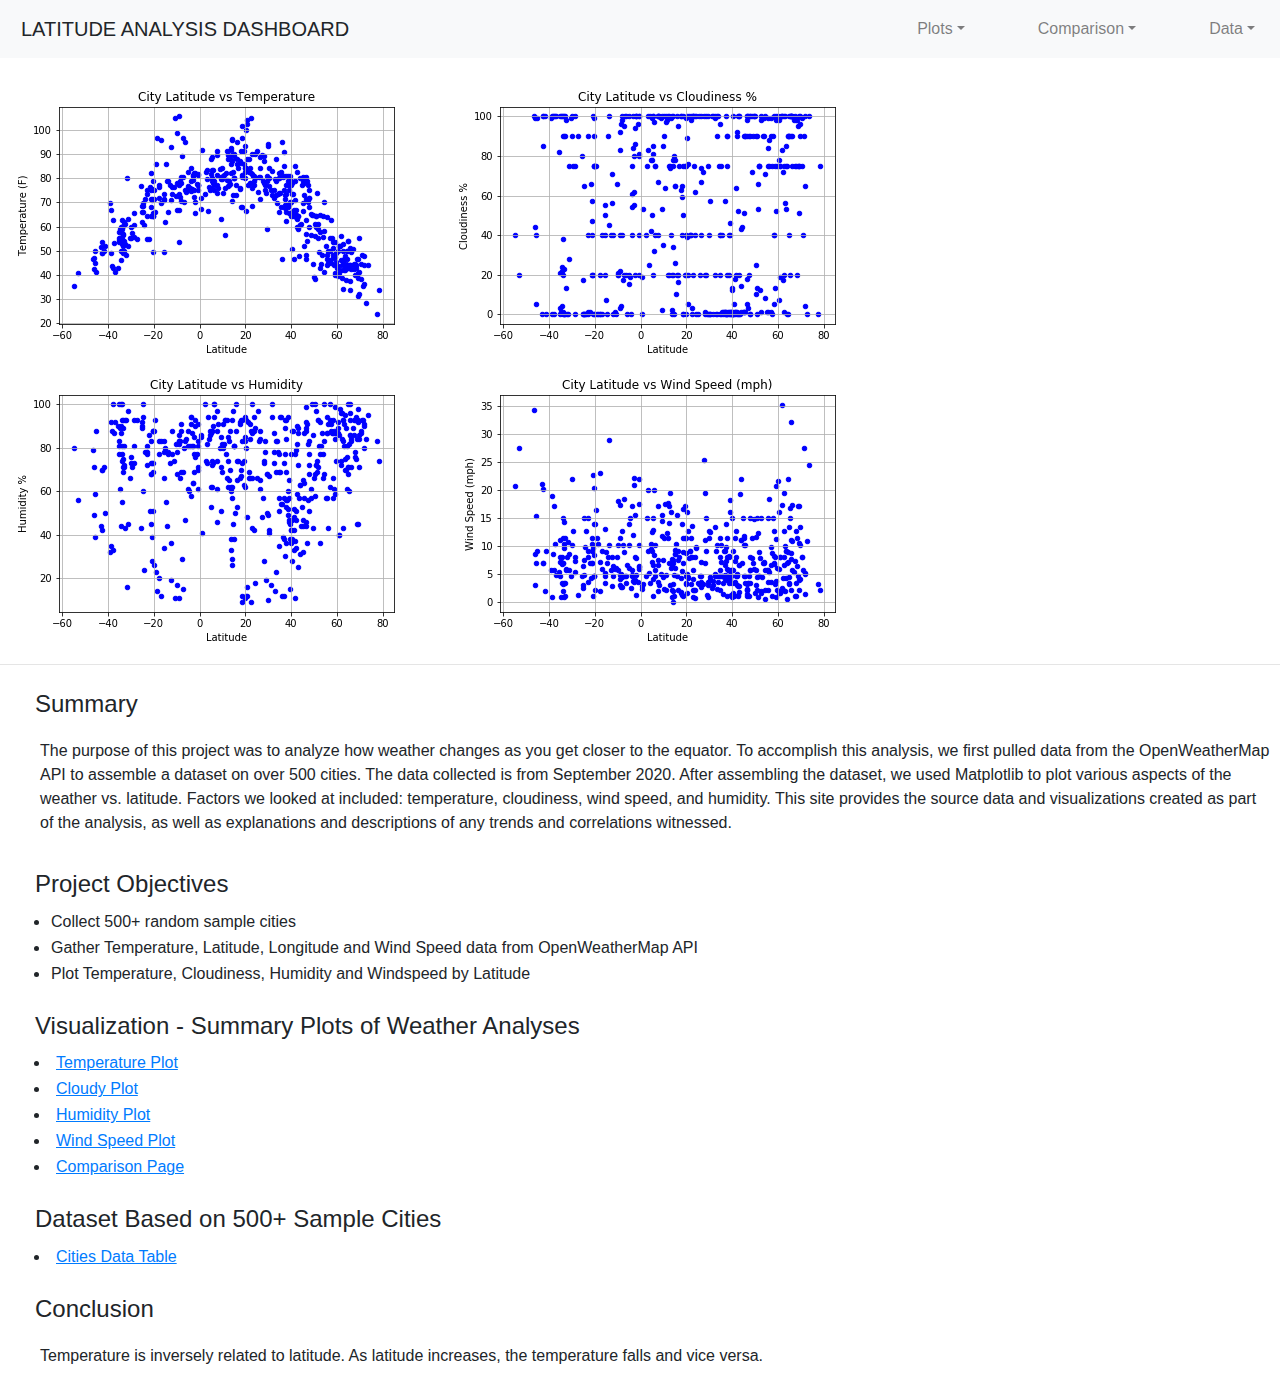
<file: index.html>
<!DOCTYPE html>
<html lang="en-us">

<head>

  <meta charset="UTF-8">
  <title>Web Visualization</title>

  <!-- Bring in our bootstrap stylesheet -->
  <link rel="stylesheet" href="https://stackpath.bootstrapcdn.com/bootstrap/4.3.1/css/bootstrap.min.css" integrity="sha384-ggOyR0iXCbMQv3Xipma34MD+dH/1fQ784/j6cY/iJTQUOhcWr7x9JvoRxT2MZw1T" crossorigin="anonymous">
  <link rel="stylesheet" href="assets/style.css">
</head>

<body>
    <section>
        <nav class="navbar navbar-light bg-light navbar-expand-lg fixed-top">
            <a class="navbar-brand">LATITUDE ANALYSIS DASHBOARD</a>
            <button class="navbar-toggler" data-toggle="collapse" data-target="#navbarCollapse">
                <span class="navbar-toggler-icon"></span>
            </button>
            <div class="collapse navbar-collapse" id="navbarCollapse">
                <ul class="navbar-nav ml-auto">
                    <li class="navbar-item">
                        <a class="nav-link dropdown-toggle" data-toggle="dropdown">Plots</a>
                            <div class="dropdown-menu">
                                <a target="_blank" href="temperature.html" class="dropdown-item">Temperature</a>
                                <a target="_blank" href="cloudy.html" class="dropdown-item">Cloudy</a>
                                <a target="_blank" href="humidity.html" class="dropdown-item">Humidity</a>
                                <a target="_blank" href="windspeed.html" class="dropdown-item">Wind Speed</a>
                            </div>                 
                     </li>
                    <li class="navbar-item">
                        <a class="nav-link dropdown-toggle" data-toggle="dropdown">Comparison</a>
                            <div class="dropdown-menu">
                                <a target="_blank" href="comparison.html" class="dropdown-item">Comparison Plot</a>
                            </div>
                    </li>
                    <li class="navbar-item">                        
                        <a class="nav-link dropdown-toggle" data-toggle="dropdown">Data</a>
                            <div class="dropdown-menu">
                                <a target="_blank" href="city.html" class="dropdown-item">City Table Data</a>
                            </div>
                    </li>
                </ul>
            </div>
        </nav>
    </section>
    <section>
        <article>
        <p></p>
        <P></P>
        <a target="_blank" href="temperature.html"><img src="assets/temperaturemap.png"></a> <a target="_blank" href="cloudy.html"><img src="assets/cloudymap.png"></a> <a target="_blank" href="humidity.html"><img src="assets/humiditymap.png"></a> <a target="_blank" href="windspeed.html"><img src="assets/windspeedmap.png"></a>
        </article>
    </section>
    <hr>
    <h4>Summary</h4>
    <p>The purpose of this project was to analyze how weather changes as you get closer to the equator. To accomplish this analysis, 
       we first pulled data from the OpenWeatherMap API to assemble a dataset on over 500 cities. The data collected is from September 2020.
       After assembling the dataset, we used Matplotlib to plot various aspects of the weather vs. latitude. Factors we looked at included: 
       temperature, cloudiness, wind speed, and humidity.  This site provides the source data and visualizations created as part of the analysis,
       as well as explanations and descriptions of any trends and correlations witnessed.
    </p>
    <h4>Project Objectives</h4>
    <li>Collect 500+ random sample cities</li>
    <li>Gather Temperature, Latitude, Longitude and Wind Speed data from OpenWeatherMap API</li>
    <li>Plot Temperature, Cloudiness, Humidity and Windspeed by Latitude</li>
    <h4>Visualization - Summary Plots of Weather Analyses</h4>
        <li>
            <a target="_blank" href="temperature.html">Temperature Plot</a>
        </li>
        <li>
            <a target="_blank" href="cloudy.html">Cloudy Plot</a>
        </li>
        <li>
            <a target="_blank" href="humidity.html">Humidity Plot</a>
        </li>
        <li>
            <a target="_blank" href="windspeed.html">Wind Speed Plot</a>
        </li>
        <li>
            <a target="_blank" href="comparison.html">Comparison Page</a>
        </li>

    <h4>Dataset Based on 500+ Sample Cities</h4>
        <li>
            <a target="_blank" href="city.html">Cities Data Table</a>
        </li>
    <h4>Conclusion</h4>
    <p>Temperature is inversely related to latitude. As latitude increases, the temperature falls and vice versa.</p>

  <script src="https://code.jquery.com/jquery-3.3.1.slim.min.js" integrity="sha384-q8i/X+965DzO0rT7abK41JStQIAqVgRVzpbzo5smXKp4YfRvH+8abtTE1Pi6jizo" crossorigin="anonymous"></script>
  <script src="https://cdnjs.cloudflare.com/ajax/libs/popper.js/1.14.7/umd/popper.min.js" integrity="sha384-UO2eT0CpHqdSJQ6hJty5KVphtPhzWj9WO1clHTMGa3JDZwrnQq4sF86dIHNDz0W1" crossorigin="anonymous"></script>
  <script src="https://stackpath.bootstrapcdn.com/bootstrap/4.3.1/js/bootstrap.min.js" integrity="sha384-JjSmVgyd0p3pXB1rRibZUAYoIIy6OrQ6VrjIEaFf/nJGzIxFDsf4x0xIM+B07jRM" crossorigin="anonymous"></script>
</body>

</html>
</file>
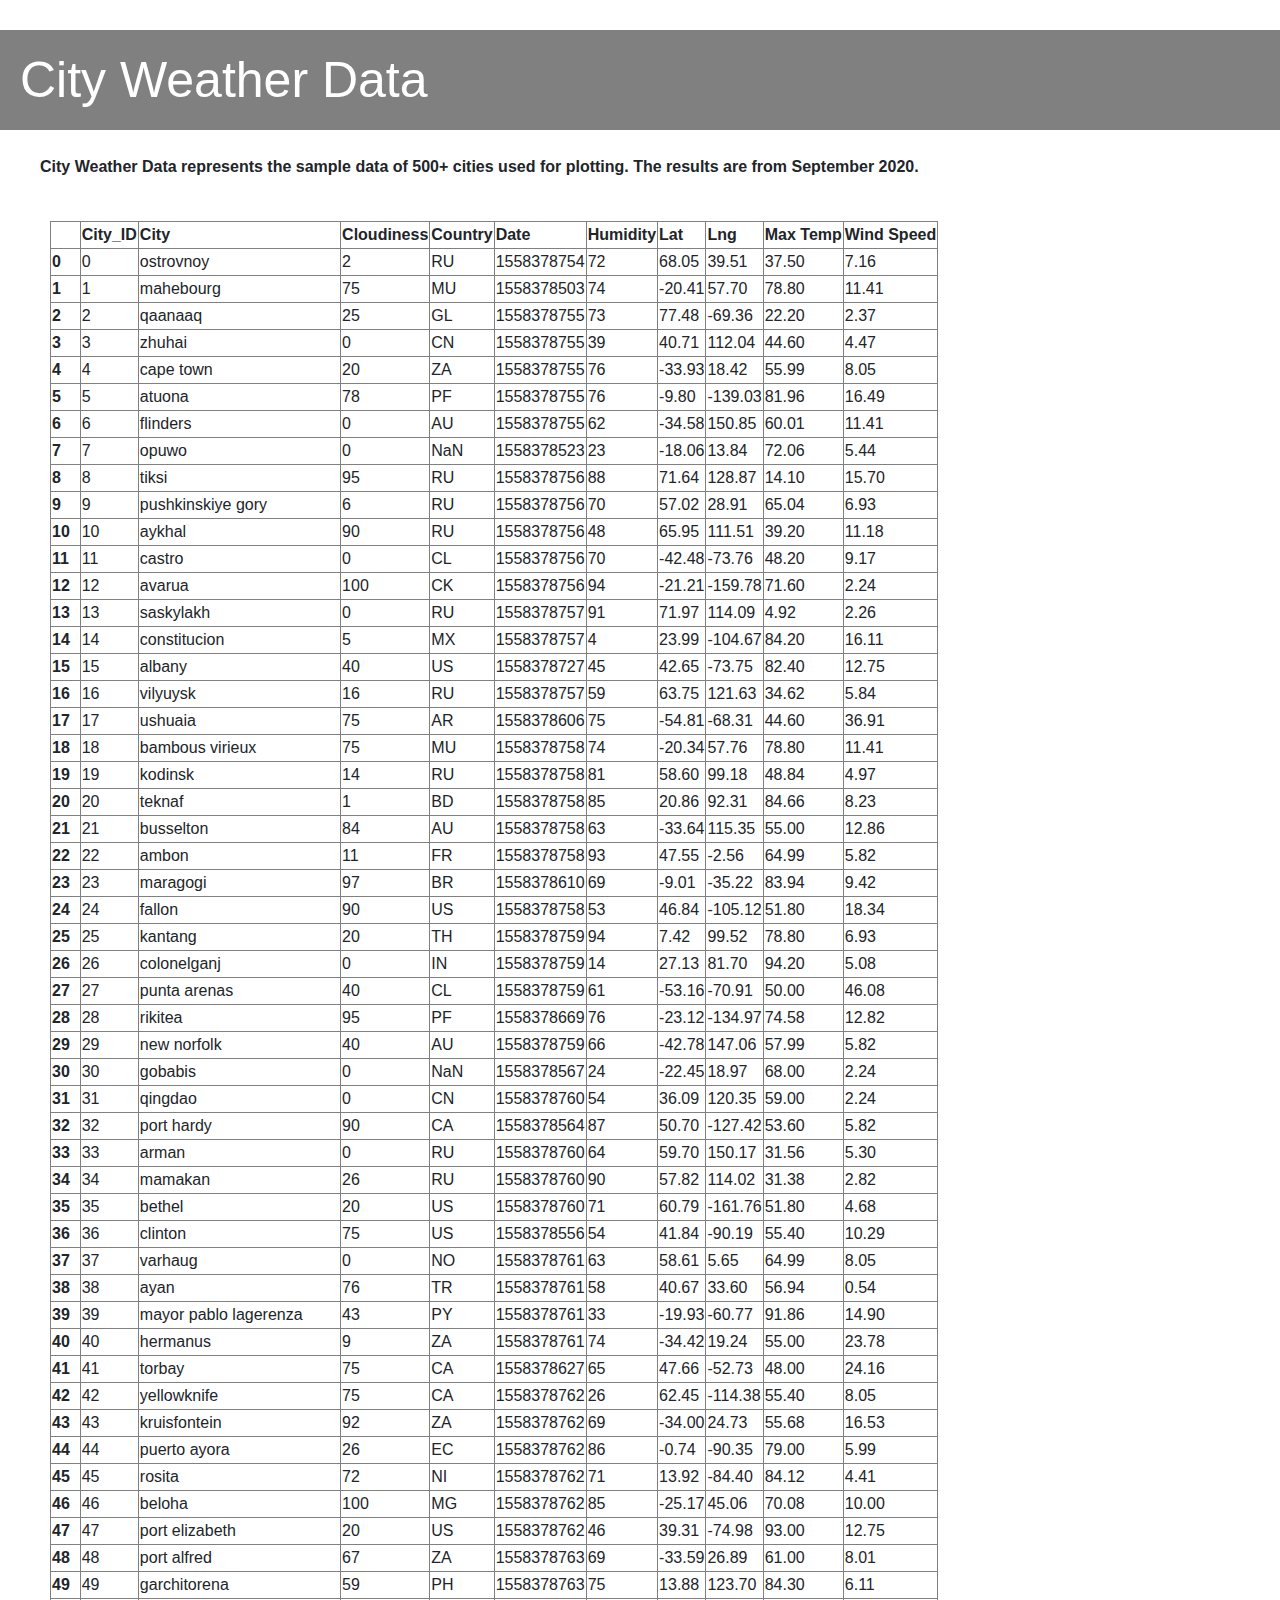
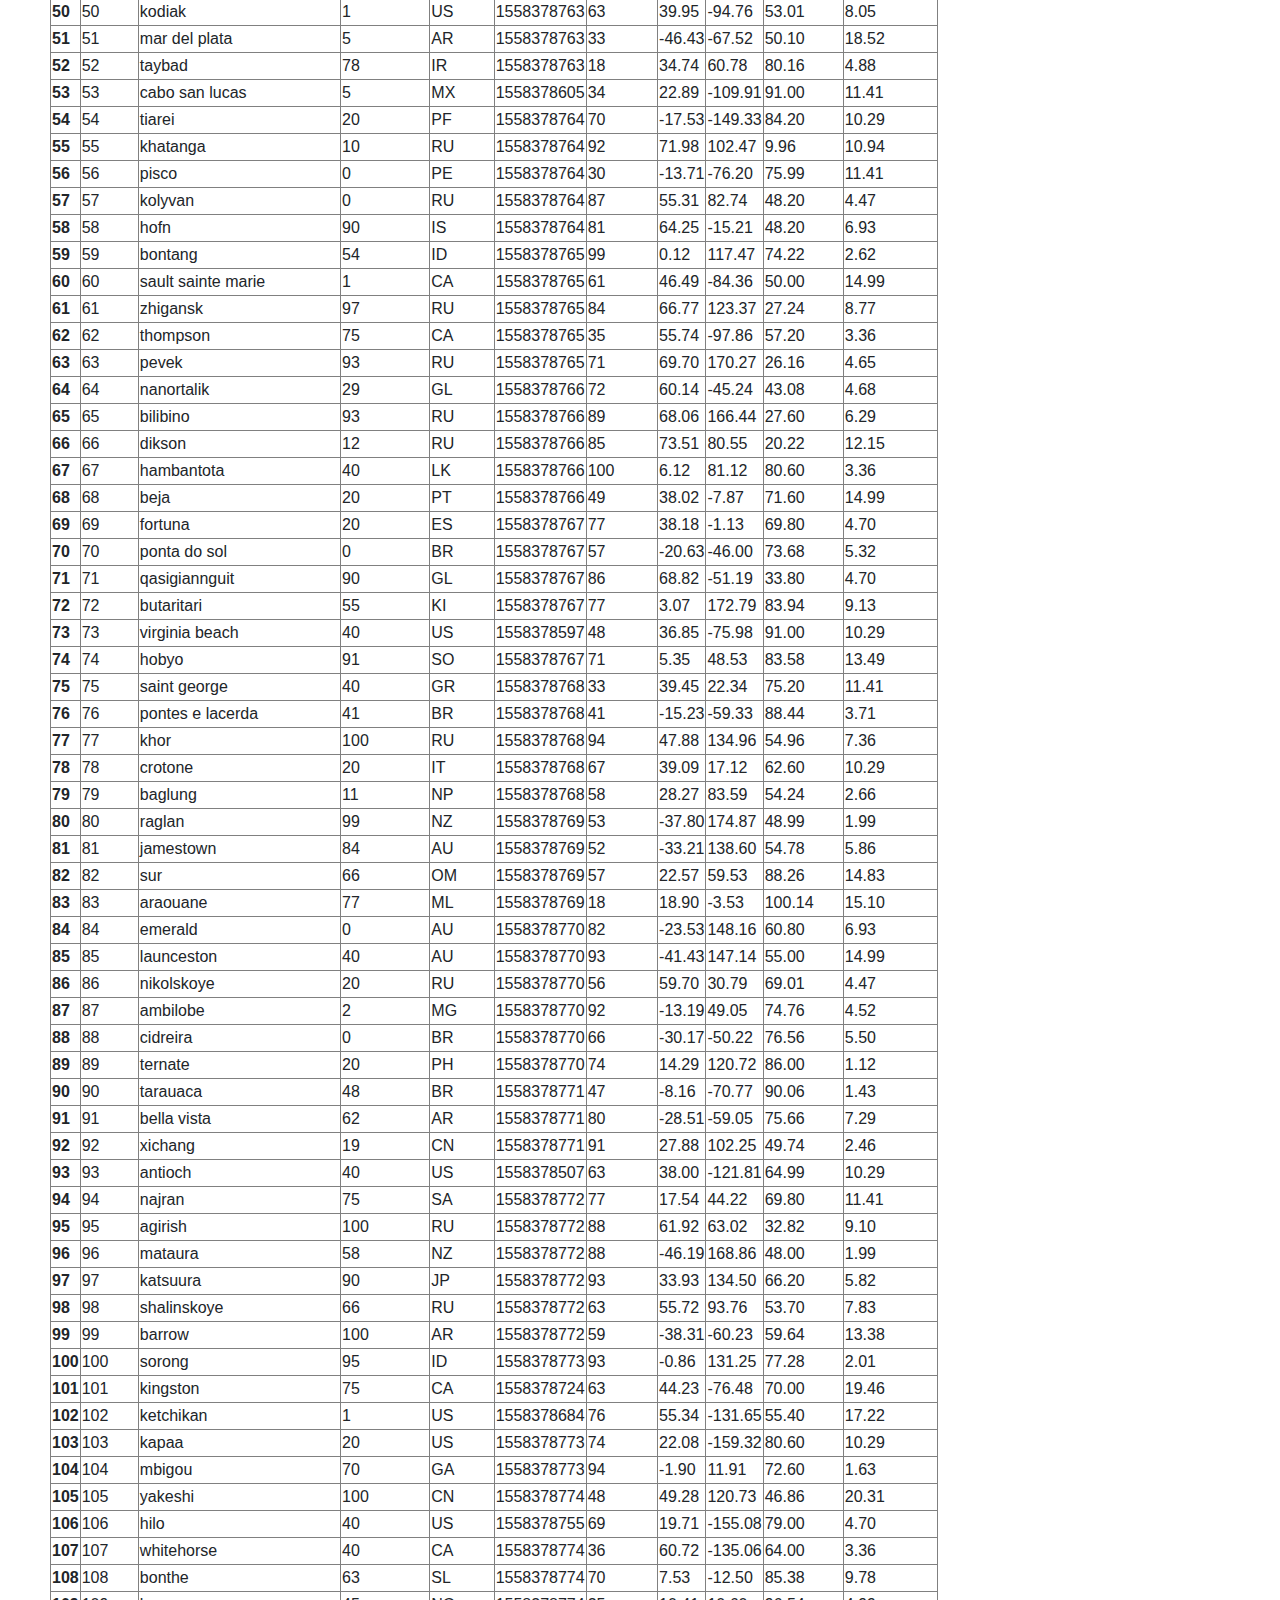
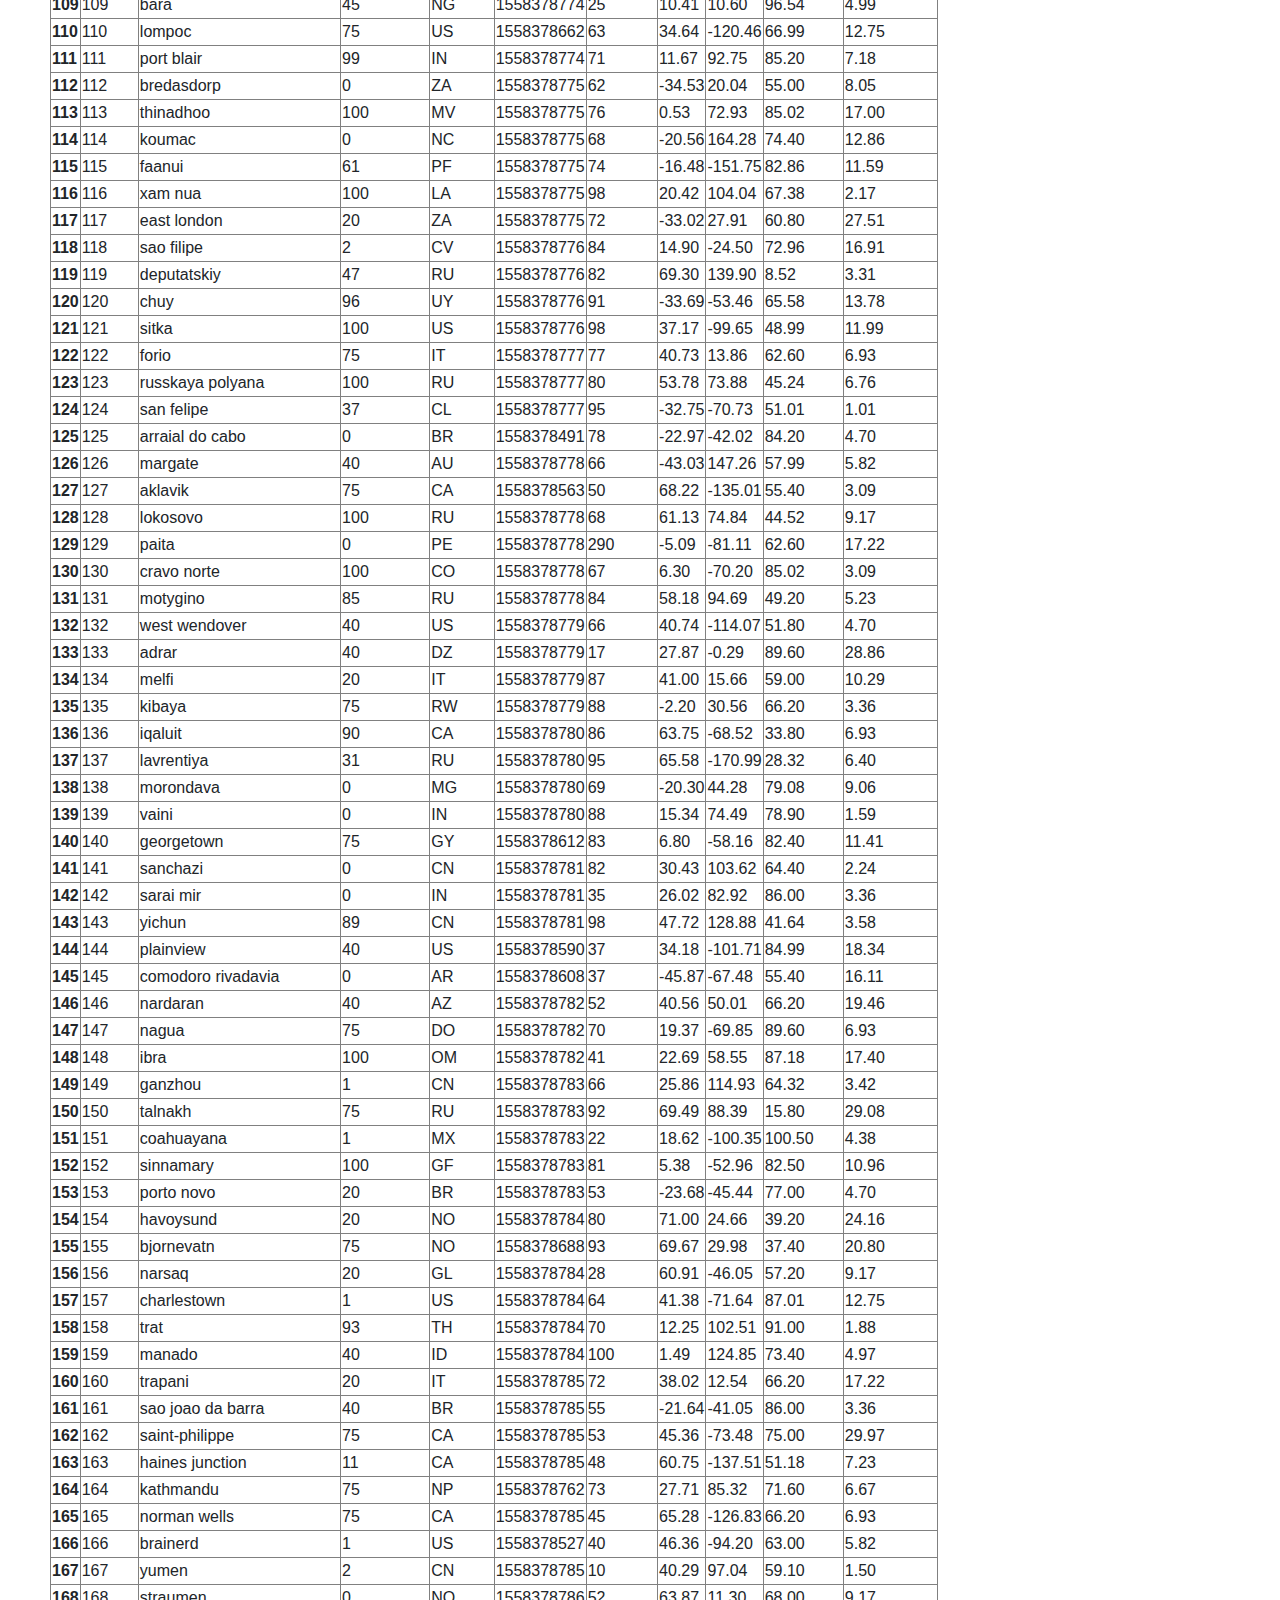
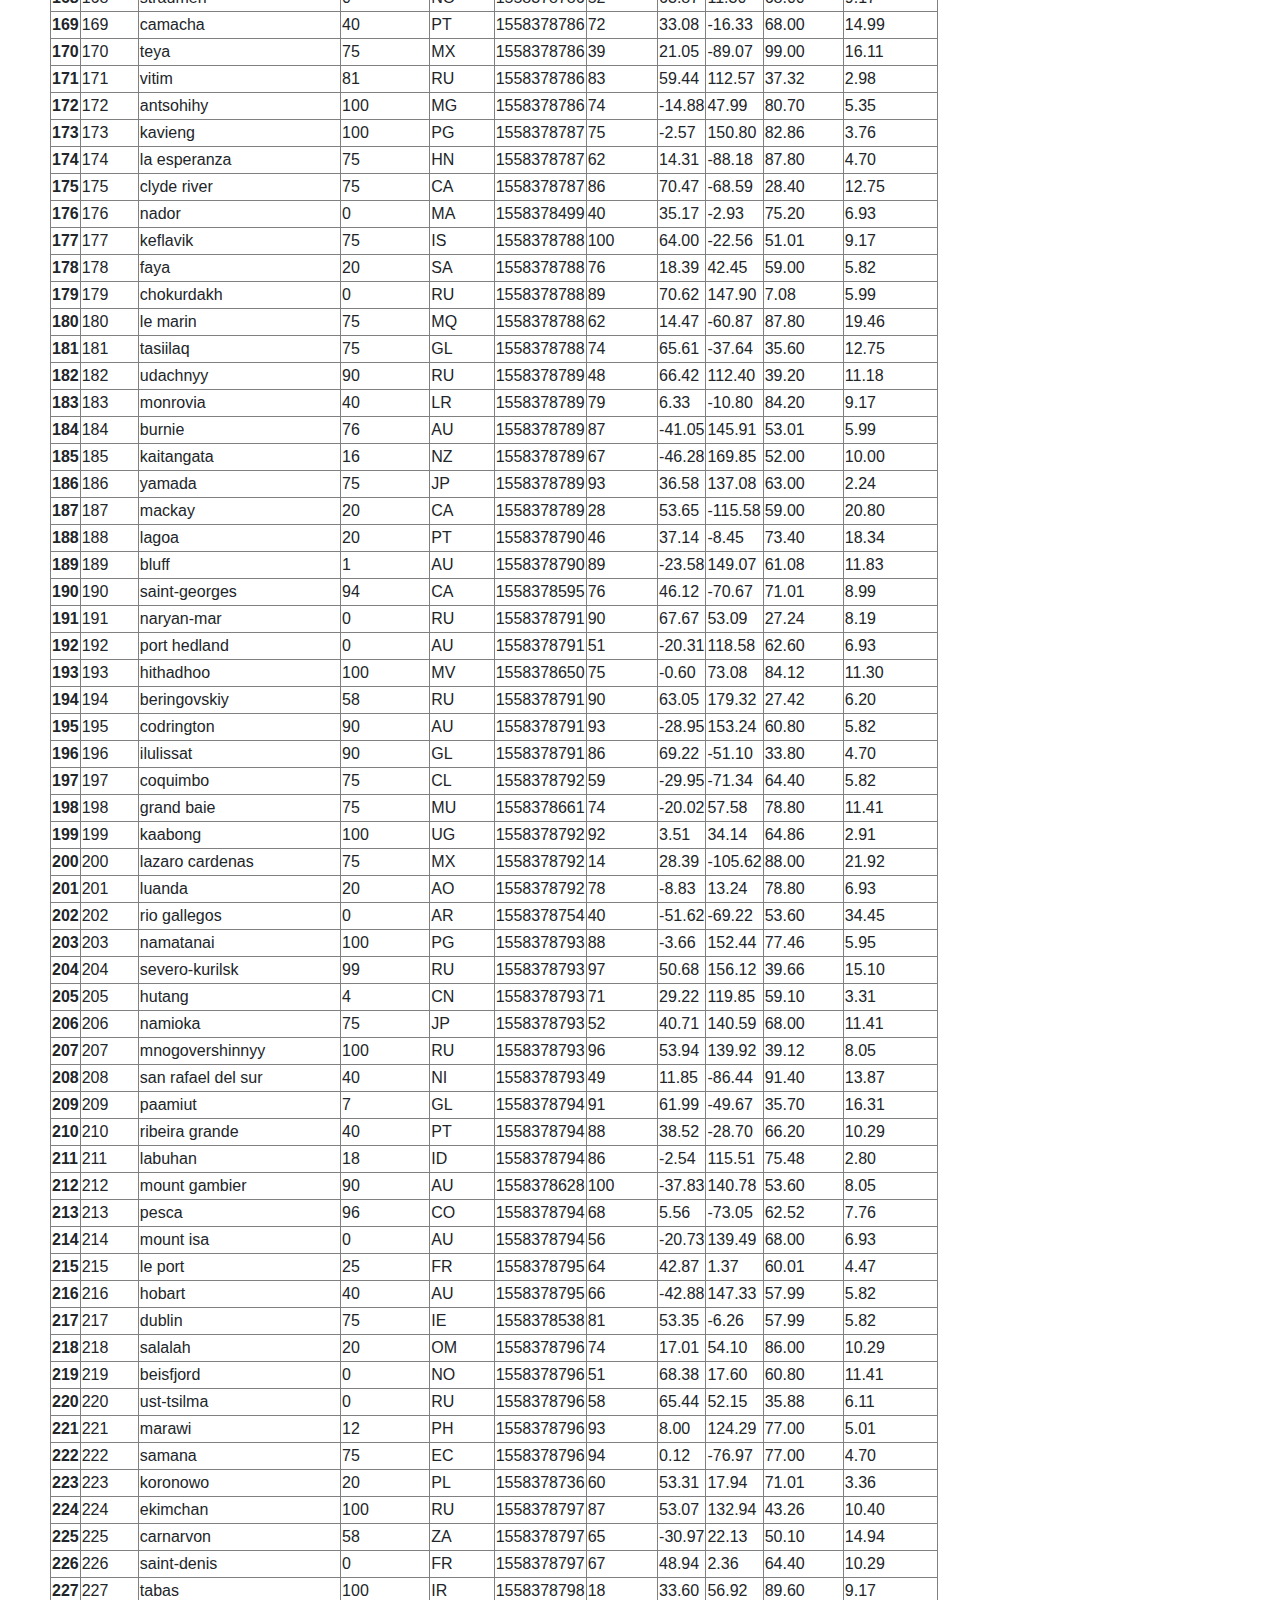
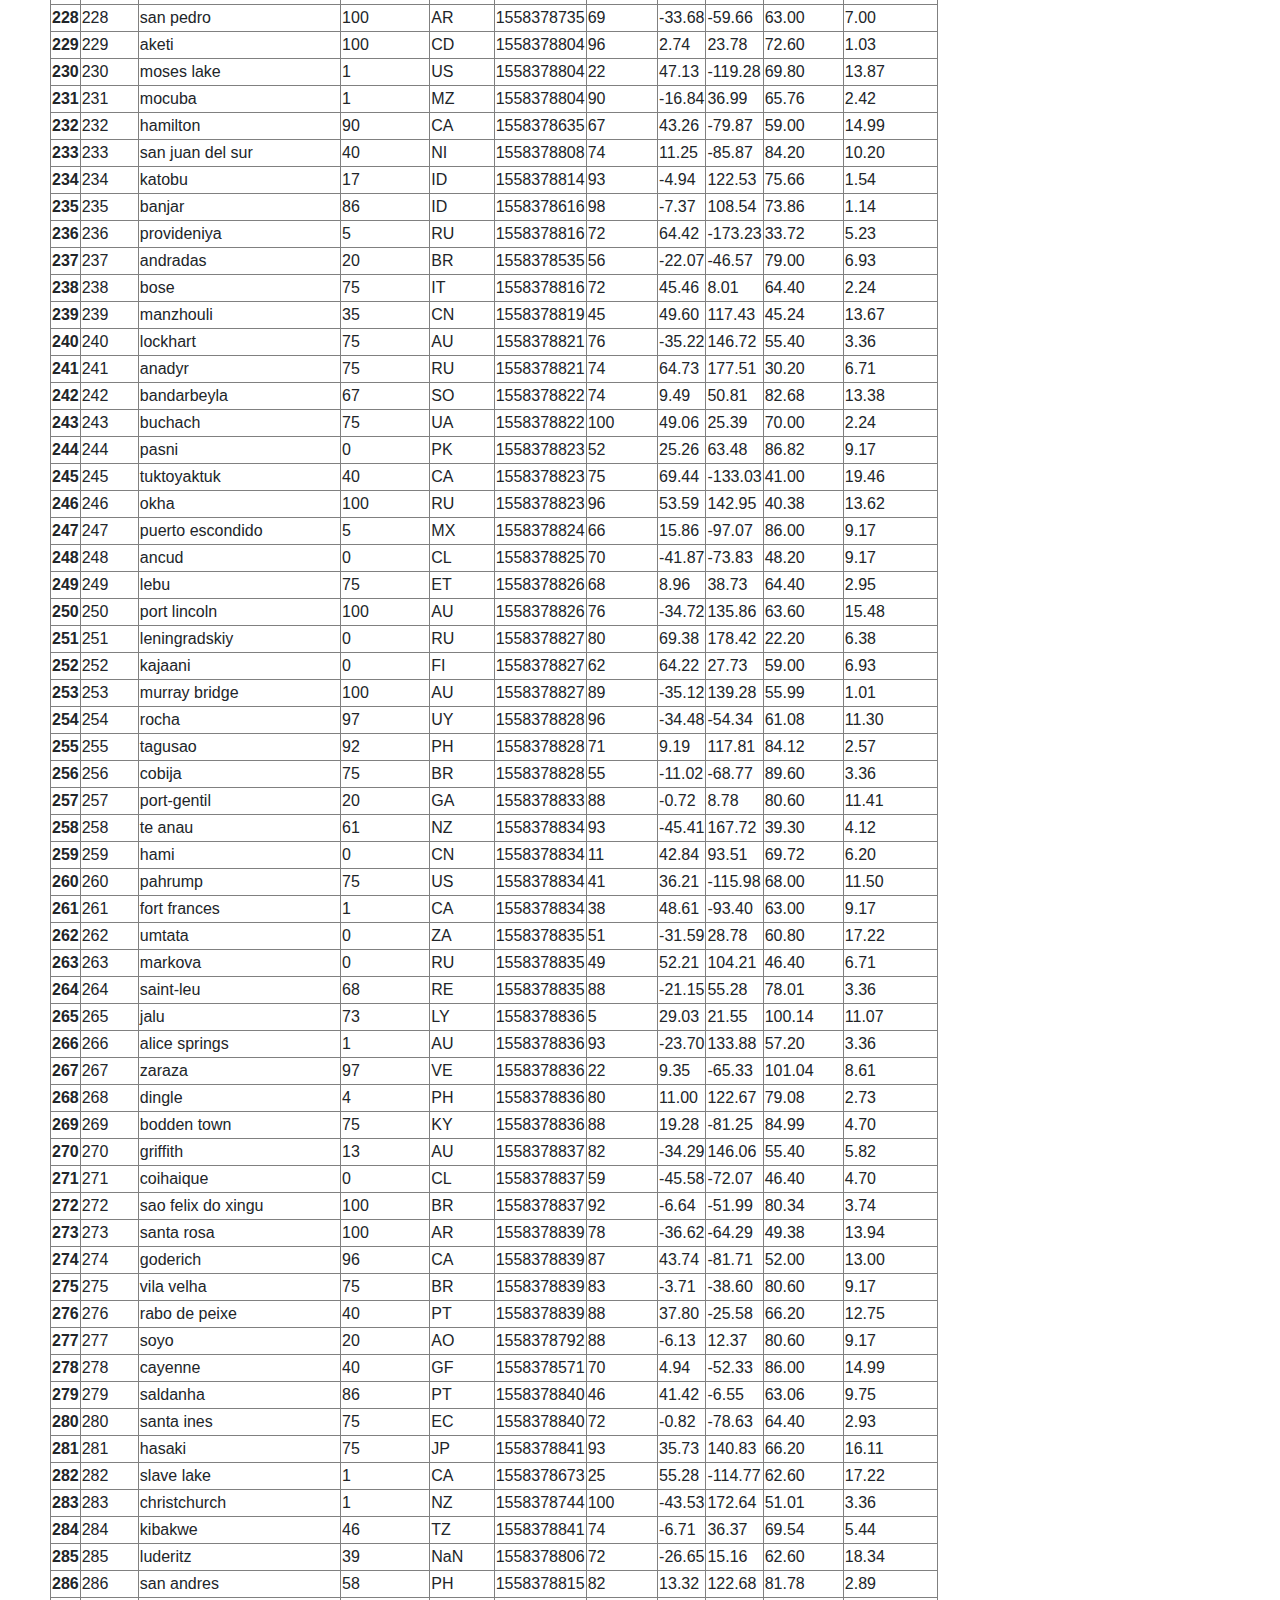
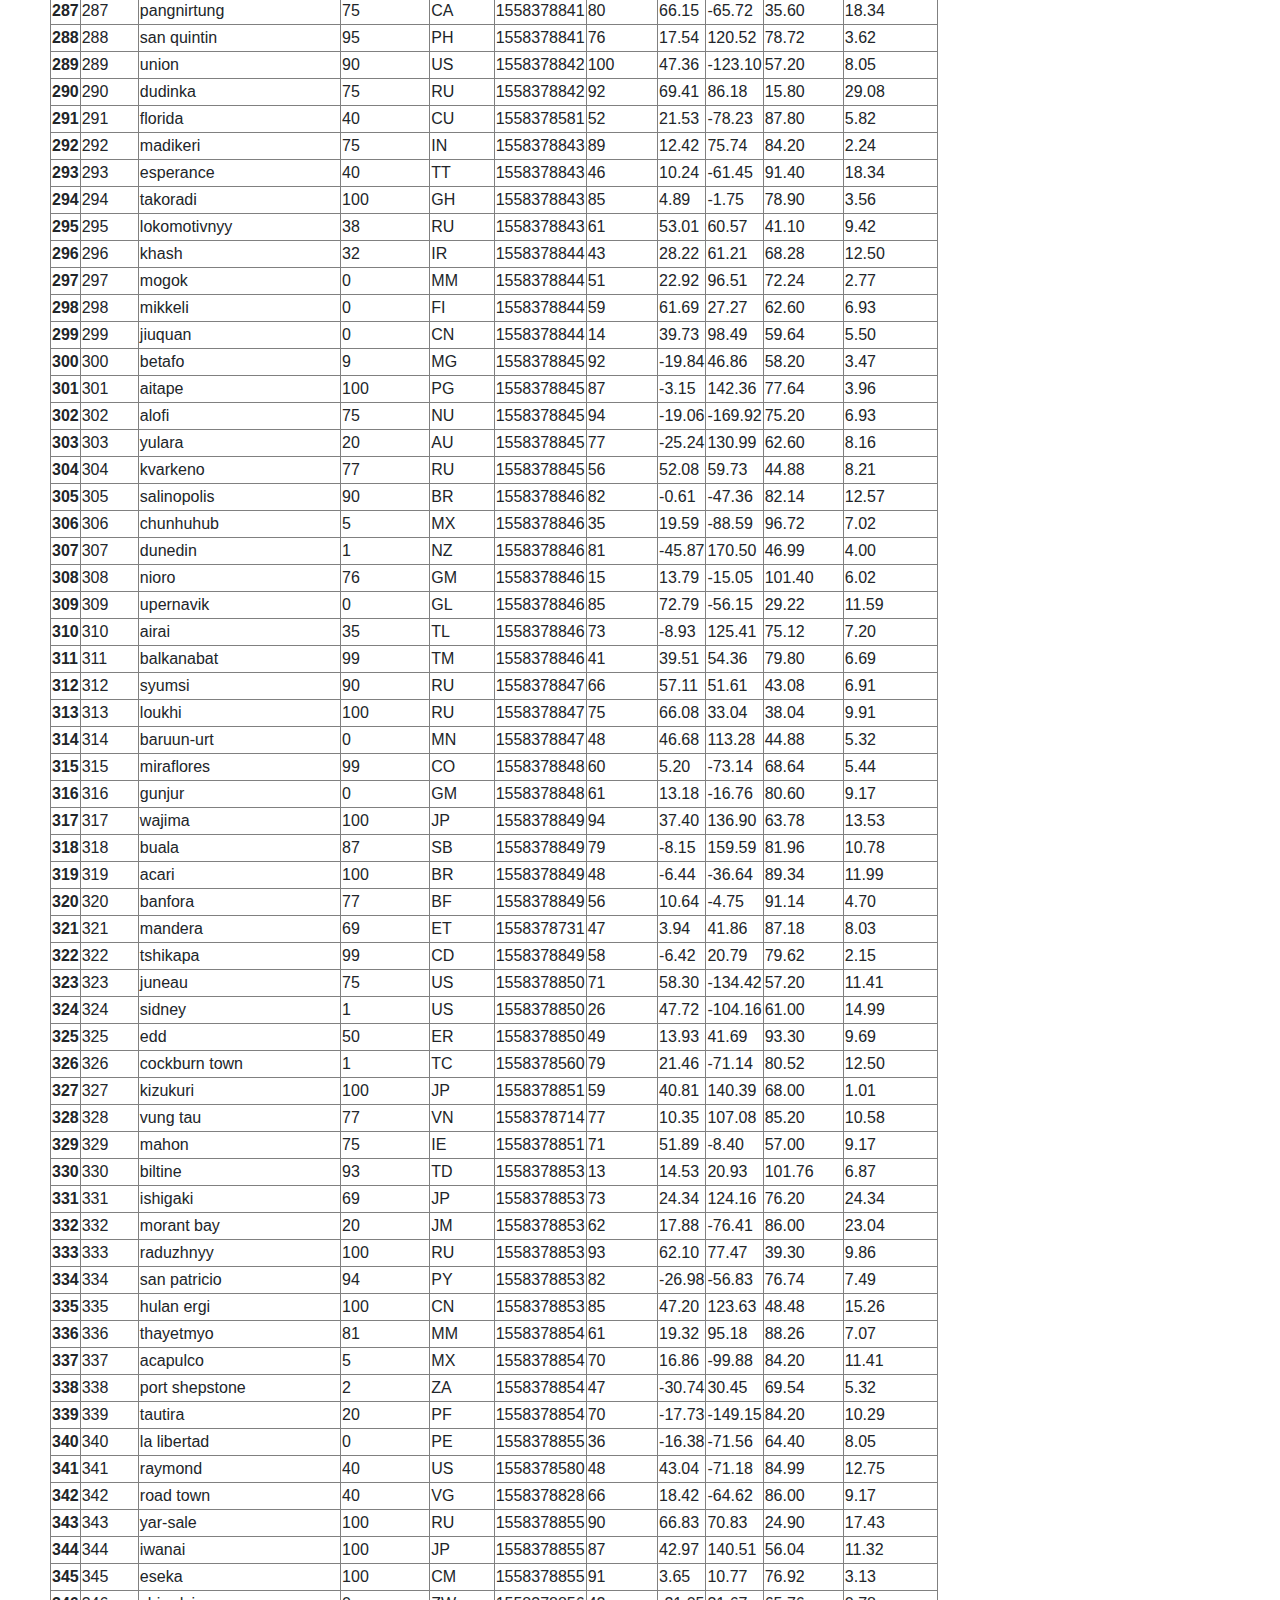
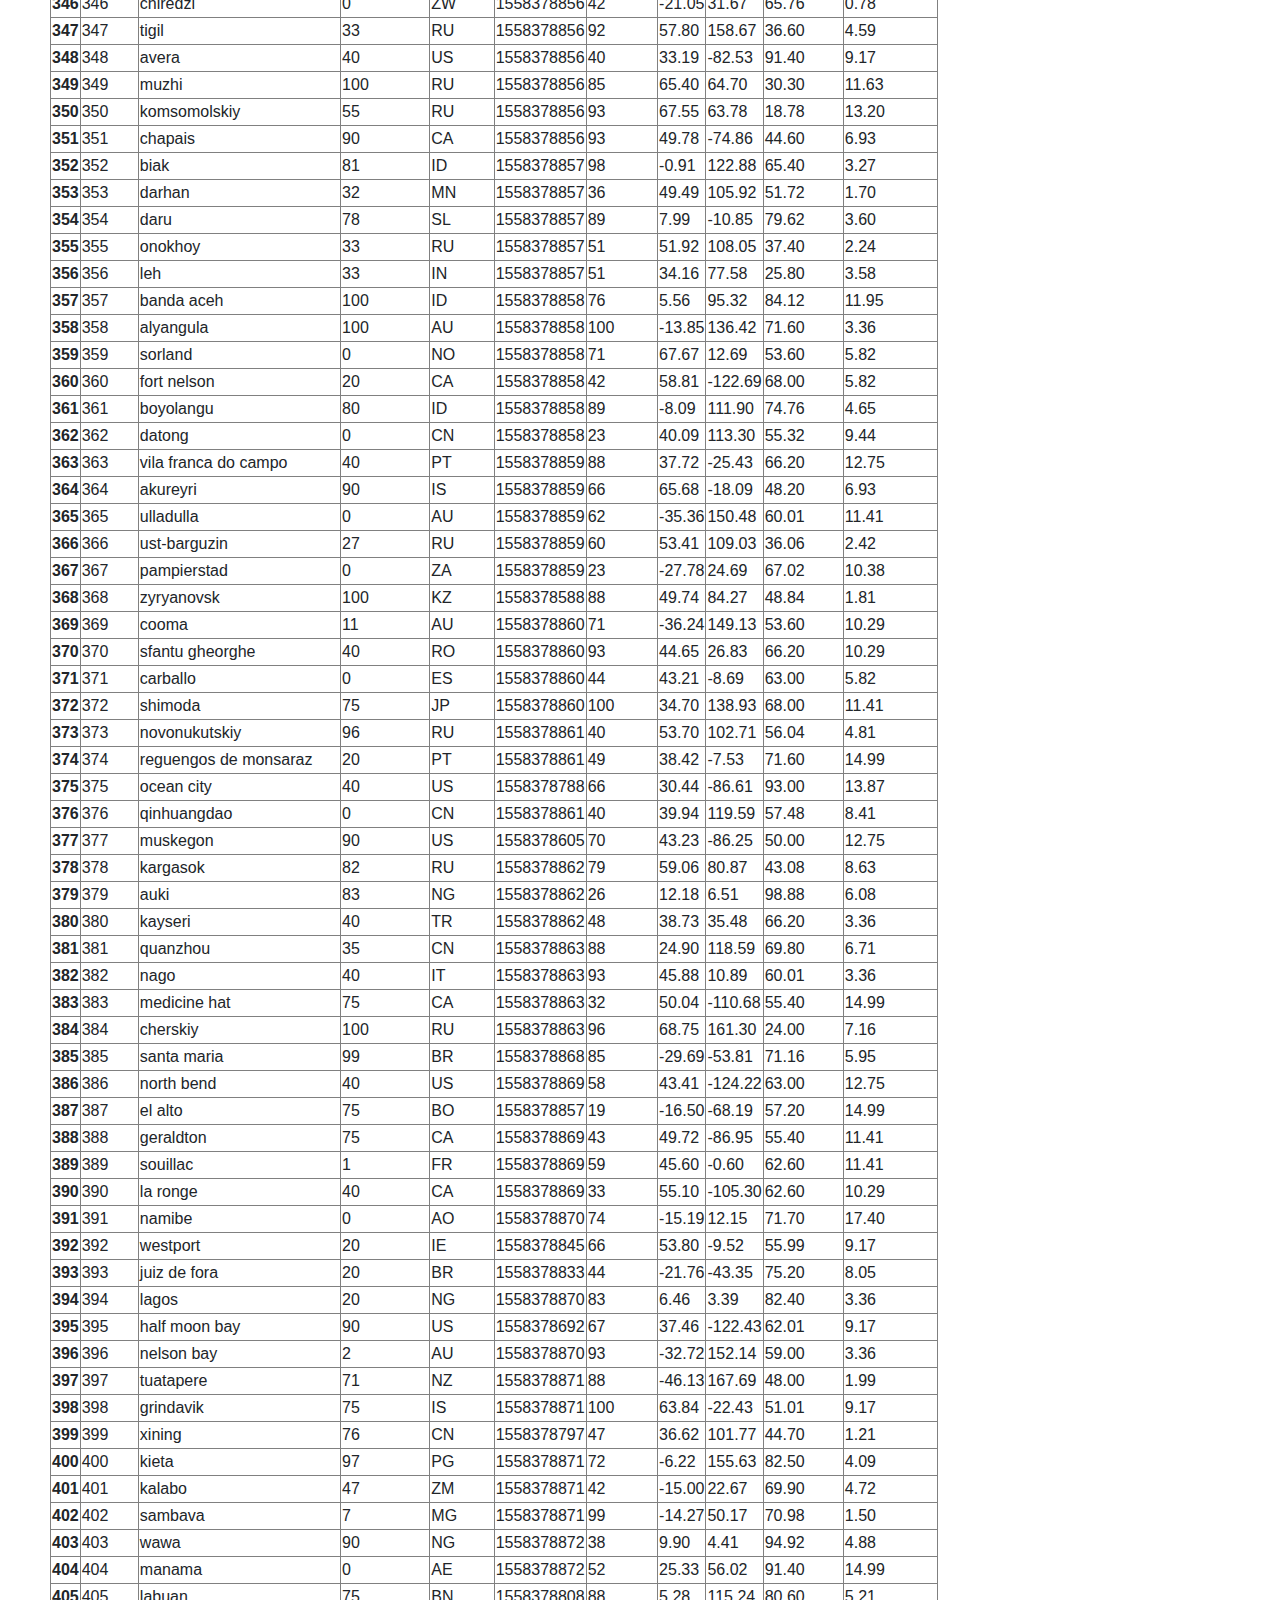
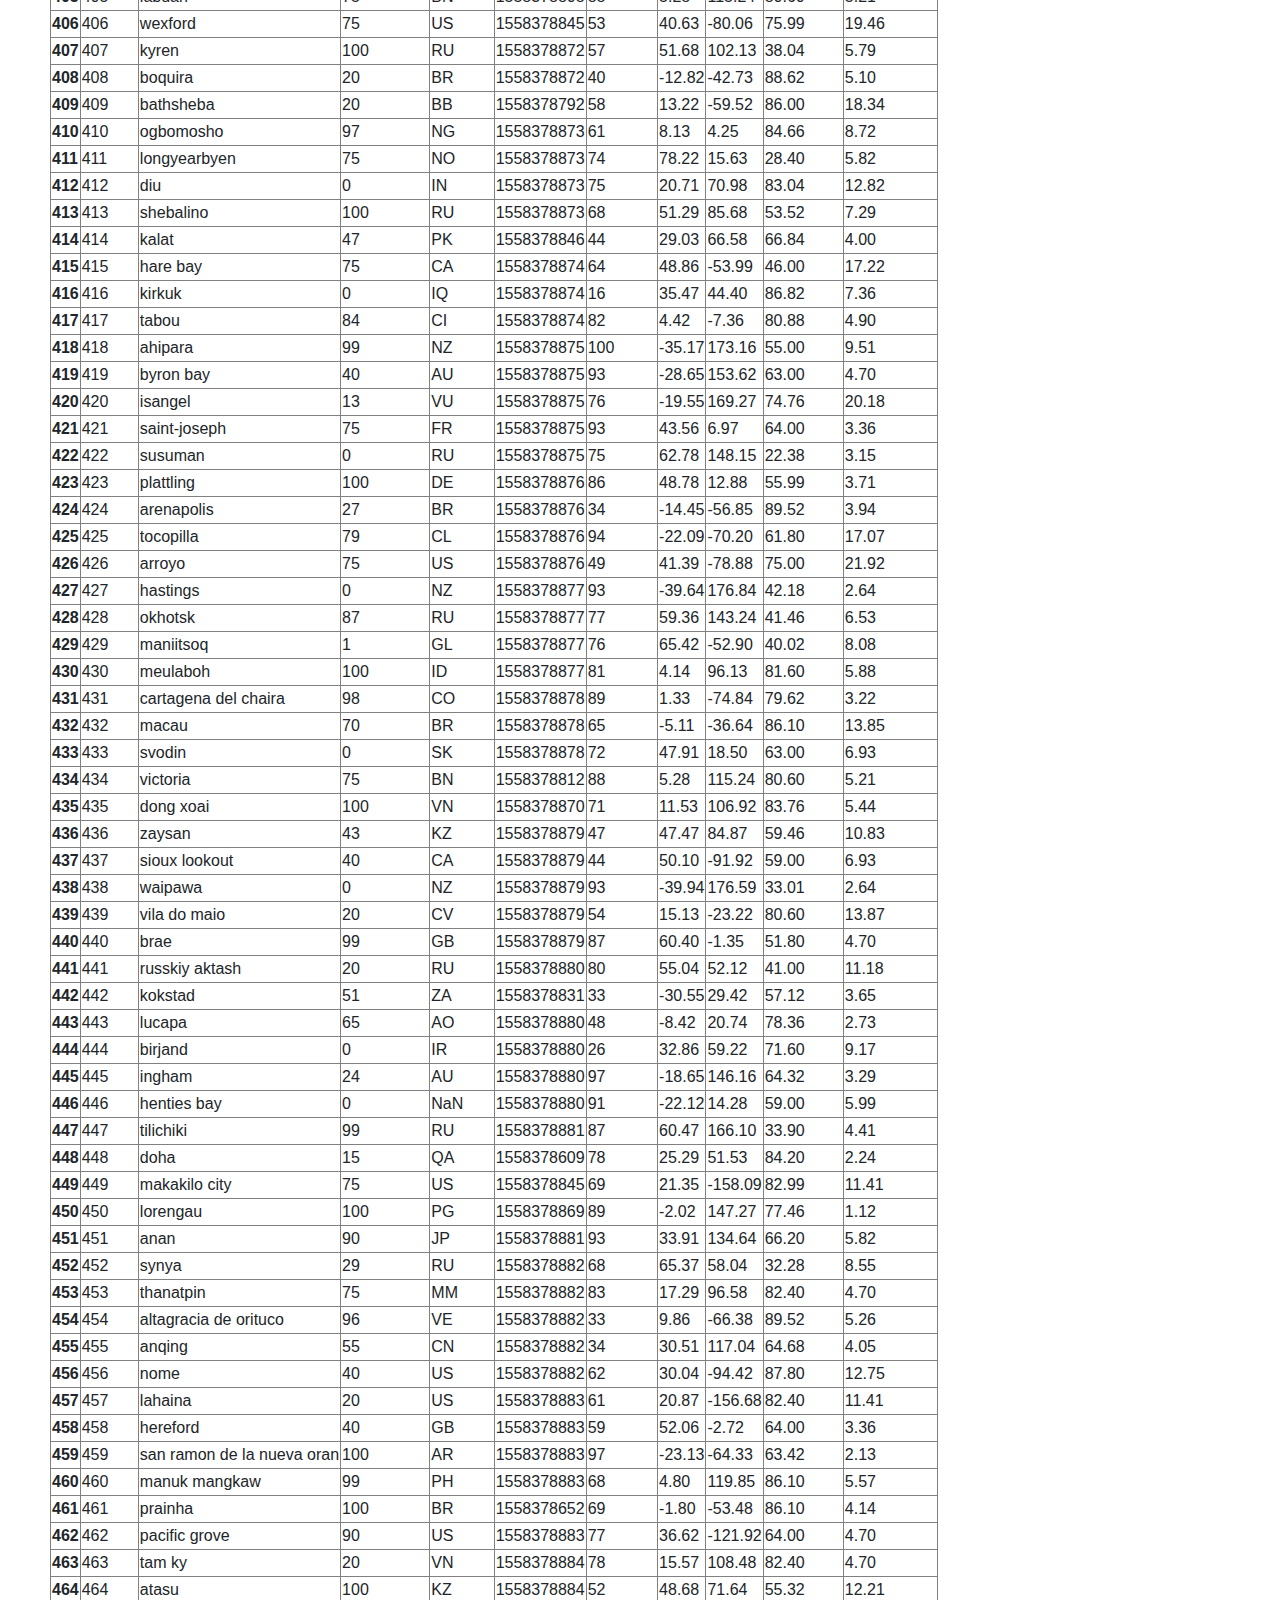
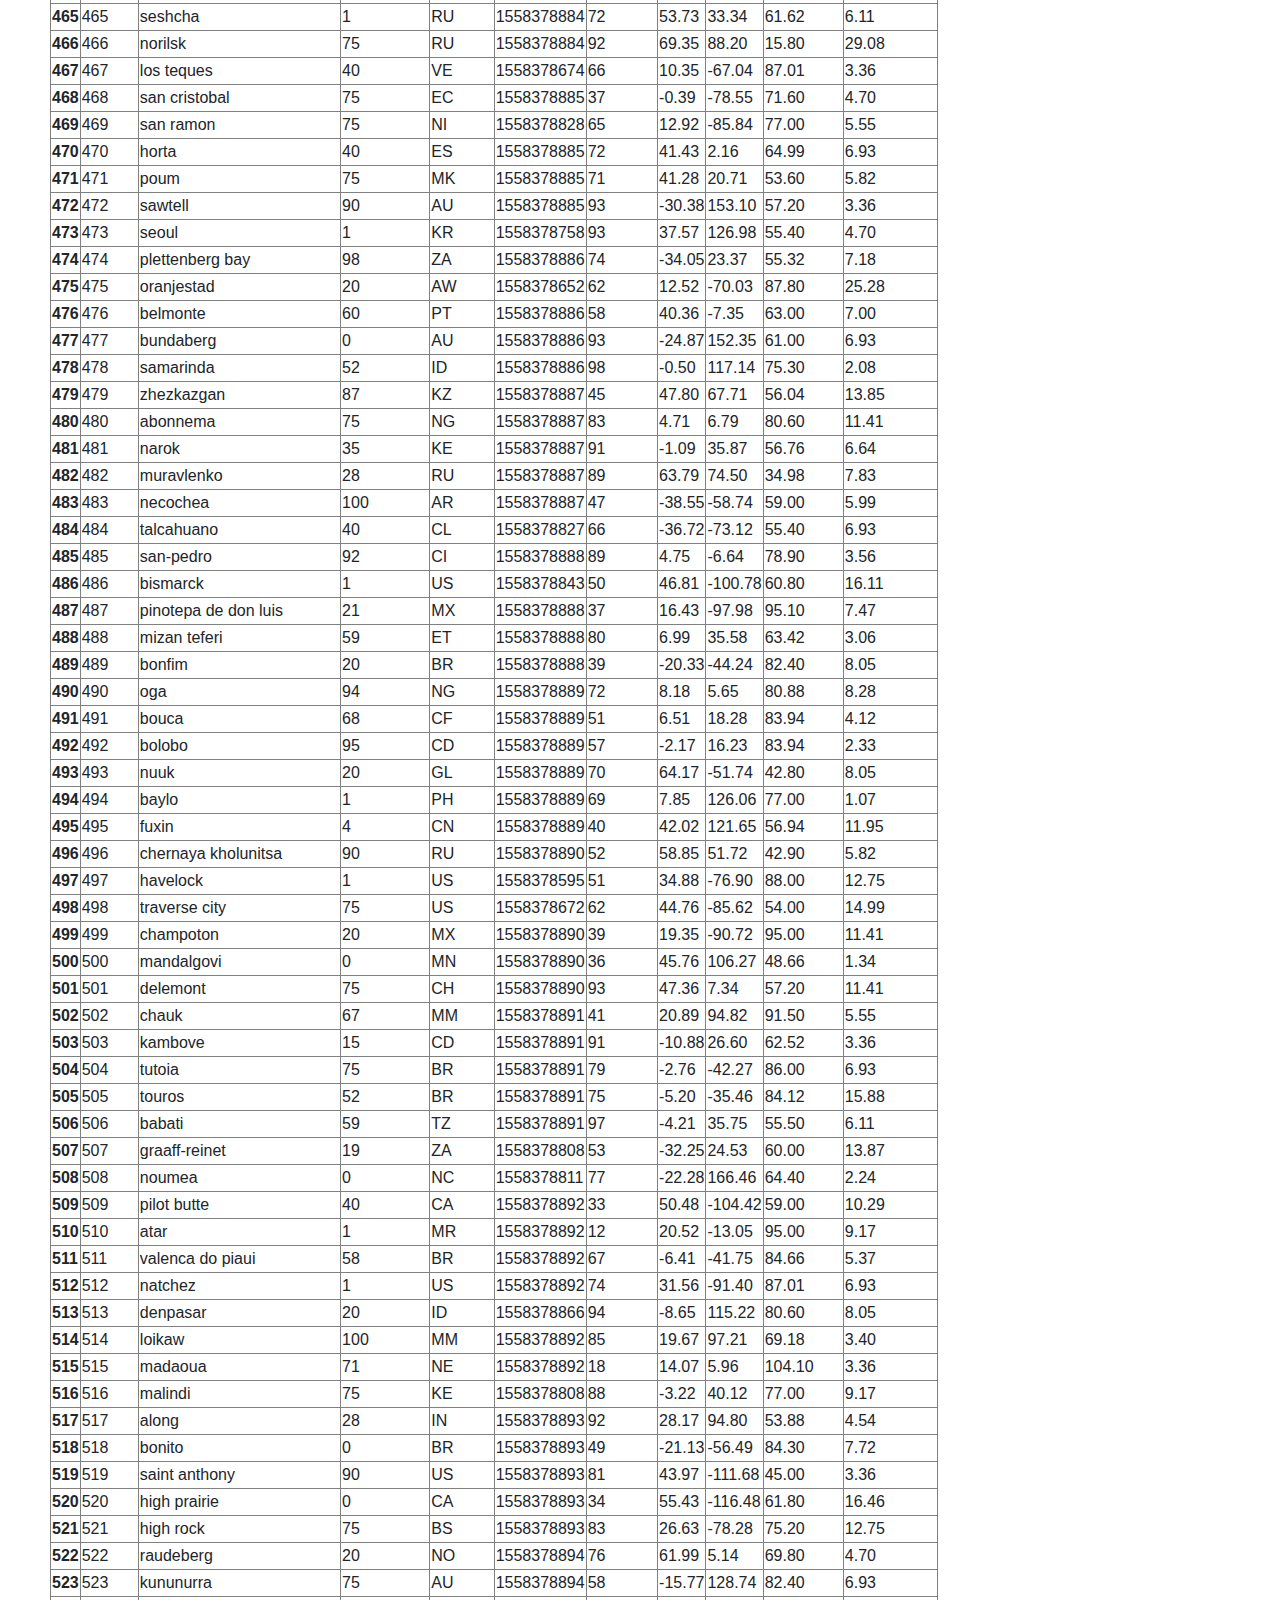
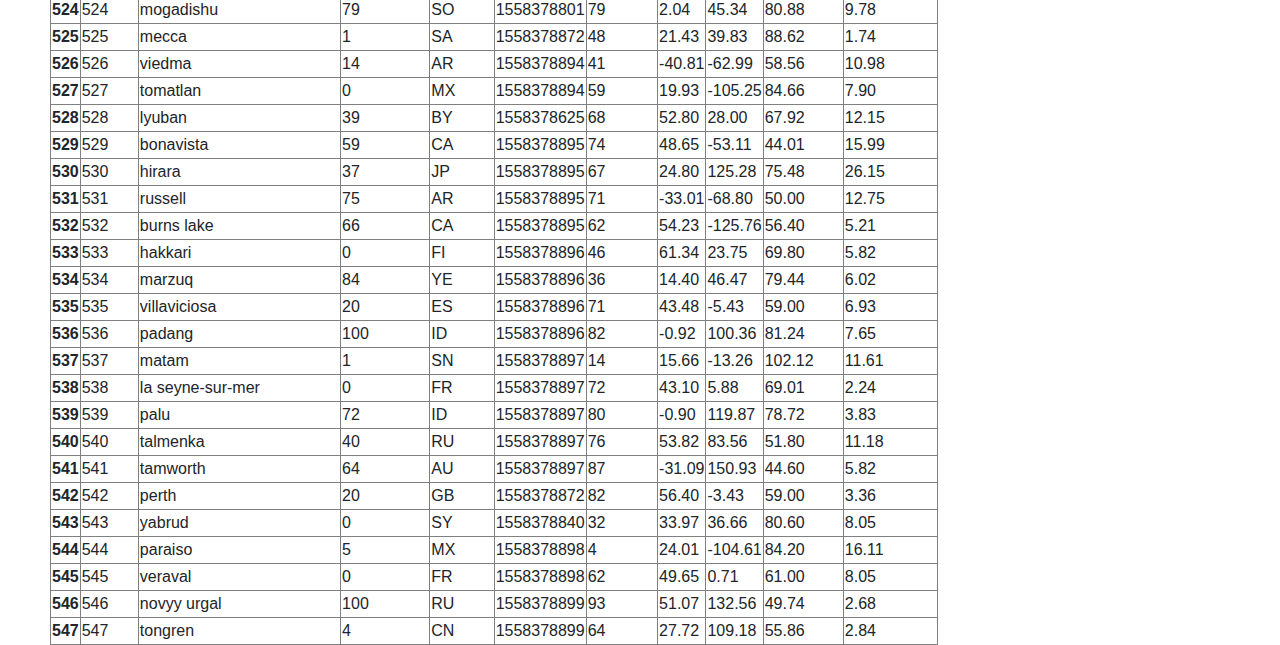
<file: city.html>
<!DOCTYPE html>
<html lang="en-us">

<head>
  <meta charset="UTF-8">
  <title>City Weather Data</title>
  <link rel="stylesheet" href="https://stackpath.bootstrapcdn.com/bootstrap/4.3.1/css/bootstrap.min.css" 
  integrity="sha384-ggOyR0iXCbMQv3Xipma34MD+dH/1fQ784/j6cY/iJTQUOhcWr7x9JvoRxT2MZw1T" 
  crossorigin="anonymous">
  <link rel="stylesheet" href="assets/style.css">

</head>
<body>
  <div class="container" style="margin-top:30px"></div>
    <table class="table">
      <h1>City Weather Data</h1>
      <p><strong>City Weather Data represents the sample data of 500+ cities used for plotting.  The results are from September 2020.</strong></p>
      
      <table border="1" class="dataframe">
        <thead>
          <tr style="text-align: left;">
            <th></th>
            <th>City_ID</th>
            <th>City</th>
            <th>Cloudiness</th>
            <th>Country</th>
            <th>Date</th>
            <th>Humidity</th>
            <th>Lat</th>
            <th>Lng</th>
            <th>Max Temp</th>
            <th>Wind Speed</th>
          </tr>
        </thead>
        <tbody>
          <tr>
            <th>0</th>
            <td>0</td>
            <td>ostrovnoy</td>
            <td>2</td>
            <td>RU</td>
            <td>1558378754</td>
            <td>72</td>
            <td>68.05</td>
            <td>39.51</td>
            <td>37.50</td>
            <td>7.16</td>
          </tr>
          <tr>
            <th>1</th>
            <td>1</td>
            <td>mahebourg</td>
            <td>75</td>
            <td>MU</td>
            <td>1558378503</td>
            <td>74</td>
            <td>-20.41</td>
            <td>57.70</td>
            <td>78.80</td>
            <td>11.41</td>
          </tr>
          <tr>
            <th>2</th>
            <td>2</td>
            <td>qaanaaq</td>
            <td>25</td>
            <td>GL</td>
            <td>1558378755</td>
            <td>73</td>
            <td>77.48</td>
            <td>-69.36</td>
            <td>22.20</td>
            <td>2.37</td>
          </tr>
          <tr>
            <th>3</th>
            <td>3</td>
            <td>zhuhai</td>
            <td>0</td>
            <td>CN</td>
            <td>1558378755</td>
            <td>39</td>
            <td>40.71</td>
            <td>112.04</td>
            <td>44.60</td>
            <td>4.47</td>
          </tr>
          <tr>
            <th>4</th>
            <td>4</td>
            <td>cape town</td>
            <td>20</td>
            <td>ZA</td>
            <td>1558378755</td>
            <td>76</td>
            <td>-33.93</td>
            <td>18.42</td>
            <td>55.99</td>
            <td>8.05</td>
          </tr>
          <tr>
            <th>5</th>
            <td>5</td>
            <td>atuona</td>
            <td>78</td>
            <td>PF</td>
            <td>1558378755</td>
            <td>76</td>
            <td>-9.80</td>
            <td>-139.03</td>
            <td>81.96</td>
            <td>16.49</td>
          </tr>
          <tr>
            <th>6</th>
            <td>6</td>
            <td>flinders</td>
            <td>0</td>
            <td>AU</td>
            <td>1558378755</td>
            <td>62</td>
            <td>-34.58</td>
            <td>150.85</td>
            <td>60.01</td>
            <td>11.41</td>
          </tr>
          <tr>
            <th>7</th>
            <td>7</td>
            <td>opuwo</td>
            <td>0</td>
            <td>NaN</td>
            <td>1558378523</td>
            <td>23</td>
            <td>-18.06</td>
            <td>13.84</td>
            <td>72.06</td>
            <td>5.44</td>
          </tr>
          <tr>
            <th>8</th>
            <td>8</td>
            <td>tiksi</td>
            <td>95</td>
            <td>RU</td>
            <td>1558378756</td>
            <td>88</td>
            <td>71.64</td>
            <td>128.87</td>
            <td>14.10</td>
            <td>15.70</td>
          </tr>
          <tr>
            <th>9</th>
            <td>9</td>
            <td>pushkinskiye gory</td>
            <td>6</td>
            <td>RU</td>
            <td>1558378756</td>
            <td>70</td>
            <td>57.02</td>
            <td>28.91</td>
            <td>65.04</td>
            <td>6.93</td>
          </tr>
          <tr>
            <th>10</th>
            <td>10</td>
            <td>aykhal</td>
            <td>90</td>
            <td>RU</td>
            <td>1558378756</td>
            <td>48</td>
            <td>65.95</td>
            <td>111.51</td>
            <td>39.20</td>
            <td>11.18</td>
          </tr>
          <tr>
            <th>11</th>
            <td>11</td>
            <td>castro</td>
            <td>0</td>
            <td>CL</td>
            <td>1558378756</td>
            <td>70</td>
            <td>-42.48</td>
            <td>-73.76</td>
            <td>48.20</td>
            <td>9.17</td>
          </tr>
          <tr>
            <th>12</th>
            <td>12</td>
            <td>avarua</td>
            <td>100</td>
            <td>CK</td>
            <td>1558378756</td>
            <td>94</td>
            <td>-21.21</td>
            <td>-159.78</td>
            <td>71.60</td>
            <td>2.24</td>
          </tr>
          <tr>
            <th>13</th>
            <td>13</td>
            <td>saskylakh</td>
            <td>0</td>
            <td>RU</td>
            <td>1558378757</td>
            <td>91</td>
            <td>71.97</td>
            <td>114.09</td>
            <td>4.92</td>
            <td>2.26</td>
          </tr>
          <tr>
            <th>14</th>
            <td>14</td>
            <td>constitucion</td>
            <td>5</td>
            <td>MX</td>
            <td>1558378757</td>
            <td>4</td>
            <td>23.99</td>
            <td>-104.67</td>
            <td>84.20</td>
            <td>16.11</td>
          </tr>
          <tr>
            <th>15</th>
            <td>15</td>
            <td>albany</td>
            <td>40</td>
            <td>US</td>
            <td>1558378727</td>
            <td>45</td>
            <td>42.65</td>
            <td>-73.75</td>
            <td>82.40</td>
            <td>12.75</td>
          </tr>
          <tr>
            <th>16</th>
            <td>16</td>
            <td>vilyuysk</td>
            <td>16</td>
            <td>RU</td>
            <td>1558378757</td>
            <td>59</td>
            <td>63.75</td>
            <td>121.63</td>
            <td>34.62</td>
            <td>5.84</td>
          </tr>
          <tr>
            <th>17</th>
            <td>17</td>
            <td>ushuaia</td>
            <td>75</td>
            <td>AR</td>
            <td>1558378606</td>
            <td>75</td>
            <td>-54.81</td>
            <td>-68.31</td>
            <td>44.60</td>
            <td>36.91</td>
          </tr>
          <tr>
            <th>18</th>
            <td>18</td>
            <td>bambous virieux</td>
            <td>75</td>
            <td>MU</td>
            <td>1558378758</td>
            <td>74</td>
            <td>-20.34</td>
            <td>57.76</td>
            <td>78.80</td>
            <td>11.41</td>
          </tr>
          <tr>
            <th>19</th>
            <td>19</td>
            <td>kodinsk</td>
            <td>14</td>
            <td>RU</td>
            <td>1558378758</td>
            <td>81</td>
            <td>58.60</td>
            <td>99.18</td>
            <td>48.84</td>
            <td>4.97</td>
          </tr>
          <tr>
            <th>20</th>
            <td>20</td>
            <td>teknaf</td>
            <td>1</td>
            <td>BD</td>
            <td>1558378758</td>
            <td>85</td>
            <td>20.86</td>
            <td>92.31</td>
            <td>84.66</td>
            <td>8.23</td>
          </tr>
          <tr>
            <th>21</th>
            <td>21</td>
            <td>busselton</td>
            <td>84</td>
            <td>AU</td>
            <td>1558378758</td>
            <td>63</td>
            <td>-33.64</td>
            <td>115.35</td>
            <td>55.00</td>
            <td>12.86</td>
          </tr>
          <tr>
            <th>22</th>
            <td>22</td>
            <td>ambon</td>
            <td>11</td>
            <td>FR</td>
            <td>1558378758</td>
            <td>93</td>
            <td>47.55</td>
            <td>-2.56</td>
            <td>64.99</td>
            <td>5.82</td>
          </tr>
          <tr>
            <th>23</th>
            <td>23</td>
            <td>maragogi</td>
            <td>97</td>
            <td>BR</td>
            <td>1558378610</td>
            <td>69</td>
            <td>-9.01</td>
            <td>-35.22</td>
            <td>83.94</td>
            <td>9.42</td>
          </tr>
          <tr>
            <th>24</th>
            <td>24</td>
            <td>fallon</td>
            <td>90</td>
            <td>US</td>
            <td>1558378758</td>
            <td>53</td>
            <td>46.84</td>
            <td>-105.12</td>
            <td>51.80</td>
            <td>18.34</td>
          </tr>
          <tr>
            <th>25</th>
            <td>25</td>
            <td>kantang</td>
            <td>20</td>
            <td>TH</td>
            <td>1558378759</td>
            <td>94</td>
            <td>7.42</td>
            <td>99.52</td>
            <td>78.80</td>
            <td>6.93</td>
          </tr>
          <tr>
            <th>26</th>
            <td>26</td>
            <td>colonelganj</td>
            <td>0</td>
            <td>IN</td>
            <td>1558378759</td>
            <td>14</td>
            <td>27.13</td>
            <td>81.70</td>
            <td>94.20</td>
            <td>5.08</td>
          </tr>
          <tr>
            <th>27</th>
            <td>27</td>
            <td>punta arenas</td>
            <td>40</td>
            <td>CL</td>
            <td>1558378759</td>
            <td>61</td>
            <td>-53.16</td>
            <td>-70.91</td>
            <td>50.00</td>
            <td>46.08</td>
          </tr>
          <tr>
            <th>28</th>
            <td>28</td>
            <td>rikitea</td>
            <td>95</td>
            <td>PF</td>
            <td>1558378669</td>
            <td>76</td>
            <td>-23.12</td>
            <td>-134.97</td>
            <td>74.58</td>
            <td>12.82</td>
          </tr>
          <tr>
            <th>29</th>
            <td>29</td>
            <td>new norfolk</td>
            <td>40</td>
            <td>AU</td>
            <td>1558378759</td>
            <td>66</td>
            <td>-42.78</td>
            <td>147.06</td>
            <td>57.99</td>
            <td>5.82</td>
          </tr>
          <tr>
            <th>30</th>
            <td>30</td>
            <td>gobabis</td>
            <td>0</td>
            <td>NaN</td>
            <td>1558378567</td>
            <td>24</td>
            <td>-22.45</td>
            <td>18.97</td>
            <td>68.00</td>
            <td>2.24</td>
          </tr>
          <tr>
            <th>31</th>
            <td>31</td>
            <td>qingdao</td>
            <td>0</td>
            <td>CN</td>
            <td>1558378760</td>
            <td>54</td>
            <td>36.09</td>
            <td>120.35</td>
            <td>59.00</td>
            <td>2.24</td>
          </tr>
          <tr>
            <th>32</th>
            <td>32</td>
            <td>port hardy</td>
            <td>90</td>
            <td>CA</td>
            <td>1558378564</td>
            <td>87</td>
            <td>50.70</td>
            <td>-127.42</td>
            <td>53.60</td>
            <td>5.82</td>
          </tr>
          <tr>
            <th>33</th>
            <td>33</td>
            <td>arman</td>
            <td>0</td>
            <td>RU</td>
            <td>1558378760</td>
            <td>64</td>
            <td>59.70</td>
            <td>150.17</td>
            <td>31.56</td>
            <td>5.30</td>
          </tr>
          <tr>
            <th>34</th>
            <td>34</td>
            <td>mamakan</td>
            <td>26</td>
            <td>RU</td>
            <td>1558378760</td>
            <td>90</td>
            <td>57.82</td>
            <td>114.02</td>
            <td>31.38</td>
            <td>2.82</td>
          </tr>
          <tr>
            <th>35</th>
            <td>35</td>
            <td>bethel</td>
            <td>20</td>
            <td>US</td>
            <td>1558378760</td>
            <td>71</td>
            <td>60.79</td>
            <td>-161.76</td>
            <td>51.80</td>
            <td>4.68</td>
          </tr>
          <tr>
            <th>36</th>
            <td>36</td>
            <td>clinton</td>
            <td>75</td>
            <td>US</td>
            <td>1558378556</td>
            <td>54</td>
            <td>41.84</td>
            <td>-90.19</td>
            <td>55.40</td>
            <td>10.29</td>
          </tr>
          <tr>
            <th>37</th>
            <td>37</td>
            <td>varhaug</td>
            <td>0</td>
            <td>NO</td>
            <td>1558378761</td>
            <td>63</td>
            <td>58.61</td>
            <td>5.65</td>
            <td>64.99</td>
            <td>8.05</td>
          </tr>
          <tr>
            <th>38</th>
            <td>38</td>
            <td>ayan</td>
            <td>76</td>
            <td>TR</td>
            <td>1558378761</td>
            <td>58</td>
            <td>40.67</td>
            <td>33.60</td>
            <td>56.94</td>
            <td>0.54</td>
          </tr>
          <tr>
            <th>39</th>
            <td>39</td>
            <td>mayor pablo lagerenza</td>
            <td>43</td>
            <td>PY</td>
            <td>1558378761</td>
            <td>33</td>
            <td>-19.93</td>
            <td>-60.77</td>
            <td>91.86</td>
            <td>14.90</td>
          </tr>
          <tr>
            <th>40</th>
            <td>40</td>
            <td>hermanus</td>
            <td>9</td>
            <td>ZA</td>
            <td>1558378761</td>
            <td>74</td>
            <td>-34.42</td>
            <td>19.24</td>
            <td>55.00</td>
            <td>23.78</td>
          </tr>
          <tr>
            <th>41</th>
            <td>41</td>
            <td>torbay</td>
            <td>75</td>
            <td>CA</td>
            <td>1558378627</td>
            <td>65</td>
            <td>47.66</td>
            <td>-52.73</td>
            <td>48.00</td>
            <td>24.16</td>
          </tr>
          <tr>
            <th>42</th>
            <td>42</td>
            <td>yellowknife</td>
            <td>75</td>
            <td>CA</td>
            <td>1558378762</td>
            <td>26</td>
            <td>62.45</td>
            <td>-114.38</td>
            <td>55.40</td>
            <td>8.05</td>
          </tr>
          <tr>
            <th>43</th>
            <td>43</td>
            <td>kruisfontein</td>
            <td>92</td>
            <td>ZA</td>
            <td>1558378762</td>
            <td>69</td>
            <td>-34.00</td>
            <td>24.73</td>
            <td>55.68</td>
            <td>16.53</td>
          </tr>
          <tr>
            <th>44</th>
            <td>44</td>
            <td>puerto ayora</td>
            <td>26</td>
            <td>EC</td>
            <td>1558378762</td>
            <td>86</td>
            <td>-0.74</td>
            <td>-90.35</td>
            <td>79.00</td>
            <td>5.99</td>
          </tr>
          <tr>
            <th>45</th>
            <td>45</td>
            <td>rosita</td>
            <td>72</td>
            <td>NI</td>
            <td>1558378762</td>
            <td>71</td>
            <td>13.92</td>
            <td>-84.40</td>
            <td>84.12</td>
            <td>4.41</td>
          </tr>
          <tr>
            <th>46</th>
            <td>46</td>
            <td>beloha</td>
            <td>100</td>
            <td>MG</td>
            <td>1558378762</td>
            <td>85</td>
            <td>-25.17</td>
            <td>45.06</td>
            <td>70.08</td>
            <td>10.00</td>
          </tr>
          <tr>
            <th>47</th>
            <td>47</td>
            <td>port elizabeth</td>
            <td>20</td>
            <td>US</td>
            <td>1558378762</td>
            <td>46</td>
            <td>39.31</td>
            <td>-74.98</td>
            <td>93.00</td>
            <td>12.75</td>
          </tr>
          <tr>
            <th>48</th>
            <td>48</td>
            <td>port alfred</td>
            <td>67</td>
            <td>ZA</td>
            <td>1558378763</td>
            <td>69</td>
            <td>-33.59</td>
            <td>26.89</td>
            <td>61.00</td>
            <td>8.01</td>
          </tr>
          <tr>
            <th>49</th>
            <td>49</td>
            <td>garchitorena</td>
            <td>59</td>
            <td>PH</td>
            <td>1558378763</td>
            <td>75</td>
            <td>13.88</td>
            <td>123.70</td>
            <td>84.30</td>
            <td>6.11</td>
          </tr>
          <tr>
            <th>50</th>
            <td>50</td>
            <td>kodiak</td>
            <td>1</td>
            <td>US</td>
            <td>1558378763</td>
            <td>63</td>
            <td>39.95</td>
            <td>-94.76</td>
            <td>53.01</td>
            <td>8.05</td>
          </tr>
          <tr>
            <th>51</th>
            <td>51</td>
            <td>mar del plata</td>
            <td>5</td>
            <td>AR</td>
            <td>1558378763</td>
            <td>33</td>
            <td>-46.43</td>
            <td>-67.52</td>
            <td>50.10</td>
            <td>18.52</td>
          </tr>
          <tr>
            <th>52</th>
            <td>52</td>
            <td>taybad</td>
            <td>78</td>
            <td>IR</td>
            <td>1558378763</td>
            <td>18</td>
            <td>34.74</td>
            <td>60.78</td>
            <td>80.16</td>
            <td>4.88</td>
          </tr>
          <tr>
            <th>53</th>
            <td>53</td>
            <td>cabo san lucas</td>
            <td>5</td>
            <td>MX</td>
            <td>1558378605</td>
            <td>34</td>
            <td>22.89</td>
            <td>-109.91</td>
            <td>91.00</td>
            <td>11.41</td>
          </tr>
          <tr>
            <th>54</th>
            <td>54</td>
            <td>tiarei</td>
            <td>20</td>
            <td>PF</td>
            <td>1558378764</td>
            <td>70</td>
            <td>-17.53</td>
            <td>-149.33</td>
            <td>84.20</td>
            <td>10.29</td>
          </tr>
          <tr>
            <th>55</th>
            <td>55</td>
            <td>khatanga</td>
            <td>10</td>
            <td>RU</td>
            <td>1558378764</td>
            <td>92</td>
            <td>71.98</td>
            <td>102.47</td>
            <td>9.96</td>
            <td>10.94</td>
          </tr>
          <tr>
            <th>56</th>
            <td>56</td>
            <td>pisco</td>
            <td>0</td>
            <td>PE</td>
            <td>1558378764</td>
            <td>30</td>
            <td>-13.71</td>
            <td>-76.20</td>
            <td>75.99</td>
            <td>11.41</td>
          </tr>
          <tr>
            <th>57</th>
            <td>57</td>
            <td>kolyvan</td>
            <td>0</td>
            <td>RU</td>
            <td>1558378764</td>
            <td>87</td>
            <td>55.31</td>
            <td>82.74</td>
            <td>48.20</td>
            <td>4.47</td>
          </tr>
          <tr>
            <th>58</th>
            <td>58</td>
            <td>hofn</td>
            <td>90</td>
            <td>IS</td>
            <td>1558378764</td>
            <td>81</td>
            <td>64.25</td>
            <td>-15.21</td>
            <td>48.20</td>
            <td>6.93</td>
          </tr>
          <tr>
            <th>59</th>
            <td>59</td>
            <td>bontang</td>
            <td>54</td>
            <td>ID</td>
            <td>1558378765</td>
            <td>99</td>
            <td>0.12</td>
            <td>117.47</td>
            <td>74.22</td>
            <td>2.62</td>
          </tr>
          <tr>
            <th>60</th>
            <td>60</td>
            <td>sault sainte marie</td>
            <td>1</td>
            <td>CA</td>
            <td>1558378765</td>
            <td>61</td>
            <td>46.49</td>
            <td>-84.36</td>
            <td>50.00</td>
            <td>14.99</td>
          </tr>
          <tr>
            <th>61</th>
            <td>61</td>
            <td>zhigansk</td>
            <td>97</td>
            <td>RU</td>
            <td>1558378765</td>
            <td>84</td>
            <td>66.77</td>
            <td>123.37</td>
            <td>27.24</td>
            <td>8.77</td>
          </tr>
          <tr>
            <th>62</th>
            <td>62</td>
            <td>thompson</td>
            <td>75</td>
            <td>CA</td>
            <td>1558378765</td>
            <td>35</td>
            <td>55.74</td>
            <td>-97.86</td>
            <td>57.20</td>
            <td>3.36</td>
          </tr>
          <tr>
            <th>63</th>
            <td>63</td>
            <td>pevek</td>
            <td>93</td>
            <td>RU</td>
            <td>1558378765</td>
            <td>71</td>
            <td>69.70</td>
            <td>170.27</td>
            <td>26.16</td>
            <td>4.65</td>
          </tr>
          <tr>
            <th>64</th>
            <td>64</td>
            <td>nanortalik</td>
            <td>29</td>
            <td>GL</td>
            <td>1558378766</td>
            <td>72</td>
            <td>60.14</td>
            <td>-45.24</td>
            <td>43.08</td>
            <td>4.68</td>
          </tr>
          <tr>
            <th>65</th>
            <td>65</td>
            <td>bilibino</td>
            <td>93</td>
            <td>RU</td>
            <td>1558378766</td>
            <td>89</td>
            <td>68.06</td>
            <td>166.44</td>
            <td>27.60</td>
            <td>6.29</td>
          </tr>
          <tr>
            <th>66</th>
            <td>66</td>
            <td>dikson</td>
            <td>12</td>
            <td>RU</td>
            <td>1558378766</td>
            <td>85</td>
            <td>73.51</td>
            <td>80.55</td>
            <td>20.22</td>
            <td>12.15</td>
          </tr>
          <tr>
            <th>67</th>
            <td>67</td>
            <td>hambantota</td>
            <td>40</td>
            <td>LK</td>
            <td>1558378766</td>
            <td>100</td>
            <td>6.12</td>
            <td>81.12</td>
            <td>80.60</td>
            <td>3.36</td>
          </tr>
          <tr>
            <th>68</th>
            <td>68</td>
            <td>beja</td>
            <td>20</td>
            <td>PT</td>
            <td>1558378766</td>
            <td>49</td>
            <td>38.02</td>
            <td>-7.87</td>
            <td>71.60</td>
            <td>14.99</td>
          </tr>
          <tr>
            <th>69</th>
            <td>69</td>
            <td>fortuna</td>
            <td>20</td>
            <td>ES</td>
            <td>1558378767</td>
            <td>77</td>
            <td>38.18</td>
            <td>-1.13</td>
            <td>69.80</td>
            <td>4.70</td>
          </tr>
          <tr>
            <th>70</th>
            <td>70</td>
            <td>ponta do sol</td>
            <td>0</td>
            <td>BR</td>
            <td>1558378767</td>
            <td>57</td>
            <td>-20.63</td>
            <td>-46.00</td>
            <td>73.68</td>
            <td>5.32</td>
          </tr>
          <tr>
            <th>71</th>
            <td>71</td>
            <td>qasigiannguit</td>
            <td>90</td>
            <td>GL</td>
            <td>1558378767</td>
            <td>86</td>
            <td>68.82</td>
            <td>-51.19</td>
            <td>33.80</td>
            <td>4.70</td>
          </tr>
          <tr>
            <th>72</th>
            <td>72</td>
            <td>butaritari</td>
            <td>55</td>
            <td>KI</td>
            <td>1558378767</td>
            <td>77</td>
            <td>3.07</td>
            <td>172.79</td>
            <td>83.94</td>
            <td>9.13</td>
          </tr>
          <tr>
            <th>73</th>
            <td>73</td>
            <td>virginia beach</td>
            <td>40</td>
            <td>US</td>
            <td>1558378597</td>
            <td>48</td>
            <td>36.85</td>
            <td>-75.98</td>
            <td>91.00</td>
            <td>10.29</td>
          </tr>
          <tr>
            <th>74</th>
            <td>74</td>
            <td>hobyo</td>
            <td>91</td>
            <td>SO</td>
            <td>1558378767</td>
            <td>71</td>
            <td>5.35</td>
            <td>48.53</td>
            <td>83.58</td>
            <td>13.49</td>
          </tr>
          <tr>
            <th>75</th>
            <td>75</td>
            <td>saint george</td>
            <td>40</td>
            <td>GR</td>
            <td>1558378768</td>
            <td>33</td>
            <td>39.45</td>
            <td>22.34</td>
            <td>75.20</td>
            <td>11.41</td>
          </tr>
          <tr>
            <th>76</th>
            <td>76</td>
            <td>pontes e lacerda</td>
            <td>41</td>
            <td>BR</td>
            <td>1558378768</td>
            <td>41</td>
            <td>-15.23</td>
            <td>-59.33</td>
            <td>88.44</td>
            <td>3.71</td>
          </tr>
          <tr>
            <th>77</th>
            <td>77</td>
            <td>khor</td>
            <td>100</td>
            <td>RU</td>
            <td>1558378768</td>
            <td>94</td>
            <td>47.88</td>
            <td>134.96</td>
            <td>54.96</td>
            <td>7.36</td>
          </tr>
          <tr>
            <th>78</th>
            <td>78</td>
            <td>crotone</td>
            <td>20</td>
            <td>IT</td>
            <td>1558378768</td>
            <td>67</td>
            <td>39.09</td>
            <td>17.12</td>
            <td>62.60</td>
            <td>10.29</td>
          </tr>
          <tr>
            <th>79</th>
            <td>79</td>
            <td>baglung</td>
            <td>11</td>
            <td>NP</td>
            <td>1558378768</td>
            <td>58</td>
            <td>28.27</td>
            <td>83.59</td>
            <td>54.24</td>
            <td>2.66</td>
          </tr>
          <tr>
            <th>80</th>
            <td>80</td>
            <td>raglan</td>
            <td>99</td>
            <td>NZ</td>
            <td>1558378769</td>
            <td>53</td>
            <td>-37.80</td>
            <td>174.87</td>
            <td>48.99</td>
            <td>1.99</td>
          </tr>
          <tr>
            <th>81</th>
            <td>81</td>
            <td>jamestown</td>
            <td>84</td>
            <td>AU</td>
            <td>1558378769</td>
            <td>52</td>
            <td>-33.21</td>
            <td>138.60</td>
            <td>54.78</td>
            <td>5.86</td>
          </tr>
          <tr>
            <th>82</th>
            <td>82</td>
            <td>sur</td>
            <td>66</td>
            <td>OM</td>
            <td>1558378769</td>
            <td>57</td>
            <td>22.57</td>
            <td>59.53</td>
            <td>88.26</td>
            <td>14.83</td>
          </tr>
          <tr>
            <th>83</th>
            <td>83</td>
            <td>araouane</td>
            <td>77</td>
            <td>ML</td>
            <td>1558378769</td>
            <td>18</td>
            <td>18.90</td>
            <td>-3.53</td>
            <td>100.14</td>
            <td>15.10</td>
          </tr>
          <tr>
            <th>84</th>
            <td>84</td>
            <td>emerald</td>
            <td>0</td>
            <td>AU</td>
            <td>1558378770</td>
            <td>82</td>
            <td>-23.53</td>
            <td>148.16</td>
            <td>60.80</td>
            <td>6.93</td>
          </tr>
          <tr>
            <th>85</th>
            <td>85</td>
            <td>launceston</td>
            <td>40</td>
            <td>AU</td>
            <td>1558378770</td>
            <td>93</td>
            <td>-41.43</td>
            <td>147.14</td>
            <td>55.00</td>
            <td>14.99</td>
          </tr>
          <tr>
            <th>86</th>
            <td>86</td>
            <td>nikolskoye</td>
            <td>20</td>
            <td>RU</td>
            <td>1558378770</td>
            <td>56</td>
            <td>59.70</td>
            <td>30.79</td>
            <td>69.01</td>
            <td>4.47</td>
          </tr>
          <tr>
            <th>87</th>
            <td>87</td>
            <td>ambilobe</td>
            <td>2</td>
            <td>MG</td>
            <td>1558378770</td>
            <td>92</td>
            <td>-13.19</td>
            <td>49.05</td>
            <td>74.76</td>
            <td>4.52</td>
          </tr>
          <tr>
            <th>88</th>
            <td>88</td>
            <td>cidreira</td>
            <td>0</td>
            <td>BR</td>
            <td>1558378770</td>
            <td>66</td>
            <td>-30.17</td>
            <td>-50.22</td>
            <td>76.56</td>
            <td>5.50</td>
          </tr>
          <tr>
            <th>89</th>
            <td>89</td>
            <td>ternate</td>
            <td>20</td>
            <td>PH</td>
            <td>1558378770</td>
            <td>74</td>
            <td>14.29</td>
            <td>120.72</td>
            <td>86.00</td>
            <td>1.12</td>
          </tr>
          <tr>
            <th>90</th>
            <td>90</td>
            <td>tarauaca</td>
            <td>48</td>
            <td>BR</td>
            <td>1558378771</td>
            <td>47</td>
            <td>-8.16</td>
            <td>-70.77</td>
            <td>90.06</td>
            <td>1.43</td>
          </tr>
          <tr>
            <th>91</th>
            <td>91</td>
            <td>bella vista</td>
            <td>62</td>
            <td>AR</td>
            <td>1558378771</td>
            <td>80</td>
            <td>-28.51</td>
            <td>-59.05</td>
            <td>75.66</td>
            <td>7.29</td>
          </tr>
          <tr>
            <th>92</th>
            <td>92</td>
            <td>xichang</td>
            <td>19</td>
            <td>CN</td>
            <td>1558378771</td>
            <td>91</td>
            <td>27.88</td>
            <td>102.25</td>
            <td>49.74</td>
            <td>2.46</td>
          </tr>
          <tr>
            <th>93</th>
            <td>93</td>
            <td>antioch</td>
            <td>40</td>
            <td>US</td>
            <td>1558378507</td>
            <td>63</td>
            <td>38.00</td>
            <td>-121.81</td>
            <td>64.99</td>
            <td>10.29</td>
          </tr>
          <tr>
            <th>94</th>
            <td>94</td>
            <td>najran</td>
            <td>75</td>
            <td>SA</td>
            <td>1558378772</td>
            <td>77</td>
            <td>17.54</td>
            <td>44.22</td>
            <td>69.80</td>
            <td>11.41</td>
          </tr>
          <tr>
            <th>95</th>
            <td>95</td>
            <td>agirish</td>
            <td>100</td>
            <td>RU</td>
            <td>1558378772</td>
            <td>88</td>
            <td>61.92</td>
            <td>63.02</td>
            <td>32.82</td>
            <td>9.10</td>
          </tr>
          <tr>
            <th>96</th>
            <td>96</td>
            <td>mataura</td>
            <td>58</td>
            <td>NZ</td>
            <td>1558378772</td>
            <td>88</td>
            <td>-46.19</td>
            <td>168.86</td>
            <td>48.00</td>
            <td>1.99</td>
          </tr>
          <tr>
            <th>97</th>
            <td>97</td>
            <td>katsuura</td>
            <td>90</td>
            <td>JP</td>
            <td>1558378772</td>
            <td>93</td>
            <td>33.93</td>
            <td>134.50</td>
            <td>66.20</td>
            <td>5.82</td>
          </tr>
          <tr>
            <th>98</th>
            <td>98</td>
            <td>shalinskoye</td>
            <td>66</td>
            <td>RU</td>
            <td>1558378772</td>
            <td>63</td>
            <td>55.72</td>
            <td>93.76</td>
            <td>53.70</td>
            <td>7.83</td>
          </tr>
          <tr>
            <th>99</th>
            <td>99</td>
            <td>barrow</td>
            <td>100</td>
            <td>AR</td>
            <td>1558378772</td>
            <td>59</td>
            <td>-38.31</td>
            <td>-60.23</td>
            <td>59.64</td>
            <td>13.38</td>
          </tr>
          <tr>
            <th>100</th>
            <td>100</td>
            <td>sorong</td>
            <td>95</td>
            <td>ID</td>
            <td>1558378773</td>
            <td>93</td>
            <td>-0.86</td>
            <td>131.25</td>
            <td>77.28</td>
            <td>2.01</td>
          </tr>
          <tr>
            <th>101</th>
            <td>101</td>
            <td>kingston</td>
            <td>75</td>
            <td>CA</td>
            <td>1558378724</td>
            <td>63</td>
            <td>44.23</td>
            <td>-76.48</td>
            <td>70.00</td>
            <td>19.46</td>
          </tr>
          <tr>
            <th>102</th>
            <td>102</td>
            <td>ketchikan</td>
            <td>1</td>
            <td>US</td>
            <td>1558378684</td>
            <td>76</td>
            <td>55.34</td>
            <td>-131.65</td>
            <td>55.40</td>
            <td>17.22</td>
          </tr>
          <tr>
            <th>103</th>
            <td>103</td>
            <td>kapaa</td>
            <td>20</td>
            <td>US</td>
            <td>1558378773</td>
            <td>74</td>
            <td>22.08</td>
            <td>-159.32</td>
            <td>80.60</td>
            <td>10.29</td>
          </tr>
          <tr>
            <th>104</th>
            <td>104</td>
            <td>mbigou</td>
            <td>70</td>
            <td>GA</td>
            <td>1558378773</td>
            <td>94</td>
            <td>-1.90</td>
            <td>11.91</td>
            <td>72.60</td>
            <td>1.63</td>
          </tr>
          <tr>
            <th>105</th>
            <td>105</td>
            <td>yakeshi</td>
            <td>100</td>
            <td>CN</td>
            <td>1558378774</td>
            <td>48</td>
            <td>49.28</td>
            <td>120.73</td>
            <td>46.86</td>
            <td>20.31</td>
          </tr>
          <tr>
            <th>106</th>
            <td>106</td>
            <td>hilo</td>
            <td>40</td>
            <td>US</td>
            <td>1558378755</td>
            <td>69</td>
            <td>19.71</td>
            <td>-155.08</td>
            <td>79.00</td>
            <td>4.70</td>
          </tr>
          <tr>
            <th>107</th>
            <td>107</td>
            <td>whitehorse</td>
            <td>40</td>
            <td>CA</td>
            <td>1558378774</td>
            <td>36</td>
            <td>60.72</td>
            <td>-135.06</td>
            <td>64.00</td>
            <td>3.36</td>
          </tr>
          <tr>
            <th>108</th>
            <td>108</td>
            <td>bonthe</td>
            <td>63</td>
            <td>SL</td>
            <td>1558378774</td>
            <td>70</td>
            <td>7.53</td>
            <td>-12.50</td>
            <td>85.38</td>
            <td>9.78</td>
          </tr>
          <tr>
            <th>109</th>
            <td>109</td>
            <td>bara</td>
            <td>45</td>
            <td>NG</td>
            <td>1558378774</td>
            <td>25</td>
            <td>10.41</td>
            <td>10.60</td>
            <td>96.54</td>
            <td>4.99</td>
          </tr>
          <tr>
            <th>110</th>
            <td>110</td>
            <td>lompoc</td>
            <td>75</td>
            <td>US</td>
            <td>1558378662</td>
            <td>63</td>
            <td>34.64</td>
            <td>-120.46</td>
            <td>66.99</td>
            <td>12.75</td>
          </tr>
          <tr>
            <th>111</th>
            <td>111</td>
            <td>port blair</td>
            <td>99</td>
            <td>IN</td>
            <td>1558378774</td>
            <td>71</td>
            <td>11.67</td>
            <td>92.75</td>
            <td>85.20</td>
            <td>7.18</td>
          </tr>
          <tr>
            <th>112</th>
            <td>112</td>
            <td>bredasdorp</td>
            <td>0</td>
            <td>ZA</td>
            <td>1558378775</td>
            <td>62</td>
            <td>-34.53</td>
            <td>20.04</td>
            <td>55.00</td>
            <td>8.05</td>
          </tr>
          <tr>
            <th>113</th>
            <td>113</td>
            <td>thinadhoo</td>
            <td>100</td>
            <td>MV</td>
            <td>1558378775</td>
            <td>76</td>
            <td>0.53</td>
            <td>72.93</td>
            <td>85.02</td>
            <td>17.00</td>
          </tr>
          <tr>
            <th>114</th>
            <td>114</td>
            <td>koumac</td>
            <td>0</td>
            <td>NC</td>
            <td>1558378775</td>
            <td>68</td>
            <td>-20.56</td>
            <td>164.28</td>
            <td>74.40</td>
            <td>12.86</td>
          </tr>
          <tr>
            <th>115</th>
            <td>115</td>
            <td>faanui</td>
            <td>61</td>
            <td>PF</td>
            <td>1558378775</td>
            <td>74</td>
            <td>-16.48</td>
            <td>-151.75</td>
            <td>82.86</td>
            <td>11.59</td>
          </tr>
          <tr>
            <th>116</th>
            <td>116</td>
            <td>xam nua</td>
            <td>100</td>
            <td>LA</td>
            <td>1558378775</td>
            <td>98</td>
            <td>20.42</td>
            <td>104.04</td>
            <td>67.38</td>
            <td>2.17</td>
          </tr>
          <tr>
            <th>117</th>
            <td>117</td>
            <td>east london</td>
            <td>20</td>
            <td>ZA</td>
            <td>1558378775</td>
            <td>72</td>
            <td>-33.02</td>
            <td>27.91</td>
            <td>60.80</td>
            <td>27.51</td>
          </tr>
          <tr>
            <th>118</th>
            <td>118</td>
            <td>sao filipe</td>
            <td>2</td>
            <td>CV</td>
            <td>1558378776</td>
            <td>84</td>
            <td>14.90</td>
            <td>-24.50</td>
            <td>72.96</td>
            <td>16.91</td>
          </tr>
          <tr>
            <th>119</th>
            <td>119</td>
            <td>deputatskiy</td>
            <td>47</td>
            <td>RU</td>
            <td>1558378776</td>
            <td>82</td>
            <td>69.30</td>
            <td>139.90</td>
            <td>8.52</td>
            <td>3.31</td>
          </tr>
          <tr>
            <th>120</th>
            <td>120</td>
            <td>chuy</td>
            <td>96</td>
            <td>UY</td>
            <td>1558378776</td>
            <td>91</td>
            <td>-33.69</td>
            <td>-53.46</td>
            <td>65.58</td>
            <td>13.78</td>
          </tr>
          <tr>
            <th>121</th>
            <td>121</td>
            <td>sitka</td>
            <td>100</td>
            <td>US</td>
            <td>1558378776</td>
            <td>98</td>
            <td>37.17</td>
            <td>-99.65</td>
            <td>48.99</td>
            <td>11.99</td>
          </tr>
          <tr>
            <th>122</th>
            <td>122</td>
            <td>forio</td>
            <td>75</td>
            <td>IT</td>
            <td>1558378777</td>
            <td>77</td>
            <td>40.73</td>
            <td>13.86</td>
            <td>62.60</td>
            <td>6.93</td>
          </tr>
          <tr>
            <th>123</th>
            <td>123</td>
            <td>russkaya polyana</td>
            <td>100</td>
            <td>RU</td>
            <td>1558378777</td>
            <td>80</td>
            <td>53.78</td>
            <td>73.88</td>
            <td>45.24</td>
            <td>6.76</td>
          </tr>
          <tr>
            <th>124</th>
            <td>124</td>
            <td>san felipe</td>
            <td>37</td>
            <td>CL</td>
            <td>1558378777</td>
            <td>95</td>
            <td>-32.75</td>
            <td>-70.73</td>
            <td>51.01</td>
            <td>1.01</td>
          </tr>
          <tr>
            <th>125</th>
            <td>125</td>
            <td>arraial do cabo</td>
            <td>0</td>
            <td>BR</td>
            <td>1558378491</td>
            <td>78</td>
            <td>-22.97</td>
            <td>-42.02</td>
            <td>84.20</td>
            <td>4.70</td>
          </tr>
          <tr>
            <th>126</th>
            <td>126</td>
            <td>margate</td>
            <td>40</td>
            <td>AU</td>
            <td>1558378778</td>
            <td>66</td>
            <td>-43.03</td>
            <td>147.26</td>
            <td>57.99</td>
            <td>5.82</td>
          </tr>
          <tr>
            <th>127</th>
            <td>127</td>
            <td>aklavik</td>
            <td>75</td>
            <td>CA</td>
            <td>1558378563</td>
            <td>50</td>
            <td>68.22</td>
            <td>-135.01</td>
            <td>55.40</td>
            <td>3.09</td>
          </tr>
          <tr>
            <th>128</th>
            <td>128</td>
            <td>lokosovo</td>
            <td>100</td>
            <td>RU</td>
            <td>1558378778</td>
            <td>68</td>
            <td>61.13</td>
            <td>74.84</td>
            <td>44.52</td>
            <td>9.17</td>
          </tr>
          <tr>
            <th>129</th>
            <td>129</td>
            <td>paita</td>
            <td>0</td>
            <td>PE</td>
            <td>1558378778</td>
            <td>290</td>
            <td>-5.09</td>
            <td>-81.11</td>
            <td>62.60</td>
            <td>17.22</td>
          </tr>
          <tr>
            <th>130</th>
            <td>130</td>
            <td>cravo norte</td>
            <td>100</td>
            <td>CO</td>
            <td>1558378778</td>
            <td>67</td>
            <td>6.30</td>
            <td>-70.20</td>
            <td>85.02</td>
            <td>3.09</td>
          </tr>
          <tr>
            <th>131</th>
            <td>131</td>
            <td>motygino</td>
            <td>85</td>
            <td>RU</td>
            <td>1558378778</td>
            <td>84</td>
            <td>58.18</td>
            <td>94.69</td>
            <td>49.20</td>
            <td>5.23</td>
          </tr>
          <tr>
            <th>132</th>
            <td>132</td>
            <td>west wendover</td>
            <td>40</td>
            <td>US</td>
            <td>1558378779</td>
            <td>66</td>
            <td>40.74</td>
            <td>-114.07</td>
            <td>51.80</td>
            <td>4.70</td>
          </tr>
          <tr>
            <th>133</th>
            <td>133</td>
            <td>adrar</td>
            <td>40</td>
            <td>DZ</td>
            <td>1558378779</td>
            <td>17</td>
            <td>27.87</td>
            <td>-0.29</td>
            <td>89.60</td>
            <td>28.86</td>
          </tr>
          <tr>
            <th>134</th>
            <td>134</td>
            <td>melfi</td>
            <td>20</td>
            <td>IT</td>
            <td>1558378779</td>
            <td>87</td>
            <td>41.00</td>
            <td>15.66</td>
            <td>59.00</td>
            <td>10.29</td>
          </tr>
          <tr>
            <th>135</th>
            <td>135</td>
            <td>kibaya</td>
            <td>75</td>
            <td>RW</td>
            <td>1558378779</td>
            <td>88</td>
            <td>-2.20</td>
            <td>30.56</td>
            <td>66.20</td>
            <td>3.36</td>
          </tr>
          <tr>
            <th>136</th>
            <td>136</td>
            <td>iqaluit</td>
            <td>90</td>
            <td>CA</td>
            <td>1558378780</td>
            <td>86</td>
            <td>63.75</td>
            <td>-68.52</td>
            <td>33.80</td>
            <td>6.93</td>
          </tr>
          <tr>
            <th>137</th>
            <td>137</td>
            <td>lavrentiya</td>
            <td>31</td>
            <td>RU</td>
            <td>1558378780</td>
            <td>95</td>
            <td>65.58</td>
            <td>-170.99</td>
            <td>28.32</td>
            <td>6.40</td>
          </tr>
          <tr>
            <th>138</th>
            <td>138</td>
            <td>morondava</td>
            <td>0</td>
            <td>MG</td>
            <td>1558378780</td>
            <td>69</td>
            <td>-20.30</td>
            <td>44.28</td>
            <td>79.08</td>
            <td>9.06</td>
          </tr>
          <tr>
            <th>139</th>
            <td>139</td>
            <td>vaini</td>
            <td>0</td>
            <td>IN</td>
            <td>1558378780</td>
            <td>88</td>
            <td>15.34</td>
            <td>74.49</td>
            <td>78.90</td>
            <td>1.59</td>
          </tr>
          <tr>
            <th>140</th>
            <td>140</td>
            <td>georgetown</td>
            <td>75</td>
            <td>GY</td>
            <td>1558378612</td>
            <td>83</td>
            <td>6.80</td>
            <td>-58.16</td>
            <td>82.40</td>
            <td>11.41</td>
          </tr>
          <tr>
            <th>141</th>
            <td>141</td>
            <td>sanchazi</td>
            <td>0</td>
            <td>CN</td>
            <td>1558378781</td>
            <td>82</td>
            <td>30.43</td>
            <td>103.62</td>
            <td>64.40</td>
            <td>2.24</td>
          </tr>
          <tr>
            <th>142</th>
            <td>142</td>
            <td>sarai mir</td>
            <td>0</td>
            <td>IN</td>
            <td>1558378781</td>
            <td>35</td>
            <td>26.02</td>
            <td>82.92</td>
            <td>86.00</td>
            <td>3.36</td>
          </tr>
          <tr>
            <th>143</th>
            <td>143</td>
            <td>yichun</td>
            <td>89</td>
            <td>CN</td>
            <td>1558378781</td>
            <td>98</td>
            <td>47.72</td>
            <td>128.88</td>
            <td>41.64</td>
            <td>3.58</td>
          </tr>
          <tr>
            <th>144</th>
            <td>144</td>
            <td>plainview</td>
            <td>40</td>
            <td>US</td>
            <td>1558378590</td>
            <td>37</td>
            <td>34.18</td>
            <td>-101.71</td>
            <td>84.99</td>
            <td>18.34</td>
          </tr>
          <tr>
            <th>145</th>
            <td>145</td>
            <td>comodoro rivadavia</td>
            <td>0</td>
            <td>AR</td>
            <td>1558378608</td>
            <td>37</td>
            <td>-45.87</td>
            <td>-67.48</td>
            <td>55.40</td>
            <td>16.11</td>
          </tr>
          <tr>
            <th>146</th>
            <td>146</td>
            <td>nardaran</td>
            <td>40</td>
            <td>AZ</td>
            <td>1558378782</td>
            <td>52</td>
            <td>40.56</td>
            <td>50.01</td>
            <td>66.20</td>
            <td>19.46</td>
          </tr>
          <tr>
            <th>147</th>
            <td>147</td>
            <td>nagua</td>
            <td>75</td>
            <td>DO</td>
            <td>1558378782</td>
            <td>70</td>
            <td>19.37</td>
            <td>-69.85</td>
            <td>89.60</td>
            <td>6.93</td>
          </tr>
          <tr>
            <th>148</th>
            <td>148</td>
            <td>ibra</td>
            <td>100</td>
            <td>OM</td>
            <td>1558378782</td>
            <td>41</td>
            <td>22.69</td>
            <td>58.55</td>
            <td>87.18</td>
            <td>17.40</td>
          </tr>
          <tr>
            <th>149</th>
            <td>149</td>
            <td>ganzhou</td>
            <td>1</td>
            <td>CN</td>
            <td>1558378783</td>
            <td>66</td>
            <td>25.86</td>
            <td>114.93</td>
            <td>64.32</td>
            <td>3.42</td>
          </tr>
          <tr>
            <th>150</th>
            <td>150</td>
            <td>talnakh</td>
            <td>75</td>
            <td>RU</td>
            <td>1558378783</td>
            <td>92</td>
            <td>69.49</td>
            <td>88.39</td>
            <td>15.80</td>
            <td>29.08</td>
          </tr>
          <tr>
            <th>151</th>
            <td>151</td>
            <td>coahuayana</td>
            <td>1</td>
            <td>MX</td>
            <td>1558378783</td>
            <td>22</td>
            <td>18.62</td>
            <td>-100.35</td>
            <td>100.50</td>
            <td>4.38</td>
          </tr>
          <tr>
            <th>152</th>
            <td>152</td>
            <td>sinnamary</td>
            <td>100</td>
            <td>GF</td>
            <td>1558378783</td>
            <td>81</td>
            <td>5.38</td>
            <td>-52.96</td>
            <td>82.50</td>
            <td>10.96</td>
          </tr>
          <tr>
            <th>153</th>
            <td>153</td>
            <td>porto novo</td>
            <td>20</td>
            <td>BR</td>
            <td>1558378783</td>
            <td>53</td>
            <td>-23.68</td>
            <td>-45.44</td>
            <td>77.00</td>
            <td>4.70</td>
          </tr>
          <tr>
            <th>154</th>
            <td>154</td>
            <td>havoysund</td>
            <td>20</td>
            <td>NO</td>
            <td>1558378784</td>
            <td>80</td>
            <td>71.00</td>
            <td>24.66</td>
            <td>39.20</td>
            <td>24.16</td>
          </tr>
          <tr>
            <th>155</th>
            <td>155</td>
            <td>bjornevatn</td>
            <td>75</td>
            <td>NO</td>
            <td>1558378688</td>
            <td>93</td>
            <td>69.67</td>
            <td>29.98</td>
            <td>37.40</td>
            <td>20.80</td>
          </tr>
          <tr>
            <th>156</th>
            <td>156</td>
            <td>narsaq</td>
            <td>20</td>
            <td>GL</td>
            <td>1558378784</td>
            <td>28</td>
            <td>60.91</td>
            <td>-46.05</td>
            <td>57.20</td>
            <td>9.17</td>
          </tr>
          <tr>
            <th>157</th>
            <td>157</td>
            <td>charlestown</td>
            <td>1</td>
            <td>US</td>
            <td>1558378784</td>
            <td>64</td>
            <td>41.38</td>
            <td>-71.64</td>
            <td>87.01</td>
            <td>12.75</td>
          </tr>
          <tr>
            <th>158</th>
            <td>158</td>
            <td>trat</td>
            <td>93</td>
            <td>TH</td>
            <td>1558378784</td>
            <td>70</td>
            <td>12.25</td>
            <td>102.51</td>
            <td>91.00</td>
            <td>1.88</td>
          </tr>
          <tr>
            <th>159</th>
            <td>159</td>
            <td>manado</td>
            <td>40</td>
            <td>ID</td>
            <td>1558378784</td>
            <td>100</td>
            <td>1.49</td>
            <td>124.85</td>
            <td>73.40</td>
            <td>4.97</td>
          </tr>
          <tr>
            <th>160</th>
            <td>160</td>
            <td>trapani</td>
            <td>20</td>
            <td>IT</td>
            <td>1558378785</td>
            <td>72</td>
            <td>38.02</td>
            <td>12.54</td>
            <td>66.20</td>
            <td>17.22</td>
          </tr>
          <tr>
            <th>161</th>
            <td>161</td>
            <td>sao joao da barra</td>
            <td>40</td>
            <td>BR</td>
            <td>1558378785</td>
            <td>55</td>
            <td>-21.64</td>
            <td>-41.05</td>
            <td>86.00</td>
            <td>3.36</td>
          </tr>
          <tr>
            <th>162</th>
            <td>162</td>
            <td>saint-philippe</td>
            <td>75</td>
            <td>CA</td>
            <td>1558378785</td>
            <td>53</td>
            <td>45.36</td>
            <td>-73.48</td>
            <td>75.00</td>
            <td>29.97</td>
          </tr>
          <tr>
            <th>163</th>
            <td>163</td>
            <td>haines junction</td>
            <td>11</td>
            <td>CA</td>
            <td>1558378785</td>
            <td>48</td>
            <td>60.75</td>
            <td>-137.51</td>
            <td>51.18</td>
            <td>7.23</td>
          </tr>
          <tr>
            <th>164</th>
            <td>164</td>
            <td>kathmandu</td>
            <td>75</td>
            <td>NP</td>
            <td>1558378762</td>
            <td>73</td>
            <td>27.71</td>
            <td>85.32</td>
            <td>71.60</td>
            <td>6.67</td>
          </tr>
          <tr>
            <th>165</th>
            <td>165</td>
            <td>norman wells</td>
            <td>75</td>
            <td>CA</td>
            <td>1558378785</td>
            <td>45</td>
            <td>65.28</td>
            <td>-126.83</td>
            <td>66.20</td>
            <td>6.93</td>
          </tr>
          <tr>
            <th>166</th>
            <td>166</td>
            <td>brainerd</td>
            <td>1</td>
            <td>US</td>
            <td>1558378527</td>
            <td>40</td>
            <td>46.36</td>
            <td>-94.20</td>
            <td>63.00</td>
            <td>5.82</td>
          </tr>
          <tr>
            <th>167</th>
            <td>167</td>
            <td>yumen</td>
            <td>2</td>
            <td>CN</td>
            <td>1558378785</td>
            <td>10</td>
            <td>40.29</td>
            <td>97.04</td>
            <td>59.10</td>
            <td>1.50</td>
          </tr>
          <tr>
            <th>168</th>
            <td>168</td>
            <td>straumen</td>
            <td>0</td>
            <td>NO</td>
            <td>1558378786</td>
            <td>52</td>
            <td>63.87</td>
            <td>11.30</td>
            <td>68.00</td>
            <td>9.17</td>
          </tr>
          <tr>
            <th>169</th>
            <td>169</td>
            <td>camacha</td>
            <td>40</td>
            <td>PT</td>
            <td>1558378786</td>
            <td>72</td>
            <td>33.08</td>
            <td>-16.33</td>
            <td>68.00</td>
            <td>14.99</td>
          </tr>
          <tr>
            <th>170</th>
            <td>170</td>
            <td>teya</td>
            <td>75</td>
            <td>MX</td>
            <td>1558378786</td>
            <td>39</td>
            <td>21.05</td>
            <td>-89.07</td>
            <td>99.00</td>
            <td>16.11</td>
          </tr>
          <tr>
            <th>171</th>
            <td>171</td>
            <td>vitim</td>
            <td>81</td>
            <td>RU</td>
            <td>1558378786</td>
            <td>83</td>
            <td>59.44</td>
            <td>112.57</td>
            <td>37.32</td>
            <td>2.98</td>
          </tr>
          <tr>
            <th>172</th>
            <td>172</td>
            <td>antsohihy</td>
            <td>100</td>
            <td>MG</td>
            <td>1558378786</td>
            <td>74</td>
            <td>-14.88</td>
            <td>47.99</td>
            <td>80.70</td>
            <td>5.35</td>
          </tr>
          <tr>
            <th>173</th>
            <td>173</td>
            <td>kavieng</td>
            <td>100</td>
            <td>PG</td>
            <td>1558378787</td>
            <td>75</td>
            <td>-2.57</td>
            <td>150.80</td>
            <td>82.86</td>
            <td>3.76</td>
          </tr>
          <tr>
            <th>174</th>
            <td>174</td>
            <td>la esperanza</td>
            <td>75</td>
            <td>HN</td>
            <td>1558378787</td>
            <td>62</td>
            <td>14.31</td>
            <td>-88.18</td>
            <td>87.80</td>
            <td>4.70</td>
          </tr>
          <tr>
            <th>175</th>
            <td>175</td>
            <td>clyde river</td>
            <td>75</td>
            <td>CA</td>
            <td>1558378787</td>
            <td>86</td>
            <td>70.47</td>
            <td>-68.59</td>
            <td>28.40</td>
            <td>12.75</td>
          </tr>
          <tr>
            <th>176</th>
            <td>176</td>
            <td>nador</td>
            <td>0</td>
            <td>MA</td>
            <td>1558378499</td>
            <td>40</td>
            <td>35.17</td>
            <td>-2.93</td>
            <td>75.20</td>
            <td>6.93</td>
          </tr>
          <tr>
            <th>177</th>
            <td>177</td>
            <td>keflavik</td>
            <td>75</td>
            <td>IS</td>
            <td>1558378788</td>
            <td>100</td>
            <td>64.00</td>
            <td>-22.56</td>
            <td>51.01</td>
            <td>9.17</td>
          </tr>
          <tr>
            <th>178</th>
            <td>178</td>
            <td>faya</td>
            <td>20</td>
            <td>SA</td>
            <td>1558378788</td>
            <td>76</td>
            <td>18.39</td>
            <td>42.45</td>
            <td>59.00</td>
            <td>5.82</td>
          </tr>
          <tr>
            <th>179</th>
            <td>179</td>
            <td>chokurdakh</td>
            <td>0</td>
            <td>RU</td>
            <td>1558378788</td>
            <td>89</td>
            <td>70.62</td>
            <td>147.90</td>
            <td>7.08</td>
            <td>5.99</td>
          </tr>
          <tr>
            <th>180</th>
            <td>180</td>
            <td>le marin</td>
            <td>75</td>
            <td>MQ</td>
            <td>1558378788</td>
            <td>62</td>
            <td>14.47</td>
            <td>-60.87</td>
            <td>87.80</td>
            <td>19.46</td>
          </tr>
          <tr>
            <th>181</th>
            <td>181</td>
            <td>tasiilaq</td>
            <td>75</td>
            <td>GL</td>
            <td>1558378788</td>
            <td>74</td>
            <td>65.61</td>
            <td>-37.64</td>
            <td>35.60</td>
            <td>12.75</td>
          </tr>
          <tr>
            <th>182</th>
            <td>182</td>
            <td>udachnyy</td>
            <td>90</td>
            <td>RU</td>
            <td>1558378789</td>
            <td>48</td>
            <td>66.42</td>
            <td>112.40</td>
            <td>39.20</td>
            <td>11.18</td>
          </tr>
          <tr>
            <th>183</th>
            <td>183</td>
            <td>monrovia</td>
            <td>40</td>
            <td>LR</td>
            <td>1558378789</td>
            <td>79</td>
            <td>6.33</td>
            <td>-10.80</td>
            <td>84.20</td>
            <td>9.17</td>
          </tr>
          <tr>
            <th>184</th>
            <td>184</td>
            <td>burnie</td>
            <td>76</td>
            <td>AU</td>
            <td>1558378789</td>
            <td>87</td>
            <td>-41.05</td>
            <td>145.91</td>
            <td>53.01</td>
            <td>5.99</td>
          </tr>
          <tr>
            <th>185</th>
            <td>185</td>
            <td>kaitangata</td>
            <td>16</td>
            <td>NZ</td>
            <td>1558378789</td>
            <td>67</td>
            <td>-46.28</td>
            <td>169.85</td>
            <td>52.00</td>
            <td>10.00</td>
          </tr>
          <tr>
            <th>186</th>
            <td>186</td>
            <td>yamada</td>
            <td>75</td>
            <td>JP</td>
            <td>1558378789</td>
            <td>93</td>
            <td>36.58</td>
            <td>137.08</td>
            <td>63.00</td>
            <td>2.24</td>
          </tr>
          <tr>
            <th>187</th>
            <td>187</td>
            <td>mackay</td>
            <td>20</td>
            <td>CA</td>
            <td>1558378789</td>
            <td>28</td>
            <td>53.65</td>
            <td>-115.58</td>
            <td>59.00</td>
            <td>20.80</td>
          </tr>
          <tr>
            <th>188</th>
            <td>188</td>
            <td>lagoa</td>
            <td>20</td>
            <td>PT</td>
            <td>1558378790</td>
            <td>46</td>
            <td>37.14</td>
            <td>-8.45</td>
            <td>73.40</td>
            <td>18.34</td>
          </tr>
          <tr>
            <th>189</th>
            <td>189</td>
            <td>bluff</td>
            <td>1</td>
            <td>AU</td>
            <td>1558378790</td>
            <td>89</td>
            <td>-23.58</td>
            <td>149.07</td>
            <td>61.08</td>
            <td>11.83</td>
          </tr>
          <tr>
            <th>190</th>
            <td>190</td>
            <td>saint-georges</td>
            <td>94</td>
            <td>CA</td>
            <td>1558378595</td>
            <td>76</td>
            <td>46.12</td>
            <td>-70.67</td>
            <td>71.01</td>
            <td>8.99</td>
          </tr>
          <tr>
            <th>191</th>
            <td>191</td>
            <td>naryan-mar</td>
            <td>0</td>
            <td>RU</td>
            <td>1558378791</td>
            <td>90</td>
            <td>67.67</td>
            <td>53.09</td>
            <td>27.24</td>
            <td>8.19</td>
          </tr>
          <tr>
            <th>192</th>
            <td>192</td>
            <td>port hedland</td>
            <td>0</td>
            <td>AU</td>
            <td>1558378791</td>
            <td>51</td>
            <td>-20.31</td>
            <td>118.58</td>
            <td>62.60</td>
            <td>6.93</td>
          </tr>
          <tr>
            <th>193</th>
            <td>193</td>
            <td>hithadhoo</td>
            <td>100</td>
            <td>MV</td>
            <td>1558378650</td>
            <td>75</td>
            <td>-0.60</td>
            <td>73.08</td>
            <td>84.12</td>
            <td>11.30</td>
          </tr>
          <tr>
            <th>194</th>
            <td>194</td>
            <td>beringovskiy</td>
            <td>58</td>
            <td>RU</td>
            <td>1558378791</td>
            <td>90</td>
            <td>63.05</td>
            <td>179.32</td>
            <td>27.42</td>
            <td>6.20</td>
          </tr>
          <tr>
            <th>195</th>
            <td>195</td>
            <td>codrington</td>
            <td>90</td>
            <td>AU</td>
            <td>1558378791</td>
            <td>93</td>
            <td>-28.95</td>
            <td>153.24</td>
            <td>60.80</td>
            <td>5.82</td>
          </tr>
          <tr>
            <th>196</th>
            <td>196</td>
            <td>ilulissat</td>
            <td>90</td>
            <td>GL</td>
            <td>1558378791</td>
            <td>86</td>
            <td>69.22</td>
            <td>-51.10</td>
            <td>33.80</td>
            <td>4.70</td>
          </tr>
          <tr>
            <th>197</th>
            <td>197</td>
            <td>coquimbo</td>
            <td>75</td>
            <td>CL</td>
            <td>1558378792</td>
            <td>59</td>
            <td>-29.95</td>
            <td>-71.34</td>
            <td>64.40</td>
            <td>5.82</td>
          </tr>
          <tr>
            <th>198</th>
            <td>198</td>
            <td>grand baie</td>
            <td>75</td>
            <td>MU</td>
            <td>1558378661</td>
            <td>74</td>
            <td>-20.02</td>
            <td>57.58</td>
            <td>78.80</td>
            <td>11.41</td>
          </tr>
          <tr>
            <th>199</th>
            <td>199</td>
            <td>kaabong</td>
            <td>100</td>
            <td>UG</td>
            <td>1558378792</td>
            <td>92</td>
            <td>3.51</td>
            <td>34.14</td>
            <td>64.86</td>
            <td>2.91</td>
          </tr>
          <tr>
            <th>200</th>
            <td>200</td>
            <td>lazaro cardenas</td>
            <td>75</td>
            <td>MX</td>
            <td>1558378792</td>
            <td>14</td>
            <td>28.39</td>
            <td>-105.62</td>
            <td>88.00</td>
            <td>21.92</td>
          </tr>
          <tr>
            <th>201</th>
            <td>201</td>
            <td>luanda</td>
            <td>20</td>
            <td>AO</td>
            <td>1558378792</td>
            <td>78</td>
            <td>-8.83</td>
            <td>13.24</td>
            <td>78.80</td>
            <td>6.93</td>
          </tr>
          <tr>
            <th>202</th>
            <td>202</td>
            <td>rio gallegos</td>
            <td>0</td>
            <td>AR</td>
            <td>1558378754</td>
            <td>40</td>
            <td>-51.62</td>
            <td>-69.22</td>
            <td>53.60</td>
            <td>34.45</td>
          </tr>
          <tr>
            <th>203</th>
            <td>203</td>
            <td>namatanai</td>
            <td>100</td>
            <td>PG</td>
            <td>1558378793</td>
            <td>88</td>
            <td>-3.66</td>
            <td>152.44</td>
            <td>77.46</td>
            <td>5.95</td>
          </tr>
          <tr>
            <th>204</th>
            <td>204</td>
            <td>severo-kurilsk</td>
            <td>99</td>
            <td>RU</td>
            <td>1558378793</td>
            <td>97</td>
            <td>50.68</td>
            <td>156.12</td>
            <td>39.66</td>
            <td>15.10</td>
          </tr>
          <tr>
            <th>205</th>
            <td>205</td>
            <td>hutang</td>
            <td>4</td>
            <td>CN</td>
            <td>1558378793</td>
            <td>71</td>
            <td>29.22</td>
            <td>119.85</td>
            <td>59.10</td>
            <td>3.31</td>
          </tr>
          <tr>
            <th>206</th>
            <td>206</td>
            <td>namioka</td>
            <td>75</td>
            <td>JP</td>
            <td>1558378793</td>
            <td>52</td>
            <td>40.71</td>
            <td>140.59</td>
            <td>68.00</td>
            <td>11.41</td>
          </tr>
          <tr>
            <th>207</th>
            <td>207</td>
            <td>mnogovershinnyy</td>
            <td>100</td>
            <td>RU</td>
            <td>1558378793</td>
            <td>96</td>
            <td>53.94</td>
            <td>139.92</td>
            <td>39.12</td>
            <td>8.05</td>
          </tr>
          <tr>
            <th>208</th>
            <td>208</td>
            <td>san rafael del sur</td>
            <td>40</td>
            <td>NI</td>
            <td>1558378793</td>
            <td>49</td>
            <td>11.85</td>
            <td>-86.44</td>
            <td>91.40</td>
            <td>13.87</td>
          </tr>
          <tr>
            <th>209</th>
            <td>209</td>
            <td>paamiut</td>
            <td>7</td>
            <td>GL</td>
            <td>1558378794</td>
            <td>91</td>
            <td>61.99</td>
            <td>-49.67</td>
            <td>35.70</td>
            <td>16.31</td>
          </tr>
          <tr>
            <th>210</th>
            <td>210</td>
            <td>ribeira grande</td>
            <td>40</td>
            <td>PT</td>
            <td>1558378794</td>
            <td>88</td>
            <td>38.52</td>
            <td>-28.70</td>
            <td>66.20</td>
            <td>10.29</td>
          </tr>
          <tr>
            <th>211</th>
            <td>211</td>
            <td>labuhan</td>
            <td>18</td>
            <td>ID</td>
            <td>1558378794</td>
            <td>86</td>
            <td>-2.54</td>
            <td>115.51</td>
            <td>75.48</td>
            <td>2.80</td>
          </tr>
          <tr>
            <th>212</th>
            <td>212</td>
            <td>mount gambier</td>
            <td>90</td>
            <td>AU</td>
            <td>1558378628</td>
            <td>100</td>
            <td>-37.83</td>
            <td>140.78</td>
            <td>53.60</td>
            <td>8.05</td>
          </tr>
          <tr>
            <th>213</th>
            <td>213</td>
            <td>pesca</td>
            <td>96</td>
            <td>CO</td>
            <td>1558378794</td>
            <td>68</td>
            <td>5.56</td>
            <td>-73.05</td>
            <td>62.52</td>
            <td>7.76</td>
          </tr>
          <tr>
            <th>214</th>
            <td>214</td>
            <td>mount isa</td>
            <td>0</td>
            <td>AU</td>
            <td>1558378794</td>
            <td>56</td>
            <td>-20.73</td>
            <td>139.49</td>
            <td>68.00</td>
            <td>6.93</td>
          </tr>
          <tr>
            <th>215</th>
            <td>215</td>
            <td>le port</td>
            <td>25</td>
            <td>FR</td>
            <td>1558378795</td>
            <td>64</td>
            <td>42.87</td>
            <td>1.37</td>
            <td>60.01</td>
            <td>4.47</td>
          </tr>
          <tr>
            <th>216</th>
            <td>216</td>
            <td>hobart</td>
            <td>40</td>
            <td>AU</td>
            <td>1558378795</td>
            <td>66</td>
            <td>-42.88</td>
            <td>147.33</td>
            <td>57.99</td>
            <td>5.82</td>
          </tr>
          <tr>
            <th>217</th>
            <td>217</td>
            <td>dublin</td>
            <td>75</td>
            <td>IE</td>
            <td>1558378538</td>
            <td>81</td>
            <td>53.35</td>
            <td>-6.26</td>
            <td>57.99</td>
            <td>5.82</td>
          </tr>
          <tr>
            <th>218</th>
            <td>218</td>
            <td>salalah</td>
            <td>20</td>
            <td>OM</td>
            <td>1558378796</td>
            <td>74</td>
            <td>17.01</td>
            <td>54.10</td>
            <td>86.00</td>
            <td>10.29</td>
          </tr>
          <tr>
            <th>219</th>
            <td>219</td>
            <td>beisfjord</td>
            <td>0</td>
            <td>NO</td>
            <td>1558378796</td>
            <td>51</td>
            <td>68.38</td>
            <td>17.60</td>
            <td>60.80</td>
            <td>11.41</td>
          </tr>
          <tr>
            <th>220</th>
            <td>220</td>
            <td>ust-tsilma</td>
            <td>0</td>
            <td>RU</td>
            <td>1558378796</td>
            <td>58</td>
            <td>65.44</td>
            <td>52.15</td>
            <td>35.88</td>
            <td>6.11</td>
          </tr>
          <tr>
            <th>221</th>
            <td>221</td>
            <td>marawi</td>
            <td>12</td>
            <td>PH</td>
            <td>1558378796</td>
            <td>93</td>
            <td>8.00</td>
            <td>124.29</td>
            <td>77.00</td>
            <td>5.01</td>
          </tr>
          <tr>
            <th>222</th>
            <td>222</td>
            <td>samana</td>
            <td>75</td>
            <td>EC</td>
            <td>1558378796</td>
            <td>94</td>
            <td>0.12</td>
            <td>-76.97</td>
            <td>77.00</td>
            <td>4.70</td>
          </tr>
          <tr>
            <th>223</th>
            <td>223</td>
            <td>koronowo</td>
            <td>20</td>
            <td>PL</td>
            <td>1558378736</td>
            <td>60</td>
            <td>53.31</td>
            <td>17.94</td>
            <td>71.01</td>
            <td>3.36</td>
          </tr>
          <tr>
            <th>224</th>
            <td>224</td>
            <td>ekimchan</td>
            <td>100</td>
            <td>RU</td>
            <td>1558378797</td>
            <td>87</td>
            <td>53.07</td>
            <td>132.94</td>
            <td>43.26</td>
            <td>10.40</td>
          </tr>
          <tr>
            <th>225</th>
            <td>225</td>
            <td>carnarvon</td>
            <td>58</td>
            <td>ZA</td>
            <td>1558378797</td>
            <td>65</td>
            <td>-30.97</td>
            <td>22.13</td>
            <td>50.10</td>
            <td>14.94</td>
          </tr>
          <tr>
            <th>226</th>
            <td>226</td>
            <td>saint-denis</td>
            <td>0</td>
            <td>FR</td>
            <td>1558378797</td>
            <td>67</td>
            <td>48.94</td>
            <td>2.36</td>
            <td>64.40</td>
            <td>10.29</td>
          </tr>
          <tr>
            <th>227</th>
            <td>227</td>
            <td>tabas</td>
            <td>100</td>
            <td>IR</td>
            <td>1558378798</td>
            <td>18</td>
            <td>33.60</td>
            <td>56.92</td>
            <td>89.60</td>
            <td>9.17</td>
          </tr>
          <tr>
            <th>228</th>
            <td>228</td>
            <td>san pedro</td>
            <td>100</td>
            <td>AR</td>
            <td>1558378735</td>
            <td>69</td>
            <td>-33.68</td>
            <td>-59.66</td>
            <td>63.00</td>
            <td>7.00</td>
          </tr>
          <tr>
            <th>229</th>
            <td>229</td>
            <td>aketi</td>
            <td>100</td>
            <td>CD</td>
            <td>1558378804</td>
            <td>96</td>
            <td>2.74</td>
            <td>23.78</td>
            <td>72.60</td>
            <td>1.03</td>
          </tr>
          <tr>
            <th>230</th>
            <td>230</td>
            <td>moses lake</td>
            <td>1</td>
            <td>US</td>
            <td>1558378804</td>
            <td>22</td>
            <td>47.13</td>
            <td>-119.28</td>
            <td>69.80</td>
            <td>13.87</td>
          </tr>
          <tr>
            <th>231</th>
            <td>231</td>
            <td>mocuba</td>
            <td>1</td>
            <td>MZ</td>
            <td>1558378804</td>
            <td>90</td>
            <td>-16.84</td>
            <td>36.99</td>
            <td>65.76</td>
            <td>2.42</td>
          </tr>
          <tr>
            <th>232</th>
            <td>232</td>
            <td>hamilton</td>
            <td>90</td>
            <td>CA</td>
            <td>1558378635</td>
            <td>67</td>
            <td>43.26</td>
            <td>-79.87</td>
            <td>59.00</td>
            <td>14.99</td>
          </tr>
          <tr>
            <th>233</th>
            <td>233</td>
            <td>san juan del sur</td>
            <td>40</td>
            <td>NI</td>
            <td>1558378808</td>
            <td>74</td>
            <td>11.25</td>
            <td>-85.87</td>
            <td>84.20</td>
            <td>10.20</td>
          </tr>
          <tr>
            <th>234</th>
            <td>234</td>
            <td>katobu</td>
            <td>17</td>
            <td>ID</td>
            <td>1558378814</td>
            <td>93</td>
            <td>-4.94</td>
            <td>122.53</td>
            <td>75.66</td>
            <td>1.54</td>
          </tr>
          <tr>
            <th>235</th>
            <td>235</td>
            <td>banjar</td>
            <td>86</td>
            <td>ID</td>
            <td>1558378616</td>
            <td>98</td>
            <td>-7.37</td>
            <td>108.54</td>
            <td>73.86</td>
            <td>1.14</td>
          </tr>
          <tr>
            <th>236</th>
            <td>236</td>
            <td>provideniya</td>
            <td>5</td>
            <td>RU</td>
            <td>1558378816</td>
            <td>72</td>
            <td>64.42</td>
            <td>-173.23</td>
            <td>33.72</td>
            <td>5.23</td>
          </tr>
          <tr>
            <th>237</th>
            <td>237</td>
            <td>andradas</td>
            <td>20</td>
            <td>BR</td>
            <td>1558378535</td>
            <td>56</td>
            <td>-22.07</td>
            <td>-46.57</td>
            <td>79.00</td>
            <td>6.93</td>
          </tr>
          <tr>
            <th>238</th>
            <td>238</td>
            <td>bose</td>
            <td>75</td>
            <td>IT</td>
            <td>1558378816</td>
            <td>72</td>
            <td>45.46</td>
            <td>8.01</td>
            <td>64.40</td>
            <td>2.24</td>
          </tr>
          <tr>
            <th>239</th>
            <td>239</td>
            <td>manzhouli</td>
            <td>35</td>
            <td>CN</td>
            <td>1558378819</td>
            <td>45</td>
            <td>49.60</td>
            <td>117.43</td>
            <td>45.24</td>
            <td>13.67</td>
          </tr>
          <tr>
            <th>240</th>
            <td>240</td>
            <td>lockhart</td>
            <td>75</td>
            <td>AU</td>
            <td>1558378821</td>
            <td>76</td>
            <td>-35.22</td>
            <td>146.72</td>
            <td>55.40</td>
            <td>3.36</td>
          </tr>
          <tr>
            <th>241</th>
            <td>241</td>
            <td>anadyr</td>
            <td>75</td>
            <td>RU</td>
            <td>1558378821</td>
            <td>74</td>
            <td>64.73</td>
            <td>177.51</td>
            <td>30.20</td>
            <td>6.71</td>
          </tr>
          <tr>
            <th>242</th>
            <td>242</td>
            <td>bandarbeyla</td>
            <td>67</td>
            <td>SO</td>
            <td>1558378822</td>
            <td>74</td>
            <td>9.49</td>
            <td>50.81</td>
            <td>82.68</td>
            <td>13.38</td>
          </tr>
          <tr>
            <th>243</th>
            <td>243</td>
            <td>buchach</td>
            <td>75</td>
            <td>UA</td>
            <td>1558378822</td>
            <td>100</td>
            <td>49.06</td>
            <td>25.39</td>
            <td>70.00</td>
            <td>2.24</td>
          </tr>
          <tr>
            <th>244</th>
            <td>244</td>
            <td>pasni</td>
            <td>0</td>
            <td>PK</td>
            <td>1558378823</td>
            <td>52</td>
            <td>25.26</td>
            <td>63.48</td>
            <td>86.82</td>
            <td>9.17</td>
          </tr>
          <tr>
            <th>245</th>
            <td>245</td>
            <td>tuktoyaktuk</td>
            <td>40</td>
            <td>CA</td>
            <td>1558378823</td>
            <td>75</td>
            <td>69.44</td>
            <td>-133.03</td>
            <td>41.00</td>
            <td>19.46</td>
          </tr>
          <tr>
            <th>246</th>
            <td>246</td>
            <td>okha</td>
            <td>100</td>
            <td>RU</td>
            <td>1558378823</td>
            <td>96</td>
            <td>53.59</td>
            <td>142.95</td>
            <td>40.38</td>
            <td>13.62</td>
          </tr>
          <tr>
            <th>247</th>
            <td>247</td>
            <td>puerto escondido</td>
            <td>5</td>
            <td>MX</td>
            <td>1558378824</td>
            <td>66</td>
            <td>15.86</td>
            <td>-97.07</td>
            <td>86.00</td>
            <td>9.17</td>
          </tr>
          <tr>
            <th>248</th>
            <td>248</td>
            <td>ancud</td>
            <td>0</td>
            <td>CL</td>
            <td>1558378825</td>
            <td>70</td>
            <td>-41.87</td>
            <td>-73.83</td>
            <td>48.20</td>
            <td>9.17</td>
          </tr>
          <tr>
            <th>249</th>
            <td>249</td>
            <td>lebu</td>
            <td>75</td>
            <td>ET</td>
            <td>1558378826</td>
            <td>68</td>
            <td>8.96</td>
            <td>38.73</td>
            <td>64.40</td>
            <td>2.95</td>
          </tr>
          <tr>
            <th>250</th>
            <td>250</td>
            <td>port lincoln</td>
            <td>100</td>
            <td>AU</td>
            <td>1558378826</td>
            <td>76</td>
            <td>-34.72</td>
            <td>135.86</td>
            <td>63.60</td>
            <td>15.48</td>
          </tr>
          <tr>
            <th>251</th>
            <td>251</td>
            <td>leningradskiy</td>
            <td>0</td>
            <td>RU</td>
            <td>1558378827</td>
            <td>80</td>
            <td>69.38</td>
            <td>178.42</td>
            <td>22.20</td>
            <td>6.38</td>
          </tr>
          <tr>
            <th>252</th>
            <td>252</td>
            <td>kajaani</td>
            <td>0</td>
            <td>FI</td>
            <td>1558378827</td>
            <td>62</td>
            <td>64.22</td>
            <td>27.73</td>
            <td>59.00</td>
            <td>6.93</td>
          </tr>
          <tr>
            <th>253</th>
            <td>253</td>
            <td>murray bridge</td>
            <td>100</td>
            <td>AU</td>
            <td>1558378827</td>
            <td>89</td>
            <td>-35.12</td>
            <td>139.28</td>
            <td>55.99</td>
            <td>1.01</td>
          </tr>
          <tr>
            <th>254</th>
            <td>254</td>
            <td>rocha</td>
            <td>97</td>
            <td>UY</td>
            <td>1558378828</td>
            <td>96</td>
            <td>-34.48</td>
            <td>-54.34</td>
            <td>61.08</td>
            <td>11.30</td>
          </tr>
          <tr>
            <th>255</th>
            <td>255</td>
            <td>tagusao</td>
            <td>92</td>
            <td>PH</td>
            <td>1558378828</td>
            <td>71</td>
            <td>9.19</td>
            <td>117.81</td>
            <td>84.12</td>
            <td>2.57</td>
          </tr>
          <tr>
            <th>256</th>
            <td>256</td>
            <td>cobija</td>
            <td>75</td>
            <td>BR</td>
            <td>1558378828</td>
            <td>55</td>
            <td>-11.02</td>
            <td>-68.77</td>
            <td>89.60</td>
            <td>3.36</td>
          </tr>
          <tr>
            <th>257</th>
            <td>257</td>
            <td>port-gentil</td>
            <td>20</td>
            <td>GA</td>
            <td>1558378833</td>
            <td>88</td>
            <td>-0.72</td>
            <td>8.78</td>
            <td>80.60</td>
            <td>11.41</td>
          </tr>
          <tr>
            <th>258</th>
            <td>258</td>
            <td>te anau</td>
            <td>61</td>
            <td>NZ</td>
            <td>1558378834</td>
            <td>93</td>
            <td>-45.41</td>
            <td>167.72</td>
            <td>39.30</td>
            <td>4.12</td>
          </tr>
          <tr>
            <th>259</th>
            <td>259</td>
            <td>hami</td>
            <td>0</td>
            <td>CN</td>
            <td>1558378834</td>
            <td>11</td>
            <td>42.84</td>
            <td>93.51</td>
            <td>69.72</td>
            <td>6.20</td>
          </tr>
          <tr>
            <th>260</th>
            <td>260</td>
            <td>pahrump</td>
            <td>75</td>
            <td>US</td>
            <td>1558378834</td>
            <td>41</td>
            <td>36.21</td>
            <td>-115.98</td>
            <td>68.00</td>
            <td>11.50</td>
          </tr>
          <tr>
            <th>261</th>
            <td>261</td>
            <td>fort frances</td>
            <td>1</td>
            <td>CA</td>
            <td>1558378834</td>
            <td>38</td>
            <td>48.61</td>
            <td>-93.40</td>
            <td>63.00</td>
            <td>9.17</td>
          </tr>
          <tr>
            <th>262</th>
            <td>262</td>
            <td>umtata</td>
            <td>0</td>
            <td>ZA</td>
            <td>1558378835</td>
            <td>51</td>
            <td>-31.59</td>
            <td>28.78</td>
            <td>60.80</td>
            <td>17.22</td>
          </tr>
          <tr>
            <th>263</th>
            <td>263</td>
            <td>markova</td>
            <td>0</td>
            <td>RU</td>
            <td>1558378835</td>
            <td>49</td>
            <td>52.21</td>
            <td>104.21</td>
            <td>46.40</td>
            <td>6.71</td>
          </tr>
          <tr>
            <th>264</th>
            <td>264</td>
            <td>saint-leu</td>
            <td>68</td>
            <td>RE</td>
            <td>1558378835</td>
            <td>88</td>
            <td>-21.15</td>
            <td>55.28</td>
            <td>78.01</td>
            <td>3.36</td>
          </tr>
          <tr>
            <th>265</th>
            <td>265</td>
            <td>jalu</td>
            <td>73</td>
            <td>LY</td>
            <td>1558378836</td>
            <td>5</td>
            <td>29.03</td>
            <td>21.55</td>
            <td>100.14</td>
            <td>11.07</td>
          </tr>
          <tr>
            <th>266</th>
            <td>266</td>
            <td>alice springs</td>
            <td>1</td>
            <td>AU</td>
            <td>1558378836</td>
            <td>93</td>
            <td>-23.70</td>
            <td>133.88</td>
            <td>57.20</td>
            <td>3.36</td>
          </tr>
          <tr>
            <th>267</th>
            <td>267</td>
            <td>zaraza</td>
            <td>97</td>
            <td>VE</td>
            <td>1558378836</td>
            <td>22</td>
            <td>9.35</td>
            <td>-65.33</td>
            <td>101.04</td>
            <td>8.61</td>
          </tr>
          <tr>
            <th>268</th>
            <td>268</td>
            <td>dingle</td>
            <td>4</td>
            <td>PH</td>
            <td>1558378836</td>
            <td>80</td>
            <td>11.00</td>
            <td>122.67</td>
            <td>79.08</td>
            <td>2.73</td>
          </tr>
          <tr>
            <th>269</th>
            <td>269</td>
            <td>bodden town</td>
            <td>75</td>
            <td>KY</td>
            <td>1558378836</td>
            <td>88</td>
            <td>19.28</td>
            <td>-81.25</td>
            <td>84.99</td>
            <td>4.70</td>
          </tr>
          <tr>
            <th>270</th>
            <td>270</td>
            <td>griffith</td>
            <td>13</td>
            <td>AU</td>
            <td>1558378837</td>
            <td>82</td>
            <td>-34.29</td>
            <td>146.06</td>
            <td>55.40</td>
            <td>5.82</td>
          </tr>
          <tr>
            <th>271</th>
            <td>271</td>
            <td>coihaique</td>
            <td>0</td>
            <td>CL</td>
            <td>1558378837</td>
            <td>59</td>
            <td>-45.58</td>
            <td>-72.07</td>
            <td>46.40</td>
            <td>4.70</td>
          </tr>
          <tr>
            <th>272</th>
            <td>272</td>
            <td>sao felix do xingu</td>
            <td>100</td>
            <td>BR</td>
            <td>1558378837</td>
            <td>92</td>
            <td>-6.64</td>
            <td>-51.99</td>
            <td>80.34</td>
            <td>3.74</td>
          </tr>
          <tr>
            <th>273</th>
            <td>273</td>
            <td>santa rosa</td>
            <td>100</td>
            <td>AR</td>
            <td>1558378839</td>
            <td>78</td>
            <td>-36.62</td>
            <td>-64.29</td>
            <td>49.38</td>
            <td>13.94</td>
          </tr>
          <tr>
            <th>274</th>
            <td>274</td>
            <td>goderich</td>
            <td>96</td>
            <td>CA</td>
            <td>1558378839</td>
            <td>87</td>
            <td>43.74</td>
            <td>-81.71</td>
            <td>52.00</td>
            <td>13.00</td>
          </tr>
          <tr>
            <th>275</th>
            <td>275</td>
            <td>vila velha</td>
            <td>75</td>
            <td>BR</td>
            <td>1558378839</td>
            <td>83</td>
            <td>-3.71</td>
            <td>-38.60</td>
            <td>80.60</td>
            <td>9.17</td>
          </tr>
          <tr>
            <th>276</th>
            <td>276</td>
            <td>rabo de peixe</td>
            <td>40</td>
            <td>PT</td>
            <td>1558378839</td>
            <td>88</td>
            <td>37.80</td>
            <td>-25.58</td>
            <td>66.20</td>
            <td>12.75</td>
          </tr>
          <tr>
            <th>277</th>
            <td>277</td>
            <td>soyo</td>
            <td>20</td>
            <td>AO</td>
            <td>1558378792</td>
            <td>88</td>
            <td>-6.13</td>
            <td>12.37</td>
            <td>80.60</td>
            <td>9.17</td>
          </tr>
          <tr>
            <th>278</th>
            <td>278</td>
            <td>cayenne</td>
            <td>40</td>
            <td>GF</td>
            <td>1558378571</td>
            <td>70</td>
            <td>4.94</td>
            <td>-52.33</td>
            <td>86.00</td>
            <td>14.99</td>
          </tr>
          <tr>
            <th>279</th>
            <td>279</td>
            <td>saldanha</td>
            <td>86</td>
            <td>PT</td>
            <td>1558378840</td>
            <td>46</td>
            <td>41.42</td>
            <td>-6.55</td>
            <td>63.06</td>
            <td>9.75</td>
          </tr>
          <tr>
            <th>280</th>
            <td>280</td>
            <td>santa ines</td>
            <td>75</td>
            <td>EC</td>
            <td>1558378840</td>
            <td>72</td>
            <td>-0.82</td>
            <td>-78.63</td>
            <td>64.40</td>
            <td>2.93</td>
          </tr>
          <tr>
            <th>281</th>
            <td>281</td>
            <td>hasaki</td>
            <td>75</td>
            <td>JP</td>
            <td>1558378841</td>
            <td>93</td>
            <td>35.73</td>
            <td>140.83</td>
            <td>66.20</td>
            <td>16.11</td>
          </tr>
          <tr>
            <th>282</th>
            <td>282</td>
            <td>slave lake</td>
            <td>1</td>
            <td>CA</td>
            <td>1558378673</td>
            <td>25</td>
            <td>55.28</td>
            <td>-114.77</td>
            <td>62.60</td>
            <td>17.22</td>
          </tr>
          <tr>
            <th>283</th>
            <td>283</td>
            <td>christchurch</td>
            <td>1</td>
            <td>NZ</td>
            <td>1558378744</td>
            <td>100</td>
            <td>-43.53</td>
            <td>172.64</td>
            <td>51.01</td>
            <td>3.36</td>
          </tr>
          <tr>
            <th>284</th>
            <td>284</td>
            <td>kibakwe</td>
            <td>46</td>
            <td>TZ</td>
            <td>1558378841</td>
            <td>74</td>
            <td>-6.71</td>
            <td>36.37</td>
            <td>69.54</td>
            <td>5.44</td>
          </tr>
          <tr>
            <th>285</th>
            <td>285</td>
            <td>luderitz</td>
            <td>39</td>
            <td>NaN</td>
            <td>1558378806</td>
            <td>72</td>
            <td>-26.65</td>
            <td>15.16</td>
            <td>62.60</td>
            <td>18.34</td>
          </tr>
          <tr>
            <th>286</th>
            <td>286</td>
            <td>san andres</td>
            <td>58</td>
            <td>PH</td>
            <td>1558378815</td>
            <td>82</td>
            <td>13.32</td>
            <td>122.68</td>
            <td>81.78</td>
            <td>2.89</td>
          </tr>
          <tr>
            <th>287</th>
            <td>287</td>
            <td>pangnirtung</td>
            <td>75</td>
            <td>CA</td>
            <td>1558378841</td>
            <td>80</td>
            <td>66.15</td>
            <td>-65.72</td>
            <td>35.60</td>
            <td>18.34</td>
          </tr>
          <tr>
            <th>288</th>
            <td>288</td>
            <td>san quintin</td>
            <td>95</td>
            <td>PH</td>
            <td>1558378841</td>
            <td>76</td>
            <td>17.54</td>
            <td>120.52</td>
            <td>78.72</td>
            <td>3.62</td>
          </tr>
          <tr>
            <th>289</th>
            <td>289</td>
            <td>union</td>
            <td>90</td>
            <td>US</td>
            <td>1558378842</td>
            <td>100</td>
            <td>47.36</td>
            <td>-123.10</td>
            <td>57.20</td>
            <td>8.05</td>
          </tr>
          <tr>
            <th>290</th>
            <td>290</td>
            <td>dudinka</td>
            <td>75</td>
            <td>RU</td>
            <td>1558378842</td>
            <td>92</td>
            <td>69.41</td>
            <td>86.18</td>
            <td>15.80</td>
            <td>29.08</td>
          </tr>
          <tr>
            <th>291</th>
            <td>291</td>
            <td>florida</td>
            <td>40</td>
            <td>CU</td>
            <td>1558378581</td>
            <td>52</td>
            <td>21.53</td>
            <td>-78.23</td>
            <td>87.80</td>
            <td>5.82</td>
          </tr>
          <tr>
            <th>292</th>
            <td>292</td>
            <td>madikeri</td>
            <td>75</td>
            <td>IN</td>
            <td>1558378843</td>
            <td>89</td>
            <td>12.42</td>
            <td>75.74</td>
            <td>84.20</td>
            <td>2.24</td>
          </tr>
          <tr>
            <th>293</th>
            <td>293</td>
            <td>esperance</td>
            <td>40</td>
            <td>TT</td>
            <td>1558378843</td>
            <td>46</td>
            <td>10.24</td>
            <td>-61.45</td>
            <td>91.40</td>
            <td>18.34</td>
          </tr>
          <tr>
            <th>294</th>
            <td>294</td>
            <td>takoradi</td>
            <td>100</td>
            <td>GH</td>
            <td>1558378843</td>
            <td>85</td>
            <td>4.89</td>
            <td>-1.75</td>
            <td>78.90</td>
            <td>3.56</td>
          </tr>
          <tr>
            <th>295</th>
            <td>295</td>
            <td>lokomotivnyy</td>
            <td>38</td>
            <td>RU</td>
            <td>1558378843</td>
            <td>61</td>
            <td>53.01</td>
            <td>60.57</td>
            <td>41.10</td>
            <td>9.42</td>
          </tr>
          <tr>
            <th>296</th>
            <td>296</td>
            <td>khash</td>
            <td>32</td>
            <td>IR</td>
            <td>1558378844</td>
            <td>43</td>
            <td>28.22</td>
            <td>61.21</td>
            <td>68.28</td>
            <td>12.50</td>
          </tr>
          <tr>
            <th>297</th>
            <td>297</td>
            <td>mogok</td>
            <td>0</td>
            <td>MM</td>
            <td>1558378844</td>
            <td>51</td>
            <td>22.92</td>
            <td>96.51</td>
            <td>72.24</td>
            <td>2.77</td>
          </tr>
          <tr>
            <th>298</th>
            <td>298</td>
            <td>mikkeli</td>
            <td>0</td>
            <td>FI</td>
            <td>1558378844</td>
            <td>59</td>
            <td>61.69</td>
            <td>27.27</td>
            <td>62.60</td>
            <td>6.93</td>
          </tr>
          <tr>
            <th>299</th>
            <td>299</td>
            <td>jiuquan</td>
            <td>0</td>
            <td>CN</td>
            <td>1558378844</td>
            <td>14</td>
            <td>39.73</td>
            <td>98.49</td>
            <td>59.64</td>
            <td>5.50</td>
          </tr>
          <tr>
            <th>300</th>
            <td>300</td>
            <td>betafo</td>
            <td>9</td>
            <td>MG</td>
            <td>1558378845</td>
            <td>92</td>
            <td>-19.84</td>
            <td>46.86</td>
            <td>58.20</td>
            <td>3.47</td>
          </tr>
          <tr>
            <th>301</th>
            <td>301</td>
            <td>aitape</td>
            <td>100</td>
            <td>PG</td>
            <td>1558378845</td>
            <td>87</td>
            <td>-3.15</td>
            <td>142.36</td>
            <td>77.64</td>
            <td>3.96</td>
          </tr>
          <tr>
            <th>302</th>
            <td>302</td>
            <td>alofi</td>
            <td>75</td>
            <td>NU</td>
            <td>1558378845</td>
            <td>94</td>
            <td>-19.06</td>
            <td>-169.92</td>
            <td>75.20</td>
            <td>6.93</td>
          </tr>
          <tr>
            <th>303</th>
            <td>303</td>
            <td>yulara</td>
            <td>20</td>
            <td>AU</td>
            <td>1558378845</td>
            <td>77</td>
            <td>-25.24</td>
            <td>130.99</td>
            <td>62.60</td>
            <td>8.16</td>
          </tr>
          <tr>
            <th>304</th>
            <td>304</td>
            <td>kvarkeno</td>
            <td>77</td>
            <td>RU</td>
            <td>1558378845</td>
            <td>56</td>
            <td>52.08</td>
            <td>59.73</td>
            <td>44.88</td>
            <td>8.21</td>
          </tr>
          <tr>
            <th>305</th>
            <td>305</td>
            <td>salinopolis</td>
            <td>90</td>
            <td>BR</td>
            <td>1558378846</td>
            <td>82</td>
            <td>-0.61</td>
            <td>-47.36</td>
            <td>82.14</td>
            <td>12.57</td>
          </tr>
          <tr>
            <th>306</th>
            <td>306</td>
            <td>chunhuhub</td>
            <td>5</td>
            <td>MX</td>
            <td>1558378846</td>
            <td>35</td>
            <td>19.59</td>
            <td>-88.59</td>
            <td>96.72</td>
            <td>7.02</td>
          </tr>
          <tr>
            <th>307</th>
            <td>307</td>
            <td>dunedin</td>
            <td>1</td>
            <td>NZ</td>
            <td>1558378846</td>
            <td>81</td>
            <td>-45.87</td>
            <td>170.50</td>
            <td>46.99</td>
            <td>4.00</td>
          </tr>
          <tr>
            <th>308</th>
            <td>308</td>
            <td>nioro</td>
            <td>76</td>
            <td>GM</td>
            <td>1558378846</td>
            <td>15</td>
            <td>13.79</td>
            <td>-15.05</td>
            <td>101.40</td>
            <td>6.02</td>
          </tr>
          <tr>
            <th>309</th>
            <td>309</td>
            <td>upernavik</td>
            <td>0</td>
            <td>GL</td>
            <td>1558378846</td>
            <td>85</td>
            <td>72.79</td>
            <td>-56.15</td>
            <td>29.22</td>
            <td>11.59</td>
          </tr>
          <tr>
            <th>310</th>
            <td>310</td>
            <td>airai</td>
            <td>35</td>
            <td>TL</td>
            <td>1558378846</td>
            <td>73</td>
            <td>-8.93</td>
            <td>125.41</td>
            <td>75.12</td>
            <td>7.20</td>
          </tr>
          <tr>
            <th>311</th>
            <td>311</td>
            <td>balkanabat</td>
            <td>99</td>
            <td>TM</td>
            <td>1558378846</td>
            <td>41</td>
            <td>39.51</td>
            <td>54.36</td>
            <td>79.80</td>
            <td>6.69</td>
          </tr>
          <tr>
            <th>312</th>
            <td>312</td>
            <td>syumsi</td>
            <td>90</td>
            <td>RU</td>
            <td>1558378847</td>
            <td>66</td>
            <td>57.11</td>
            <td>51.61</td>
            <td>43.08</td>
            <td>6.91</td>
          </tr>
          <tr>
            <th>313</th>
            <td>313</td>
            <td>loukhi</td>
            <td>100</td>
            <td>RU</td>
            <td>1558378847</td>
            <td>75</td>
            <td>66.08</td>
            <td>33.04</td>
            <td>38.04</td>
            <td>9.91</td>
          </tr>
          <tr>
            <th>314</th>
            <td>314</td>
            <td>baruun-urt</td>
            <td>0</td>
            <td>MN</td>
            <td>1558378847</td>
            <td>48</td>
            <td>46.68</td>
            <td>113.28</td>
            <td>44.88</td>
            <td>5.32</td>
          </tr>
          <tr>
            <th>315</th>
            <td>315</td>
            <td>miraflores</td>
            <td>99</td>
            <td>CO</td>
            <td>1558378848</td>
            <td>60</td>
            <td>5.20</td>
            <td>-73.14</td>
            <td>68.64</td>
            <td>5.44</td>
          </tr>
          <tr>
            <th>316</th>
            <td>316</td>
            <td>gunjur</td>
            <td>0</td>
            <td>GM</td>
            <td>1558378848</td>
            <td>61</td>
            <td>13.18</td>
            <td>-16.76</td>
            <td>80.60</td>
            <td>9.17</td>
          </tr>
          <tr>
            <th>317</th>
            <td>317</td>
            <td>wajima</td>
            <td>100</td>
            <td>JP</td>
            <td>1558378849</td>
            <td>94</td>
            <td>37.40</td>
            <td>136.90</td>
            <td>63.78</td>
            <td>13.53</td>
          </tr>
          <tr>
            <th>318</th>
            <td>318</td>
            <td>buala</td>
            <td>87</td>
            <td>SB</td>
            <td>1558378849</td>
            <td>79</td>
            <td>-8.15</td>
            <td>159.59</td>
            <td>81.96</td>
            <td>10.78</td>
          </tr>
          <tr>
            <th>319</th>
            <td>319</td>
            <td>acari</td>
            <td>100</td>
            <td>BR</td>
            <td>1558378849</td>
            <td>48</td>
            <td>-6.44</td>
            <td>-36.64</td>
            <td>89.34</td>
            <td>11.99</td>
          </tr>
          <tr>
            <th>320</th>
            <td>320</td>
            <td>banfora</td>
            <td>77</td>
            <td>BF</td>
            <td>1558378849</td>
            <td>56</td>
            <td>10.64</td>
            <td>-4.75</td>
            <td>91.14</td>
            <td>4.70</td>
          </tr>
          <tr>
            <th>321</th>
            <td>321</td>
            <td>mandera</td>
            <td>69</td>
            <td>ET</td>
            <td>1558378731</td>
            <td>47</td>
            <td>3.94</td>
            <td>41.86</td>
            <td>87.18</td>
            <td>8.03</td>
          </tr>
          <tr>
            <th>322</th>
            <td>322</td>
            <td>tshikapa</td>
            <td>99</td>
            <td>CD</td>
            <td>1558378849</td>
            <td>58</td>
            <td>-6.42</td>
            <td>20.79</td>
            <td>79.62</td>
            <td>2.15</td>
          </tr>
          <tr>
            <th>323</th>
            <td>323</td>
            <td>juneau</td>
            <td>75</td>
            <td>US</td>
            <td>1558378850</td>
            <td>71</td>
            <td>58.30</td>
            <td>-134.42</td>
            <td>57.20</td>
            <td>11.41</td>
          </tr>
          <tr>
            <th>324</th>
            <td>324</td>
            <td>sidney</td>
            <td>1</td>
            <td>US</td>
            <td>1558378850</td>
            <td>26</td>
            <td>47.72</td>
            <td>-104.16</td>
            <td>61.00</td>
            <td>14.99</td>
          </tr>
          <tr>
            <th>325</th>
            <td>325</td>
            <td>edd</td>
            <td>50</td>
            <td>ER</td>
            <td>1558378850</td>
            <td>49</td>
            <td>13.93</td>
            <td>41.69</td>
            <td>93.30</td>
            <td>9.69</td>
          </tr>
          <tr>
            <th>326</th>
            <td>326</td>
            <td>cockburn town</td>
            <td>1</td>
            <td>TC</td>
            <td>1558378560</td>
            <td>79</td>
            <td>21.46</td>
            <td>-71.14</td>
            <td>80.52</td>
            <td>12.50</td>
          </tr>
          <tr>
            <th>327</th>
            <td>327</td>
            <td>kizukuri</td>
            <td>100</td>
            <td>JP</td>
            <td>1558378851</td>
            <td>59</td>
            <td>40.81</td>
            <td>140.39</td>
            <td>68.00</td>
            <td>1.01</td>
          </tr>
          <tr>
            <th>328</th>
            <td>328</td>
            <td>vung tau</td>
            <td>77</td>
            <td>VN</td>
            <td>1558378714</td>
            <td>77</td>
            <td>10.35</td>
            <td>107.08</td>
            <td>85.20</td>
            <td>10.58</td>
          </tr>
          <tr>
            <th>329</th>
            <td>329</td>
            <td>mahon</td>
            <td>75</td>
            <td>IE</td>
            <td>1558378851</td>
            <td>71</td>
            <td>51.89</td>
            <td>-8.40</td>
            <td>57.00</td>
            <td>9.17</td>
          </tr>
          <tr>
            <th>330</th>
            <td>330</td>
            <td>biltine</td>
            <td>93</td>
            <td>TD</td>
            <td>1558378853</td>
            <td>13</td>
            <td>14.53</td>
            <td>20.93</td>
            <td>101.76</td>
            <td>6.87</td>
          </tr>
          <tr>
            <th>331</th>
            <td>331</td>
            <td>ishigaki</td>
            <td>69</td>
            <td>JP</td>
            <td>1558378853</td>
            <td>73</td>
            <td>24.34</td>
            <td>124.16</td>
            <td>76.20</td>
            <td>24.34</td>
          </tr>
          <tr>
            <th>332</th>
            <td>332</td>
            <td>morant bay</td>
            <td>20</td>
            <td>JM</td>
            <td>1558378853</td>
            <td>62</td>
            <td>17.88</td>
            <td>-76.41</td>
            <td>86.00</td>
            <td>23.04</td>
          </tr>
          <tr>
            <th>333</th>
            <td>333</td>
            <td>raduzhnyy</td>
            <td>100</td>
            <td>RU</td>
            <td>1558378853</td>
            <td>93</td>
            <td>62.10</td>
            <td>77.47</td>
            <td>39.30</td>
            <td>9.86</td>
          </tr>
          <tr>
            <th>334</th>
            <td>334</td>
            <td>san patricio</td>
            <td>94</td>
            <td>PY</td>
            <td>1558378853</td>
            <td>82</td>
            <td>-26.98</td>
            <td>-56.83</td>
            <td>76.74</td>
            <td>7.49</td>
          </tr>
          <tr>
            <th>335</th>
            <td>335</td>
            <td>hulan ergi</td>
            <td>100</td>
            <td>CN</td>
            <td>1558378853</td>
            <td>85</td>
            <td>47.20</td>
            <td>123.63</td>
            <td>48.48</td>
            <td>15.26</td>
          </tr>
          <tr>
            <th>336</th>
            <td>336</td>
            <td>thayetmyo</td>
            <td>81</td>
            <td>MM</td>
            <td>1558378854</td>
            <td>61</td>
            <td>19.32</td>
            <td>95.18</td>
            <td>88.26</td>
            <td>7.07</td>
          </tr>
          <tr>
            <th>337</th>
            <td>337</td>
            <td>acapulco</td>
            <td>5</td>
            <td>MX</td>
            <td>1558378854</td>
            <td>70</td>
            <td>16.86</td>
            <td>-99.88</td>
            <td>84.20</td>
            <td>11.41</td>
          </tr>
          <tr>
            <th>338</th>
            <td>338</td>
            <td>port shepstone</td>
            <td>2</td>
            <td>ZA</td>
            <td>1558378854</td>
            <td>47</td>
            <td>-30.74</td>
            <td>30.45</td>
            <td>69.54</td>
            <td>5.32</td>
          </tr>
          <tr>
            <th>339</th>
            <td>339</td>
            <td>tautira</td>
            <td>20</td>
            <td>PF</td>
            <td>1558378854</td>
            <td>70</td>
            <td>-17.73</td>
            <td>-149.15</td>
            <td>84.20</td>
            <td>10.29</td>
          </tr>
          <tr>
            <th>340</th>
            <td>340</td>
            <td>la libertad</td>
            <td>0</td>
            <td>PE</td>
            <td>1558378855</td>
            <td>36</td>
            <td>-16.38</td>
            <td>-71.56</td>
            <td>64.40</td>
            <td>8.05</td>
          </tr>
          <tr>
            <th>341</th>
            <td>341</td>
            <td>raymond</td>
            <td>40</td>
            <td>US</td>
            <td>1558378580</td>
            <td>48</td>
            <td>43.04</td>
            <td>-71.18</td>
            <td>84.99</td>
            <td>12.75</td>
          </tr>
          <tr>
            <th>342</th>
            <td>342</td>
            <td>road town</td>
            <td>40</td>
            <td>VG</td>
            <td>1558378828</td>
            <td>66</td>
            <td>18.42</td>
            <td>-64.62</td>
            <td>86.00</td>
            <td>9.17</td>
          </tr>
          <tr>
            <th>343</th>
            <td>343</td>
            <td>yar-sale</td>
            <td>100</td>
            <td>RU</td>
            <td>1558378855</td>
            <td>90</td>
            <td>66.83</td>
            <td>70.83</td>
            <td>24.90</td>
            <td>17.43</td>
          </tr>
          <tr>
            <th>344</th>
            <td>344</td>
            <td>iwanai</td>
            <td>100</td>
            <td>JP</td>
            <td>1558378855</td>
            <td>87</td>
            <td>42.97</td>
            <td>140.51</td>
            <td>56.04</td>
            <td>11.32</td>
          </tr>
          <tr>
            <th>345</th>
            <td>345</td>
            <td>eseka</td>
            <td>100</td>
            <td>CM</td>
            <td>1558378855</td>
            <td>91</td>
            <td>3.65</td>
            <td>10.77</td>
            <td>76.92</td>
            <td>3.13</td>
          </tr>
          <tr>
            <th>346</th>
            <td>346</td>
            <td>chiredzi</td>
            <td>0</td>
            <td>ZW</td>
            <td>1558378856</td>
            <td>42</td>
            <td>-21.05</td>
            <td>31.67</td>
            <td>65.76</td>
            <td>0.78</td>
          </tr>
          <tr>
            <th>347</th>
            <td>347</td>
            <td>tigil</td>
            <td>33</td>
            <td>RU</td>
            <td>1558378856</td>
            <td>92</td>
            <td>57.80</td>
            <td>158.67</td>
            <td>36.60</td>
            <td>4.59</td>
          </tr>
          <tr>
            <th>348</th>
            <td>348</td>
            <td>avera</td>
            <td>40</td>
            <td>US</td>
            <td>1558378856</td>
            <td>40</td>
            <td>33.19</td>
            <td>-82.53</td>
            <td>91.40</td>
            <td>9.17</td>
          </tr>
          <tr>
            <th>349</th>
            <td>349</td>
            <td>muzhi</td>
            <td>100</td>
            <td>RU</td>
            <td>1558378856</td>
            <td>85</td>
            <td>65.40</td>
            <td>64.70</td>
            <td>30.30</td>
            <td>11.63</td>
          </tr>
          <tr>
            <th>350</th>
            <td>350</td>
            <td>komsomolskiy</td>
            <td>55</td>
            <td>RU</td>
            <td>1558378856</td>
            <td>93</td>
            <td>67.55</td>
            <td>63.78</td>
            <td>18.78</td>
            <td>13.20</td>
          </tr>
          <tr>
            <th>351</th>
            <td>351</td>
            <td>chapais</td>
            <td>90</td>
            <td>CA</td>
            <td>1558378856</td>
            <td>93</td>
            <td>49.78</td>
            <td>-74.86</td>
            <td>44.60</td>
            <td>6.93</td>
          </tr>
          <tr>
            <th>352</th>
            <td>352</td>
            <td>biak</td>
            <td>81</td>
            <td>ID</td>
            <td>1558378857</td>
            <td>98</td>
            <td>-0.91</td>
            <td>122.88</td>
            <td>65.40</td>
            <td>3.27</td>
          </tr>
          <tr>
            <th>353</th>
            <td>353</td>
            <td>darhan</td>
            <td>32</td>
            <td>MN</td>
            <td>1558378857</td>
            <td>36</td>
            <td>49.49</td>
            <td>105.92</td>
            <td>51.72</td>
            <td>1.70</td>
          </tr>
          <tr>
            <th>354</th>
            <td>354</td>
            <td>daru</td>
            <td>78</td>
            <td>SL</td>
            <td>1558378857</td>
            <td>89</td>
            <td>7.99</td>
            <td>-10.85</td>
            <td>79.62</td>
            <td>3.60</td>
          </tr>
          <tr>
            <th>355</th>
            <td>355</td>
            <td>onokhoy</td>
            <td>33</td>
            <td>RU</td>
            <td>1558378857</td>
            <td>51</td>
            <td>51.92</td>
            <td>108.05</td>
            <td>37.40</td>
            <td>2.24</td>
          </tr>
          <tr>
            <th>356</th>
            <td>356</td>
            <td>leh</td>
            <td>33</td>
            <td>IN</td>
            <td>1558378857</td>
            <td>51</td>
            <td>34.16</td>
            <td>77.58</td>
            <td>25.80</td>
            <td>3.58</td>
          </tr>
          <tr>
            <th>357</th>
            <td>357</td>
            <td>banda aceh</td>
            <td>100</td>
            <td>ID</td>
            <td>1558378858</td>
            <td>76</td>
            <td>5.56</td>
            <td>95.32</td>
            <td>84.12</td>
            <td>11.95</td>
          </tr>
          <tr>
            <th>358</th>
            <td>358</td>
            <td>alyangula</td>
            <td>100</td>
            <td>AU</td>
            <td>1558378858</td>
            <td>100</td>
            <td>-13.85</td>
            <td>136.42</td>
            <td>71.60</td>
            <td>3.36</td>
          </tr>
          <tr>
            <th>359</th>
            <td>359</td>
            <td>sorland</td>
            <td>0</td>
            <td>NO</td>
            <td>1558378858</td>
            <td>71</td>
            <td>67.67</td>
            <td>12.69</td>
            <td>53.60</td>
            <td>5.82</td>
          </tr>
          <tr>
            <th>360</th>
            <td>360</td>
            <td>fort nelson</td>
            <td>20</td>
            <td>CA</td>
            <td>1558378858</td>
            <td>42</td>
            <td>58.81</td>
            <td>-122.69</td>
            <td>68.00</td>
            <td>5.82</td>
          </tr>
          <tr>
            <th>361</th>
            <td>361</td>
            <td>boyolangu</td>
            <td>80</td>
            <td>ID</td>
            <td>1558378858</td>
            <td>89</td>
            <td>-8.09</td>
            <td>111.90</td>
            <td>74.76</td>
            <td>4.65</td>
          </tr>
          <tr>
            <th>362</th>
            <td>362</td>
            <td>datong</td>
            <td>0</td>
            <td>CN</td>
            <td>1558378858</td>
            <td>23</td>
            <td>40.09</td>
            <td>113.30</td>
            <td>55.32</td>
            <td>9.44</td>
          </tr>
          <tr>
            <th>363</th>
            <td>363</td>
            <td>vila franca do campo</td>
            <td>40</td>
            <td>PT</td>
            <td>1558378859</td>
            <td>88</td>
            <td>37.72</td>
            <td>-25.43</td>
            <td>66.20</td>
            <td>12.75</td>
          </tr>
          <tr>
            <th>364</th>
            <td>364</td>
            <td>akureyri</td>
            <td>90</td>
            <td>IS</td>
            <td>1558378859</td>
            <td>66</td>
            <td>65.68</td>
            <td>-18.09</td>
            <td>48.20</td>
            <td>6.93</td>
          </tr>
          <tr>
            <th>365</th>
            <td>365</td>
            <td>ulladulla</td>
            <td>0</td>
            <td>AU</td>
            <td>1558378859</td>
            <td>62</td>
            <td>-35.36</td>
            <td>150.48</td>
            <td>60.01</td>
            <td>11.41</td>
          </tr>
          <tr>
            <th>366</th>
            <td>366</td>
            <td>ust-barguzin</td>
            <td>27</td>
            <td>RU</td>
            <td>1558378859</td>
            <td>60</td>
            <td>53.41</td>
            <td>109.03</td>
            <td>36.06</td>
            <td>2.42</td>
          </tr>
          <tr>
            <th>367</th>
            <td>367</td>
            <td>pampierstad</td>
            <td>0</td>
            <td>ZA</td>
            <td>1558378859</td>
            <td>23</td>
            <td>-27.78</td>
            <td>24.69</td>
            <td>67.02</td>
            <td>10.38</td>
          </tr>
          <tr>
            <th>368</th>
            <td>368</td>
            <td>zyryanovsk</td>
            <td>100</td>
            <td>KZ</td>
            <td>1558378588</td>
            <td>88</td>
            <td>49.74</td>
            <td>84.27</td>
            <td>48.84</td>
            <td>1.81</td>
          </tr>
          <tr>
            <th>369</th>
            <td>369</td>
            <td>cooma</td>
            <td>11</td>
            <td>AU</td>
            <td>1558378860</td>
            <td>71</td>
            <td>-36.24</td>
            <td>149.13</td>
            <td>53.60</td>
            <td>10.29</td>
          </tr>
          <tr>
            <th>370</th>
            <td>370</td>
            <td>sfantu gheorghe</td>
            <td>40</td>
            <td>RO</td>
            <td>1558378860</td>
            <td>93</td>
            <td>44.65</td>
            <td>26.83</td>
            <td>66.20</td>
            <td>10.29</td>
          </tr>
          <tr>
            <th>371</th>
            <td>371</td>
            <td>carballo</td>
            <td>0</td>
            <td>ES</td>
            <td>1558378860</td>
            <td>44</td>
            <td>43.21</td>
            <td>-8.69</td>
            <td>63.00</td>
            <td>5.82</td>
          </tr>
          <tr>
            <th>372</th>
            <td>372</td>
            <td>shimoda</td>
            <td>75</td>
            <td>JP</td>
            <td>1558378860</td>
            <td>100</td>
            <td>34.70</td>
            <td>138.93</td>
            <td>68.00</td>
            <td>11.41</td>
          </tr>
          <tr>
            <th>373</th>
            <td>373</td>
            <td>novonukutskiy</td>
            <td>96</td>
            <td>RU</td>
            <td>1558378861</td>
            <td>40</td>
            <td>53.70</td>
            <td>102.71</td>
            <td>56.04</td>
            <td>4.81</td>
          </tr>
          <tr>
            <th>374</th>
            <td>374</td>
            <td>reguengos de monsaraz</td>
            <td>20</td>
            <td>PT</td>
            <td>1558378861</td>
            <td>49</td>
            <td>38.42</td>
            <td>-7.53</td>
            <td>71.60</td>
            <td>14.99</td>
          </tr>
          <tr>
            <th>375</th>
            <td>375</td>
            <td>ocean city</td>
            <td>40</td>
            <td>US</td>
            <td>1558378788</td>
            <td>66</td>
            <td>30.44</td>
            <td>-86.61</td>
            <td>93.00</td>
            <td>13.87</td>
          </tr>
          <tr>
            <th>376</th>
            <td>376</td>
            <td>qinhuangdao</td>
            <td>0</td>
            <td>CN</td>
            <td>1558378861</td>
            <td>40</td>
            <td>39.94</td>
            <td>119.59</td>
            <td>57.48</td>
            <td>8.41</td>
          </tr>
          <tr>
            <th>377</th>
            <td>377</td>
            <td>muskegon</td>
            <td>90</td>
            <td>US</td>
            <td>1558378605</td>
            <td>70</td>
            <td>43.23</td>
            <td>-86.25</td>
            <td>50.00</td>
            <td>12.75</td>
          </tr>
          <tr>
            <th>378</th>
            <td>378</td>
            <td>kargasok</td>
            <td>82</td>
            <td>RU</td>
            <td>1558378862</td>
            <td>79</td>
            <td>59.06</td>
            <td>80.87</td>
            <td>43.08</td>
            <td>8.63</td>
          </tr>
          <tr>
            <th>379</th>
            <td>379</td>
            <td>auki</td>
            <td>83</td>
            <td>NG</td>
            <td>1558378862</td>
            <td>26</td>
            <td>12.18</td>
            <td>6.51</td>
            <td>98.88</td>
            <td>6.08</td>
          </tr>
          <tr>
            <th>380</th>
            <td>380</td>
            <td>kayseri</td>
            <td>40</td>
            <td>TR</td>
            <td>1558378862</td>
            <td>48</td>
            <td>38.73</td>
            <td>35.48</td>
            <td>66.20</td>
            <td>3.36</td>
          </tr>
          <tr>
            <th>381</th>
            <td>381</td>
            <td>quanzhou</td>
            <td>35</td>
            <td>CN</td>
            <td>1558378863</td>
            <td>88</td>
            <td>24.90</td>
            <td>118.59</td>
            <td>69.80</td>
            <td>6.71</td>
          </tr>
          <tr>
            <th>382</th>
            <td>382</td>
            <td>nago</td>
            <td>40</td>
            <td>IT</td>
            <td>1558378863</td>
            <td>93</td>
            <td>45.88</td>
            <td>10.89</td>
            <td>60.01</td>
            <td>3.36</td>
          </tr>
          <tr>
            <th>383</th>
            <td>383</td>
            <td>medicine hat</td>
            <td>75</td>
            <td>CA</td>
            <td>1558378863</td>
            <td>32</td>
            <td>50.04</td>
            <td>-110.68</td>
            <td>55.40</td>
            <td>14.99</td>
          </tr>
          <tr>
            <th>384</th>
            <td>384</td>
            <td>cherskiy</td>
            <td>100</td>
            <td>RU</td>
            <td>1558378863</td>
            <td>96</td>
            <td>68.75</td>
            <td>161.30</td>
            <td>24.00</td>
            <td>7.16</td>
          </tr>
          <tr>
            <th>385</th>
            <td>385</td>
            <td>santa maria</td>
            <td>99</td>
            <td>BR</td>
            <td>1558378868</td>
            <td>85</td>
            <td>-29.69</td>
            <td>-53.81</td>
            <td>71.16</td>
            <td>5.95</td>
          </tr>
          <tr>
            <th>386</th>
            <td>386</td>
            <td>north bend</td>
            <td>40</td>
            <td>US</td>
            <td>1558378869</td>
            <td>58</td>
            <td>43.41</td>
            <td>-124.22</td>
            <td>63.00</td>
            <td>12.75</td>
          </tr>
          <tr>
            <th>387</th>
            <td>387</td>
            <td>el alto</td>
            <td>75</td>
            <td>BO</td>
            <td>1558378857</td>
            <td>19</td>
            <td>-16.50</td>
            <td>-68.19</td>
            <td>57.20</td>
            <td>14.99</td>
          </tr>
          <tr>
            <th>388</th>
            <td>388</td>
            <td>geraldton</td>
            <td>75</td>
            <td>CA</td>
            <td>1558378869</td>
            <td>43</td>
            <td>49.72</td>
            <td>-86.95</td>
            <td>55.40</td>
            <td>11.41</td>
          </tr>
          <tr>
            <th>389</th>
            <td>389</td>
            <td>souillac</td>
            <td>1</td>
            <td>FR</td>
            <td>1558378869</td>
            <td>59</td>
            <td>45.60</td>
            <td>-0.60</td>
            <td>62.60</td>
            <td>11.41</td>
          </tr>
          <tr>
            <th>390</th>
            <td>390</td>
            <td>la ronge</td>
            <td>40</td>
            <td>CA</td>
            <td>1558378869</td>
            <td>33</td>
            <td>55.10</td>
            <td>-105.30</td>
            <td>62.60</td>
            <td>10.29</td>
          </tr>
          <tr>
            <th>391</th>
            <td>391</td>
            <td>namibe</td>
            <td>0</td>
            <td>AO</td>
            <td>1558378870</td>
            <td>74</td>
            <td>-15.19</td>
            <td>12.15</td>
            <td>71.70</td>
            <td>17.40</td>
          </tr>
          <tr>
            <th>392</th>
            <td>392</td>
            <td>westport</td>
            <td>20</td>
            <td>IE</td>
            <td>1558378845</td>
            <td>66</td>
            <td>53.80</td>
            <td>-9.52</td>
            <td>55.99</td>
            <td>9.17</td>
          </tr>
          <tr>
            <th>393</th>
            <td>393</td>
            <td>juiz de fora</td>
            <td>20</td>
            <td>BR</td>
            <td>1558378833</td>
            <td>44</td>
            <td>-21.76</td>
            <td>-43.35</td>
            <td>75.20</td>
            <td>8.05</td>
          </tr>
          <tr>
            <th>394</th>
            <td>394</td>
            <td>lagos</td>
            <td>20</td>
            <td>NG</td>
            <td>1558378870</td>
            <td>83</td>
            <td>6.46</td>
            <td>3.39</td>
            <td>82.40</td>
            <td>3.36</td>
          </tr>
          <tr>
            <th>395</th>
            <td>395</td>
            <td>half moon bay</td>
            <td>90</td>
            <td>US</td>
            <td>1558378692</td>
            <td>67</td>
            <td>37.46</td>
            <td>-122.43</td>
            <td>62.01</td>
            <td>9.17</td>
          </tr>
          <tr>
            <th>396</th>
            <td>396</td>
            <td>nelson bay</td>
            <td>2</td>
            <td>AU</td>
            <td>1558378870</td>
            <td>93</td>
            <td>-32.72</td>
            <td>152.14</td>
            <td>59.00</td>
            <td>3.36</td>
          </tr>
          <tr>
            <th>397</th>
            <td>397</td>
            <td>tuatapere</td>
            <td>71</td>
            <td>NZ</td>
            <td>1558378871</td>
            <td>88</td>
            <td>-46.13</td>
            <td>167.69</td>
            <td>48.00</td>
            <td>1.99</td>
          </tr>
          <tr>
            <th>398</th>
            <td>398</td>
            <td>grindavik</td>
            <td>75</td>
            <td>IS</td>
            <td>1558378871</td>
            <td>100</td>
            <td>63.84</td>
            <td>-22.43</td>
            <td>51.01</td>
            <td>9.17</td>
          </tr>
          <tr>
            <th>399</th>
            <td>399</td>
            <td>xining</td>
            <td>76</td>
            <td>CN</td>
            <td>1558378797</td>
            <td>47</td>
            <td>36.62</td>
            <td>101.77</td>
            <td>44.70</td>
            <td>1.21</td>
          </tr>
          <tr>
            <th>400</th>
            <td>400</td>
            <td>kieta</td>
            <td>97</td>
            <td>PG</td>
            <td>1558378871</td>
            <td>72</td>
            <td>-6.22</td>
            <td>155.63</td>
            <td>82.50</td>
            <td>4.09</td>
          </tr>
          <tr>
            <th>401</th>
            <td>401</td>
            <td>kalabo</td>
            <td>47</td>
            <td>ZM</td>
            <td>1558378871</td>
            <td>42</td>
            <td>-15.00</td>
            <td>22.67</td>
            <td>69.90</td>
            <td>4.72</td>
          </tr>
          <tr>
            <th>402</th>
            <td>402</td>
            <td>sambava</td>
            <td>7</td>
            <td>MG</td>
            <td>1558378871</td>
            <td>99</td>
            <td>-14.27</td>
            <td>50.17</td>
            <td>70.98</td>
            <td>1.50</td>
          </tr>
          <tr>
            <th>403</th>
            <td>403</td>
            <td>wawa</td>
            <td>90</td>
            <td>NG</td>
            <td>1558378872</td>
            <td>38</td>
            <td>9.90</td>
            <td>4.41</td>
            <td>94.92</td>
            <td>4.88</td>
          </tr>
          <tr>
            <th>404</th>
            <td>404</td>
            <td>manama</td>
            <td>0</td>
            <td>AE</td>
            <td>1558378872</td>
            <td>52</td>
            <td>25.33</td>
            <td>56.02</td>
            <td>91.40</td>
            <td>14.99</td>
          </tr>
          <tr>
            <th>405</th>
            <td>405</td>
            <td>labuan</td>
            <td>75</td>
            <td>BN</td>
            <td>1558378808</td>
            <td>88</td>
            <td>5.28</td>
            <td>115.24</td>
            <td>80.60</td>
            <td>5.21</td>
          </tr>
          <tr>
            <th>406</th>
            <td>406</td>
            <td>wexford</td>
            <td>75</td>
            <td>US</td>
            <td>1558378845</td>
            <td>53</td>
            <td>40.63</td>
            <td>-80.06</td>
            <td>75.99</td>
            <td>19.46</td>
          </tr>
          <tr>
            <th>407</th>
            <td>407</td>
            <td>kyren</td>
            <td>100</td>
            <td>RU</td>
            <td>1558378872</td>
            <td>57</td>
            <td>51.68</td>
            <td>102.13</td>
            <td>38.04</td>
            <td>5.79</td>
          </tr>
          <tr>
            <th>408</th>
            <td>408</td>
            <td>boquira</td>
            <td>20</td>
            <td>BR</td>
            <td>1558378872</td>
            <td>40</td>
            <td>-12.82</td>
            <td>-42.73</td>
            <td>88.62</td>
            <td>5.10</td>
          </tr>
          <tr>
            <th>409</th>
            <td>409</td>
            <td>bathsheba</td>
            <td>20</td>
            <td>BB</td>
            <td>1558378792</td>
            <td>58</td>
            <td>13.22</td>
            <td>-59.52</td>
            <td>86.00</td>
            <td>18.34</td>
          </tr>
          <tr>
            <th>410</th>
            <td>410</td>
            <td>ogbomosho</td>
            <td>97</td>
            <td>NG</td>
            <td>1558378873</td>
            <td>61</td>
            <td>8.13</td>
            <td>4.25</td>
            <td>84.66</td>
            <td>8.72</td>
          </tr>
          <tr>
            <th>411</th>
            <td>411</td>
            <td>longyearbyen</td>
            <td>75</td>
            <td>NO</td>
            <td>1558378873</td>
            <td>74</td>
            <td>78.22</td>
            <td>15.63</td>
            <td>28.40</td>
            <td>5.82</td>
          </tr>
          <tr>
            <th>412</th>
            <td>412</td>
            <td>diu</td>
            <td>0</td>
            <td>IN</td>
            <td>1558378873</td>
            <td>75</td>
            <td>20.71</td>
            <td>70.98</td>
            <td>83.04</td>
            <td>12.82</td>
          </tr>
          <tr>
            <th>413</th>
            <td>413</td>
            <td>shebalino</td>
            <td>100</td>
            <td>RU</td>
            <td>1558378873</td>
            <td>68</td>
            <td>51.29</td>
            <td>85.68</td>
            <td>53.52</td>
            <td>7.29</td>
          </tr>
          <tr>
            <th>414</th>
            <td>414</td>
            <td>kalat</td>
            <td>47</td>
            <td>PK</td>
            <td>1558378846</td>
            <td>44</td>
            <td>29.03</td>
            <td>66.58</td>
            <td>66.84</td>
            <td>4.00</td>
          </tr>
          <tr>
            <th>415</th>
            <td>415</td>
            <td>hare bay</td>
            <td>75</td>
            <td>CA</td>
            <td>1558378874</td>
            <td>64</td>
            <td>48.86</td>
            <td>-53.99</td>
            <td>46.00</td>
            <td>17.22</td>
          </tr>
          <tr>
            <th>416</th>
            <td>416</td>
            <td>kirkuk</td>
            <td>0</td>
            <td>IQ</td>
            <td>1558378874</td>
            <td>16</td>
            <td>35.47</td>
            <td>44.40</td>
            <td>86.82</td>
            <td>7.36</td>
          </tr>
          <tr>
            <th>417</th>
            <td>417</td>
            <td>tabou</td>
            <td>84</td>
            <td>CI</td>
            <td>1558378874</td>
            <td>82</td>
            <td>4.42</td>
            <td>-7.36</td>
            <td>80.88</td>
            <td>4.90</td>
          </tr>
          <tr>
            <th>418</th>
            <td>418</td>
            <td>ahipara</td>
            <td>99</td>
            <td>NZ</td>
            <td>1558378875</td>
            <td>100</td>
            <td>-35.17</td>
            <td>173.16</td>
            <td>55.00</td>
            <td>9.51</td>
          </tr>
          <tr>
            <th>419</th>
            <td>419</td>
            <td>byron bay</td>
            <td>40</td>
            <td>AU</td>
            <td>1558378875</td>
            <td>93</td>
            <td>-28.65</td>
            <td>153.62</td>
            <td>63.00</td>
            <td>4.70</td>
          </tr>
          <tr>
            <th>420</th>
            <td>420</td>
            <td>isangel</td>
            <td>13</td>
            <td>VU</td>
            <td>1558378875</td>
            <td>76</td>
            <td>-19.55</td>
            <td>169.27</td>
            <td>74.76</td>
            <td>20.18</td>
          </tr>
          <tr>
            <th>421</th>
            <td>421</td>
            <td>saint-joseph</td>
            <td>75</td>
            <td>FR</td>
            <td>1558378875</td>
            <td>93</td>
            <td>43.56</td>
            <td>6.97</td>
            <td>64.00</td>
            <td>3.36</td>
          </tr>
          <tr>
            <th>422</th>
            <td>422</td>
            <td>susuman</td>
            <td>0</td>
            <td>RU</td>
            <td>1558378875</td>
            <td>75</td>
            <td>62.78</td>
            <td>148.15</td>
            <td>22.38</td>
            <td>3.15</td>
          </tr>
          <tr>
            <th>423</th>
            <td>423</td>
            <td>plattling</td>
            <td>100</td>
            <td>DE</td>
            <td>1558378876</td>
            <td>86</td>
            <td>48.78</td>
            <td>12.88</td>
            <td>55.99</td>
            <td>3.71</td>
          </tr>
          <tr>
            <th>424</th>
            <td>424</td>
            <td>arenapolis</td>
            <td>27</td>
            <td>BR</td>
            <td>1558378876</td>
            <td>34</td>
            <td>-14.45</td>
            <td>-56.85</td>
            <td>89.52</td>
            <td>3.94</td>
          </tr>
          <tr>
            <th>425</th>
            <td>425</td>
            <td>tocopilla</td>
            <td>79</td>
            <td>CL</td>
            <td>1558378876</td>
            <td>94</td>
            <td>-22.09</td>
            <td>-70.20</td>
            <td>61.80</td>
            <td>17.07</td>
          </tr>
          <tr>
            <th>426</th>
            <td>426</td>
            <td>arroyo</td>
            <td>75</td>
            <td>US</td>
            <td>1558378876</td>
            <td>49</td>
            <td>41.39</td>
            <td>-78.88</td>
            <td>75.00</td>
            <td>21.92</td>
          </tr>
          <tr>
            <th>427</th>
            <td>427</td>
            <td>hastings</td>
            <td>0</td>
            <td>NZ</td>
            <td>1558378877</td>
            <td>93</td>
            <td>-39.64</td>
            <td>176.84</td>
            <td>42.18</td>
            <td>2.64</td>
          </tr>
          <tr>
            <th>428</th>
            <td>428</td>
            <td>okhotsk</td>
            <td>87</td>
            <td>RU</td>
            <td>1558378877</td>
            <td>77</td>
            <td>59.36</td>
            <td>143.24</td>
            <td>41.46</td>
            <td>6.53</td>
          </tr>
          <tr>
            <th>429</th>
            <td>429</td>
            <td>maniitsoq</td>
            <td>1</td>
            <td>GL</td>
            <td>1558378877</td>
            <td>76</td>
            <td>65.42</td>
            <td>-52.90</td>
            <td>40.02</td>
            <td>8.08</td>
          </tr>
          <tr>
            <th>430</th>
            <td>430</td>
            <td>meulaboh</td>
            <td>100</td>
            <td>ID</td>
            <td>1558378877</td>
            <td>81</td>
            <td>4.14</td>
            <td>96.13</td>
            <td>81.60</td>
            <td>5.88</td>
          </tr>
          <tr>
            <th>431</th>
            <td>431</td>
            <td>cartagena del chaira</td>
            <td>98</td>
            <td>CO</td>
            <td>1558378878</td>
            <td>89</td>
            <td>1.33</td>
            <td>-74.84</td>
            <td>79.62</td>
            <td>3.22</td>
          </tr>
          <tr>
            <th>432</th>
            <td>432</td>
            <td>macau</td>
            <td>70</td>
            <td>BR</td>
            <td>1558378878</td>
            <td>65</td>
            <td>-5.11</td>
            <td>-36.64</td>
            <td>86.10</td>
            <td>13.85</td>
          </tr>
          <tr>
            <th>433</th>
            <td>433</td>
            <td>svodin</td>
            <td>0</td>
            <td>SK</td>
            <td>1558378878</td>
            <td>72</td>
            <td>47.91</td>
            <td>18.50</td>
            <td>63.00</td>
            <td>6.93</td>
          </tr>
          <tr>
            <th>434</th>
            <td>434</td>
            <td>victoria</td>
            <td>75</td>
            <td>BN</td>
            <td>1558378812</td>
            <td>88</td>
            <td>5.28</td>
            <td>115.24</td>
            <td>80.60</td>
            <td>5.21</td>
          </tr>
          <tr>
            <th>435</th>
            <td>435</td>
            <td>dong xoai</td>
            <td>100</td>
            <td>VN</td>
            <td>1558378870</td>
            <td>71</td>
            <td>11.53</td>
            <td>106.92</td>
            <td>83.76</td>
            <td>5.44</td>
          </tr>
          <tr>
            <th>436</th>
            <td>436</td>
            <td>zaysan</td>
            <td>43</td>
            <td>KZ</td>
            <td>1558378879</td>
            <td>47</td>
            <td>47.47</td>
            <td>84.87</td>
            <td>59.46</td>
            <td>10.83</td>
          </tr>
          <tr>
            <th>437</th>
            <td>437</td>
            <td>sioux lookout</td>
            <td>40</td>
            <td>CA</td>
            <td>1558378879</td>
            <td>44</td>
            <td>50.10</td>
            <td>-91.92</td>
            <td>59.00</td>
            <td>6.93</td>
          </tr>
          <tr>
            <th>438</th>
            <td>438</td>
            <td>waipawa</td>
            <td>0</td>
            <td>NZ</td>
            <td>1558378879</td>
            <td>93</td>
            <td>-39.94</td>
            <td>176.59</td>
            <td>33.01</td>
            <td>2.64</td>
          </tr>
          <tr>
            <th>439</th>
            <td>439</td>
            <td>vila do maio</td>
            <td>20</td>
            <td>CV</td>
            <td>1558378879</td>
            <td>54</td>
            <td>15.13</td>
            <td>-23.22</td>
            <td>80.60</td>
            <td>13.87</td>
          </tr>
          <tr>
            <th>440</th>
            <td>440</td>
            <td>brae</td>
            <td>99</td>
            <td>GB</td>
            <td>1558378879</td>
            <td>87</td>
            <td>60.40</td>
            <td>-1.35</td>
            <td>51.80</td>
            <td>4.70</td>
          </tr>
          <tr>
            <th>441</th>
            <td>441</td>
            <td>russkiy aktash</td>
            <td>20</td>
            <td>RU</td>
            <td>1558378880</td>
            <td>80</td>
            <td>55.04</td>
            <td>52.12</td>
            <td>41.00</td>
            <td>11.18</td>
          </tr>
          <tr>
            <th>442</th>
            <td>442</td>
            <td>kokstad</td>
            <td>51</td>
            <td>ZA</td>
            <td>1558378831</td>
            <td>33</td>
            <td>-30.55</td>
            <td>29.42</td>
            <td>57.12</td>
            <td>3.65</td>
          </tr>
          <tr>
            <th>443</th>
            <td>443</td>
            <td>lucapa</td>
            <td>65</td>
            <td>AO</td>
            <td>1558378880</td>
            <td>48</td>
            <td>-8.42</td>
            <td>20.74</td>
            <td>78.36</td>
            <td>2.73</td>
          </tr>
          <tr>
            <th>444</th>
            <td>444</td>
            <td>birjand</td>
            <td>0</td>
            <td>IR</td>
            <td>1558378880</td>
            <td>26</td>
            <td>32.86</td>
            <td>59.22</td>
            <td>71.60</td>
            <td>9.17</td>
          </tr>
          <tr>
            <th>445</th>
            <td>445</td>
            <td>ingham</td>
            <td>24</td>
            <td>AU</td>
            <td>1558378880</td>
            <td>97</td>
            <td>-18.65</td>
            <td>146.16</td>
            <td>64.32</td>
            <td>3.29</td>
          </tr>
          <tr>
            <th>446</th>
            <td>446</td>
            <td>henties bay</td>
            <td>0</td>
            <td>NaN</td>
            <td>1558378880</td>
            <td>91</td>
            <td>-22.12</td>
            <td>14.28</td>
            <td>59.00</td>
            <td>5.99</td>
          </tr>
          <tr>
            <th>447</th>
            <td>447</td>
            <td>tilichiki</td>
            <td>99</td>
            <td>RU</td>
            <td>1558378881</td>
            <td>87</td>
            <td>60.47</td>
            <td>166.10</td>
            <td>33.90</td>
            <td>4.41</td>
          </tr>
          <tr>
            <th>448</th>
            <td>448</td>
            <td>doha</td>
            <td>15</td>
            <td>QA</td>
            <td>1558378609</td>
            <td>78</td>
            <td>25.29</td>
            <td>51.53</td>
            <td>84.20</td>
            <td>2.24</td>
          </tr>
          <tr>
            <th>449</th>
            <td>449</td>
            <td>makakilo city</td>
            <td>75</td>
            <td>US</td>
            <td>1558378845</td>
            <td>69</td>
            <td>21.35</td>
            <td>-158.09</td>
            <td>82.99</td>
            <td>11.41</td>
          </tr>
          <tr>
            <th>450</th>
            <td>450</td>
            <td>lorengau</td>
            <td>100</td>
            <td>PG</td>
            <td>1558378869</td>
            <td>89</td>
            <td>-2.02</td>
            <td>147.27</td>
            <td>77.46</td>
            <td>1.12</td>
          </tr>
          <tr>
            <th>451</th>
            <td>451</td>
            <td>anan</td>
            <td>90</td>
            <td>JP</td>
            <td>1558378881</td>
            <td>93</td>
            <td>33.91</td>
            <td>134.64</td>
            <td>66.20</td>
            <td>5.82</td>
          </tr>
          <tr>
            <th>452</th>
            <td>452</td>
            <td>synya</td>
            <td>29</td>
            <td>RU</td>
            <td>1558378882</td>
            <td>68</td>
            <td>65.37</td>
            <td>58.04</td>
            <td>32.28</td>
            <td>8.55</td>
          </tr>
          <tr>
            <th>453</th>
            <td>453</td>
            <td>thanatpin</td>
            <td>75</td>
            <td>MM</td>
            <td>1558378882</td>
            <td>83</td>
            <td>17.29</td>
            <td>96.58</td>
            <td>82.40</td>
            <td>4.70</td>
          </tr>
          <tr>
            <th>454</th>
            <td>454</td>
            <td>altagracia de orituco</td>
            <td>96</td>
            <td>VE</td>
            <td>1558378882</td>
            <td>33</td>
            <td>9.86</td>
            <td>-66.38</td>
            <td>89.52</td>
            <td>5.26</td>
          </tr>
          <tr>
            <th>455</th>
            <td>455</td>
            <td>anqing</td>
            <td>55</td>
            <td>CN</td>
            <td>1558378882</td>
            <td>34</td>
            <td>30.51</td>
            <td>117.04</td>
            <td>64.68</td>
            <td>4.05</td>
          </tr>
          <tr>
            <th>456</th>
            <td>456</td>
            <td>nome</td>
            <td>40</td>
            <td>US</td>
            <td>1558378882</td>
            <td>62</td>
            <td>30.04</td>
            <td>-94.42</td>
            <td>87.80</td>
            <td>12.75</td>
          </tr>
          <tr>
            <th>457</th>
            <td>457</td>
            <td>lahaina</td>
            <td>20</td>
            <td>US</td>
            <td>1558378883</td>
            <td>61</td>
            <td>20.87</td>
            <td>-156.68</td>
            <td>82.40</td>
            <td>11.41</td>
          </tr>
          <tr>
            <th>458</th>
            <td>458</td>
            <td>hereford</td>
            <td>40</td>
            <td>GB</td>
            <td>1558378883</td>
            <td>59</td>
            <td>52.06</td>
            <td>-2.72</td>
            <td>64.00</td>
            <td>3.36</td>
          </tr>
          <tr>
            <th>459</th>
            <td>459</td>
            <td>san ramon de la nueva oran</td>
            <td>100</td>
            <td>AR</td>
            <td>1558378883</td>
            <td>97</td>
            <td>-23.13</td>
            <td>-64.33</td>
            <td>63.42</td>
            <td>2.13</td>
          </tr>
          <tr>
            <th>460</th>
            <td>460</td>
            <td>manuk mangkaw</td>
            <td>99</td>
            <td>PH</td>
            <td>1558378883</td>
            <td>68</td>
            <td>4.80</td>
            <td>119.85</td>
            <td>86.10</td>
            <td>5.57</td>
          </tr>
          <tr>
            <th>461</th>
            <td>461</td>
            <td>prainha</td>
            <td>100</td>
            <td>BR</td>
            <td>1558378652</td>
            <td>69</td>
            <td>-1.80</td>
            <td>-53.48</td>
            <td>86.10</td>
            <td>4.14</td>
          </tr>
          <tr>
            <th>462</th>
            <td>462</td>
            <td>pacific grove</td>
            <td>90</td>
            <td>US</td>
            <td>1558378883</td>
            <td>77</td>
            <td>36.62</td>
            <td>-121.92</td>
            <td>64.00</td>
            <td>4.70</td>
          </tr>
          <tr>
            <th>463</th>
            <td>463</td>
            <td>tam ky</td>
            <td>20</td>
            <td>VN</td>
            <td>1558378884</td>
            <td>78</td>
            <td>15.57</td>
            <td>108.48</td>
            <td>82.40</td>
            <td>4.70</td>
          </tr>
          <tr>
            <th>464</th>
            <td>464</td>
            <td>atasu</td>
            <td>100</td>
            <td>KZ</td>
            <td>1558378884</td>
            <td>52</td>
            <td>48.68</td>
            <td>71.64</td>
            <td>55.32</td>
            <td>12.21</td>
          </tr>
          <tr>
            <th>465</th>
            <td>465</td>
            <td>seshcha</td>
            <td>1</td>
            <td>RU</td>
            <td>1558378884</td>
            <td>72</td>
            <td>53.73</td>
            <td>33.34</td>
            <td>61.62</td>
            <td>6.11</td>
          </tr>
          <tr>
            <th>466</th>
            <td>466</td>
            <td>norilsk</td>
            <td>75</td>
            <td>RU</td>
            <td>1558378884</td>
            <td>92</td>
            <td>69.35</td>
            <td>88.20</td>
            <td>15.80</td>
            <td>29.08</td>
          </tr>
          <tr>
            <th>467</th>
            <td>467</td>
            <td>los teques</td>
            <td>40</td>
            <td>VE</td>
            <td>1558378674</td>
            <td>66</td>
            <td>10.35</td>
            <td>-67.04</td>
            <td>87.01</td>
            <td>3.36</td>
          </tr>
          <tr>
            <th>468</th>
            <td>468</td>
            <td>san cristobal</td>
            <td>75</td>
            <td>EC</td>
            <td>1558378885</td>
            <td>37</td>
            <td>-0.39</td>
            <td>-78.55</td>
            <td>71.60</td>
            <td>4.70</td>
          </tr>
          <tr>
            <th>469</th>
            <td>469</td>
            <td>san ramon</td>
            <td>75</td>
            <td>NI</td>
            <td>1558378828</td>
            <td>65</td>
            <td>12.92</td>
            <td>-85.84</td>
            <td>77.00</td>
            <td>5.55</td>
          </tr>
          <tr>
            <th>470</th>
            <td>470</td>
            <td>horta</td>
            <td>40</td>
            <td>ES</td>
            <td>1558378885</td>
            <td>72</td>
            <td>41.43</td>
            <td>2.16</td>
            <td>64.99</td>
            <td>6.93</td>
          </tr>
          <tr>
            <th>471</th>
            <td>471</td>
            <td>poum</td>
            <td>75</td>
            <td>MK</td>
            <td>1558378885</td>
            <td>71</td>
            <td>41.28</td>
            <td>20.71</td>
            <td>53.60</td>
            <td>5.82</td>
          </tr>
          <tr>
            <th>472</th>
            <td>472</td>
            <td>sawtell</td>
            <td>90</td>
            <td>AU</td>
            <td>1558378885</td>
            <td>93</td>
            <td>-30.38</td>
            <td>153.10</td>
            <td>57.20</td>
            <td>3.36</td>
          </tr>
          <tr>
            <th>473</th>
            <td>473</td>
            <td>seoul</td>
            <td>1</td>
            <td>KR</td>
            <td>1558378758</td>
            <td>93</td>
            <td>37.57</td>
            <td>126.98</td>
            <td>55.40</td>
            <td>4.70</td>
          </tr>
          <tr>
            <th>474</th>
            <td>474</td>
            <td>plettenberg bay</td>
            <td>98</td>
            <td>ZA</td>
            <td>1558378886</td>
            <td>74</td>
            <td>-34.05</td>
            <td>23.37</td>
            <td>55.32</td>
            <td>7.18</td>
          </tr>
          <tr>
            <th>475</th>
            <td>475</td>
            <td>oranjestad</td>
            <td>20</td>
            <td>AW</td>
            <td>1558378652</td>
            <td>62</td>
            <td>12.52</td>
            <td>-70.03</td>
            <td>87.80</td>
            <td>25.28</td>
          </tr>
          <tr>
            <th>476</th>
            <td>476</td>
            <td>belmonte</td>
            <td>60</td>
            <td>PT</td>
            <td>1558378886</td>
            <td>58</td>
            <td>40.36</td>
            <td>-7.35</td>
            <td>63.00</td>
            <td>7.00</td>
          </tr>
          <tr>
            <th>477</th>
            <td>477</td>
            <td>bundaberg</td>
            <td>0</td>
            <td>AU</td>
            <td>1558378886</td>
            <td>93</td>
            <td>-24.87</td>
            <td>152.35</td>
            <td>61.00</td>
            <td>6.93</td>
          </tr>
          <tr>
            <th>478</th>
            <td>478</td>
            <td>samarinda</td>
            <td>52</td>
            <td>ID</td>
            <td>1558378886</td>
            <td>98</td>
            <td>-0.50</td>
            <td>117.14</td>
            <td>75.30</td>
            <td>2.08</td>
          </tr>
          <tr>
            <th>479</th>
            <td>479</td>
            <td>zhezkazgan</td>
            <td>87</td>
            <td>KZ</td>
            <td>1558378887</td>
            <td>45</td>
            <td>47.80</td>
            <td>67.71</td>
            <td>56.04</td>
            <td>13.85</td>
          </tr>
          <tr>
            <th>480</th>
            <td>480</td>
            <td>abonnema</td>
            <td>75</td>
            <td>NG</td>
            <td>1558378887</td>
            <td>83</td>
            <td>4.71</td>
            <td>6.79</td>
            <td>80.60</td>
            <td>11.41</td>
          </tr>
          <tr>
            <th>481</th>
            <td>481</td>
            <td>narok</td>
            <td>35</td>
            <td>KE</td>
            <td>1558378887</td>
            <td>91</td>
            <td>-1.09</td>
            <td>35.87</td>
            <td>56.76</td>
            <td>6.64</td>
          </tr>
          <tr>
            <th>482</th>
            <td>482</td>
            <td>muravlenko</td>
            <td>28</td>
            <td>RU</td>
            <td>1558378887</td>
            <td>89</td>
            <td>63.79</td>
            <td>74.50</td>
            <td>34.98</td>
            <td>7.83</td>
          </tr>
          <tr>
            <th>483</th>
            <td>483</td>
            <td>necochea</td>
            <td>100</td>
            <td>AR</td>
            <td>1558378887</td>
            <td>47</td>
            <td>-38.55</td>
            <td>-58.74</td>
            <td>59.00</td>
            <td>5.99</td>
          </tr>
          <tr>
            <th>484</th>
            <td>484</td>
            <td>talcahuano</td>
            <td>40</td>
            <td>CL</td>
            <td>1558378827</td>
            <td>66</td>
            <td>-36.72</td>
            <td>-73.12</td>
            <td>55.40</td>
            <td>6.93</td>
          </tr>
          <tr>
            <th>485</th>
            <td>485</td>
            <td>san-pedro</td>
            <td>92</td>
            <td>CI</td>
            <td>1558378888</td>
            <td>89</td>
            <td>4.75</td>
            <td>-6.64</td>
            <td>78.90</td>
            <td>3.56</td>
          </tr>
          <tr>
            <th>486</th>
            <td>486</td>
            <td>bismarck</td>
            <td>1</td>
            <td>US</td>
            <td>1558378843</td>
            <td>50</td>
            <td>46.81</td>
            <td>-100.78</td>
            <td>60.80</td>
            <td>16.11</td>
          </tr>
          <tr>
            <th>487</th>
            <td>487</td>
            <td>pinotepa de don luis</td>
            <td>21</td>
            <td>MX</td>
            <td>1558378888</td>
            <td>37</td>
            <td>16.43</td>
            <td>-97.98</td>
            <td>95.10</td>
            <td>7.47</td>
          </tr>
          <tr>
            <th>488</th>
            <td>488</td>
            <td>mizan teferi</td>
            <td>59</td>
            <td>ET</td>
            <td>1558378888</td>
            <td>80</td>
            <td>6.99</td>
            <td>35.58</td>
            <td>63.42</td>
            <td>3.06</td>
          </tr>
          <tr>
            <th>489</th>
            <td>489</td>
            <td>bonfim</td>
            <td>20</td>
            <td>BR</td>
            <td>1558378888</td>
            <td>39</td>
            <td>-20.33</td>
            <td>-44.24</td>
            <td>82.40</td>
            <td>8.05</td>
          </tr>
          <tr>
            <th>490</th>
            <td>490</td>
            <td>oga</td>
            <td>94</td>
            <td>NG</td>
            <td>1558378889</td>
            <td>72</td>
            <td>8.18</td>
            <td>5.65</td>
            <td>80.88</td>
            <td>8.28</td>
          </tr>
          <tr>
            <th>491</th>
            <td>491</td>
            <td>bouca</td>
            <td>68</td>
            <td>CF</td>
            <td>1558378889</td>
            <td>51</td>
            <td>6.51</td>
            <td>18.28</td>
            <td>83.94</td>
            <td>4.12</td>
          </tr>
          <tr>
            <th>492</th>
            <td>492</td>
            <td>bolobo</td>
            <td>95</td>
            <td>CD</td>
            <td>1558378889</td>
            <td>57</td>
            <td>-2.17</td>
            <td>16.23</td>
            <td>83.94</td>
            <td>2.33</td>
          </tr>
          <tr>
            <th>493</th>
            <td>493</td>
            <td>nuuk</td>
            <td>20</td>
            <td>GL</td>
            <td>1558378889</td>
            <td>70</td>
            <td>64.17</td>
            <td>-51.74</td>
            <td>42.80</td>
            <td>8.05</td>
          </tr>
          <tr>
            <th>494</th>
            <td>494</td>
            <td>baylo</td>
            <td>1</td>
            <td>PH</td>
            <td>1558378889</td>
            <td>69</td>
            <td>7.85</td>
            <td>126.06</td>
            <td>77.00</td>
            <td>1.07</td>
          </tr>
          <tr>
            <th>495</th>
            <td>495</td>
            <td>fuxin</td>
            <td>4</td>
            <td>CN</td>
            <td>1558378889</td>
            <td>40</td>
            <td>42.02</td>
            <td>121.65</td>
            <td>56.94</td>
            <td>11.95</td>
          </tr>
          <tr>
            <th>496</th>
            <td>496</td>
            <td>chernaya kholunitsa</td>
            <td>90</td>
            <td>RU</td>
            <td>1558378890</td>
            <td>52</td>
            <td>58.85</td>
            <td>51.72</td>
            <td>42.90</td>
            <td>5.82</td>
          </tr>
          <tr>
            <th>497</th>
            <td>497</td>
            <td>havelock</td>
            <td>1</td>
            <td>US</td>
            <td>1558378595</td>
            <td>51</td>
            <td>34.88</td>
            <td>-76.90</td>
            <td>88.00</td>
            <td>12.75</td>
          </tr>
          <tr>
            <th>498</th>
            <td>498</td>
            <td>traverse city</td>
            <td>75</td>
            <td>US</td>
            <td>1558378672</td>
            <td>62</td>
            <td>44.76</td>
            <td>-85.62</td>
            <td>54.00</td>
            <td>14.99</td>
          </tr>
          <tr>
            <th>499</th>
            <td>499</td>
            <td>champoton</td>
            <td>20</td>
            <td>MX</td>
            <td>1558378890</td>
            <td>39</td>
            <td>19.35</td>
            <td>-90.72</td>
            <td>95.00</td>
            <td>11.41</td>
          </tr>
          <tr>
            <th>500</th>
            <td>500</td>
            <td>mandalgovi</td>
            <td>0</td>
            <td>MN</td>
            <td>1558378890</td>
            <td>36</td>
            <td>45.76</td>
            <td>106.27</td>
            <td>48.66</td>
            <td>1.34</td>
          </tr>
          <tr>
            <th>501</th>
            <td>501</td>
            <td>delemont</td>
            <td>75</td>
            <td>CH</td>
            <td>1558378890</td>
            <td>93</td>
            <td>47.36</td>
            <td>7.34</td>
            <td>57.20</td>
            <td>11.41</td>
          </tr>
          <tr>
            <th>502</th>
            <td>502</td>
            <td>chauk</td>
            <td>67</td>
            <td>MM</td>
            <td>1558378891</td>
            <td>41</td>
            <td>20.89</td>
            <td>94.82</td>
            <td>91.50</td>
            <td>5.55</td>
          </tr>
          <tr>
            <th>503</th>
            <td>503</td>
            <td>kambove</td>
            <td>15</td>
            <td>CD</td>
            <td>1558378891</td>
            <td>91</td>
            <td>-10.88</td>
            <td>26.60</td>
            <td>62.52</td>
            <td>3.36</td>
          </tr>
          <tr>
            <th>504</th>
            <td>504</td>
            <td>tutoia</td>
            <td>75</td>
            <td>BR</td>
            <td>1558378891</td>
            <td>79</td>
            <td>-2.76</td>
            <td>-42.27</td>
            <td>86.00</td>
            <td>6.93</td>
          </tr>
          <tr>
            <th>505</th>
            <td>505</td>
            <td>touros</td>
            <td>52</td>
            <td>BR</td>
            <td>1558378891</td>
            <td>75</td>
            <td>-5.20</td>
            <td>-35.46</td>
            <td>84.12</td>
            <td>15.88</td>
          </tr>
          <tr>
            <th>506</th>
            <td>506</td>
            <td>babati</td>
            <td>59</td>
            <td>TZ</td>
            <td>1558378891</td>
            <td>97</td>
            <td>-4.21</td>
            <td>35.75</td>
            <td>55.50</td>
            <td>6.11</td>
          </tr>
          <tr>
            <th>507</th>
            <td>507</td>
            <td>graaff-reinet</td>
            <td>19</td>
            <td>ZA</td>
            <td>1558378808</td>
            <td>53</td>
            <td>-32.25</td>
            <td>24.53</td>
            <td>60.00</td>
            <td>13.87</td>
          </tr>
          <tr>
            <th>508</th>
            <td>508</td>
            <td>noumea</td>
            <td>0</td>
            <td>NC</td>
            <td>1558378811</td>
            <td>77</td>
            <td>-22.28</td>
            <td>166.46</td>
            <td>64.40</td>
            <td>2.24</td>
          </tr>
          <tr>
            <th>509</th>
            <td>509</td>
            <td>pilot butte</td>
            <td>40</td>
            <td>CA</td>
            <td>1558378892</td>
            <td>33</td>
            <td>50.48</td>
            <td>-104.42</td>
            <td>59.00</td>
            <td>10.29</td>
          </tr>
          <tr>
            <th>510</th>
            <td>510</td>
            <td>atar</td>
            <td>1</td>
            <td>MR</td>
            <td>1558378892</td>
            <td>12</td>
            <td>20.52</td>
            <td>-13.05</td>
            <td>95.00</td>
            <td>9.17</td>
          </tr>
          <tr>
            <th>511</th>
            <td>511</td>
            <td>valenca do piaui</td>
            <td>58</td>
            <td>BR</td>
            <td>1558378892</td>
            <td>67</td>
            <td>-6.41</td>
            <td>-41.75</td>
            <td>84.66</td>
            <td>5.37</td>
          </tr>
          <tr>
            <th>512</th>
            <td>512</td>
            <td>natchez</td>
            <td>1</td>
            <td>US</td>
            <td>1558378892</td>
            <td>74</td>
            <td>31.56</td>
            <td>-91.40</td>
            <td>87.01</td>
            <td>6.93</td>
          </tr>
          <tr>
            <th>513</th>
            <td>513</td>
            <td>denpasar</td>
            <td>20</td>
            <td>ID</td>
            <td>1558378866</td>
            <td>94</td>
            <td>-8.65</td>
            <td>115.22</td>
            <td>80.60</td>
            <td>8.05</td>
          </tr>
          <tr>
            <th>514</th>
            <td>514</td>
            <td>loikaw</td>
            <td>100</td>
            <td>MM</td>
            <td>1558378892</td>
            <td>85</td>
            <td>19.67</td>
            <td>97.21</td>
            <td>69.18</td>
            <td>3.40</td>
          </tr>
          <tr>
            <th>515</th>
            <td>515</td>
            <td>madaoua</td>
            <td>71</td>
            <td>NE</td>
            <td>1558378892</td>
            <td>18</td>
            <td>14.07</td>
            <td>5.96</td>
            <td>104.10</td>
            <td>3.36</td>
          </tr>
          <tr>
            <th>516</th>
            <td>516</td>
            <td>malindi</td>
            <td>75</td>
            <td>KE</td>
            <td>1558378808</td>
            <td>88</td>
            <td>-3.22</td>
            <td>40.12</td>
            <td>77.00</td>
            <td>9.17</td>
          </tr>
          <tr>
            <th>517</th>
            <td>517</td>
            <td>along</td>
            <td>28</td>
            <td>IN</td>
            <td>1558378893</td>
            <td>92</td>
            <td>28.17</td>
            <td>94.80</td>
            <td>53.88</td>
            <td>4.54</td>
          </tr>
          <tr>
            <th>518</th>
            <td>518</td>
            <td>bonito</td>
            <td>0</td>
            <td>BR</td>
            <td>1558378893</td>
            <td>49</td>
            <td>-21.13</td>
            <td>-56.49</td>
            <td>84.30</td>
            <td>7.72</td>
          </tr>
          <tr>
            <th>519</th>
            <td>519</td>
            <td>saint anthony</td>
            <td>90</td>
            <td>US</td>
            <td>1558378893</td>
            <td>81</td>
            <td>43.97</td>
            <td>-111.68</td>
            <td>45.00</td>
            <td>3.36</td>
          </tr>
          <tr>
            <th>520</th>
            <td>520</td>
            <td>high prairie</td>
            <td>0</td>
            <td>CA</td>
            <td>1558378893</td>
            <td>34</td>
            <td>55.43</td>
            <td>-116.48</td>
            <td>61.80</td>
            <td>16.46</td>
          </tr>
          <tr>
            <th>521</th>
            <td>521</td>
            <td>high rock</td>
            <td>75</td>
            <td>BS</td>
            <td>1558378893</td>
            <td>83</td>
            <td>26.63</td>
            <td>-78.28</td>
            <td>75.20</td>
            <td>12.75</td>
          </tr>
          <tr>
            <th>522</th>
            <td>522</td>
            <td>raudeberg</td>
            <td>20</td>
            <td>NO</td>
            <td>1558378894</td>
            <td>76</td>
            <td>61.99</td>
            <td>5.14</td>
            <td>69.80</td>
            <td>4.70</td>
          </tr>
          <tr>
            <th>523</th>
            <td>523</td>
            <td>kununurra</td>
            <td>75</td>
            <td>AU</td>
            <td>1558378894</td>
            <td>58</td>
            <td>-15.77</td>
            <td>128.74</td>
            <td>82.40</td>
            <td>6.93</td>
          </tr>
          <tr>
            <th>524</th>
            <td>524</td>
            <td>mogadishu</td>
            <td>79</td>
            <td>SO</td>
            <td>1558378801</td>
            <td>79</td>
            <td>2.04</td>
            <td>45.34</td>
            <td>80.88</td>
            <td>9.78</td>
          </tr>
          <tr>
            <th>525</th>
            <td>525</td>
            <td>mecca</td>
            <td>1</td>
            <td>SA</td>
            <td>1558378872</td>
            <td>48</td>
            <td>21.43</td>
            <td>39.83</td>
            <td>88.62</td>
            <td>1.74</td>
          </tr>
          <tr>
            <th>526</th>
            <td>526</td>
            <td>viedma</td>
            <td>14</td>
            <td>AR</td>
            <td>1558378894</td>
            <td>41</td>
            <td>-40.81</td>
            <td>-62.99</td>
            <td>58.56</td>
            <td>10.98</td>
          </tr>
          <tr>
            <th>527</th>
            <td>527</td>
            <td>tomatlan</td>
            <td>0</td>
            <td>MX</td>
            <td>1558378894</td>
            <td>59</td>
            <td>19.93</td>
            <td>-105.25</td>
            <td>84.66</td>
            <td>7.90</td>
          </tr>
          <tr>
            <th>528</th>
            <td>528</td>
            <td>lyuban</td>
            <td>39</td>
            <td>BY</td>
            <td>1558378625</td>
            <td>68</td>
            <td>52.80</td>
            <td>28.00</td>
            <td>67.92</td>
            <td>12.15</td>
          </tr>
          <tr>
            <th>529</th>
            <td>529</td>
            <td>bonavista</td>
            <td>59</td>
            <td>CA</td>
            <td>1558378895</td>
            <td>74</td>
            <td>48.65</td>
            <td>-53.11</td>
            <td>44.01</td>
            <td>15.99</td>
          </tr>
          <tr>
            <th>530</th>
            <td>530</td>
            <td>hirara</td>
            <td>37</td>
            <td>JP</td>
            <td>1558378895</td>
            <td>67</td>
            <td>24.80</td>
            <td>125.28</td>
            <td>75.48</td>
            <td>26.15</td>
          </tr>
          <tr>
            <th>531</th>
            <td>531</td>
            <td>russell</td>
            <td>75</td>
            <td>AR</td>
            <td>1558378895</td>
            <td>71</td>
            <td>-33.01</td>
            <td>-68.80</td>
            <td>50.00</td>
            <td>12.75</td>
          </tr>
          <tr>
            <th>532</th>
            <td>532</td>
            <td>burns lake</td>
            <td>66</td>
            <td>CA</td>
            <td>1558378895</td>
            <td>62</td>
            <td>54.23</td>
            <td>-125.76</td>
            <td>56.40</td>
            <td>5.21</td>
          </tr>
          <tr>
            <th>533</th>
            <td>533</td>
            <td>hakkari</td>
            <td>0</td>
            <td>FI</td>
            <td>1558378896</td>
            <td>46</td>
            <td>61.34</td>
            <td>23.75</td>
            <td>69.80</td>
            <td>5.82</td>
          </tr>
          <tr>
            <th>534</th>
            <td>534</td>
            <td>marzuq</td>
            <td>84</td>
            <td>YE</td>
            <td>1558378896</td>
            <td>36</td>
            <td>14.40</td>
            <td>46.47</td>
            <td>79.44</td>
            <td>6.02</td>
          </tr>
          <tr>
            <th>535</th>
            <td>535</td>
            <td>villaviciosa</td>
            <td>20</td>
            <td>ES</td>
            <td>1558378896</td>
            <td>71</td>
            <td>43.48</td>
            <td>-5.43</td>
            <td>59.00</td>
            <td>6.93</td>
          </tr>
          <tr>
            <th>536</th>
            <td>536</td>
            <td>padang</td>
            <td>100</td>
            <td>ID</td>
            <td>1558378896</td>
            <td>82</td>
            <td>-0.92</td>
            <td>100.36</td>
            <td>81.24</td>
            <td>7.65</td>
          </tr>
          <tr>
            <th>537</th>
            <td>537</td>
            <td>matam</td>
            <td>1</td>
            <td>SN</td>
            <td>1558378897</td>
            <td>14</td>
            <td>15.66</td>
            <td>-13.26</td>
            <td>102.12</td>
            <td>11.61</td>
          </tr>
          <tr>
            <th>538</th>
            <td>538</td>
            <td>la seyne-sur-mer</td>
            <td>0</td>
            <td>FR</td>
            <td>1558378897</td>
            <td>72</td>
            <td>43.10</td>
            <td>5.88</td>
            <td>69.01</td>
            <td>2.24</td>
          </tr>
          <tr>
            <th>539</th>
            <td>539</td>
            <td>palu</td>
            <td>72</td>
            <td>ID</td>
            <td>1558378897</td>
            <td>80</td>
            <td>-0.90</td>
            <td>119.87</td>
            <td>78.72</td>
            <td>3.83</td>
          </tr>
          <tr>
            <th>540</th>
            <td>540</td>
            <td>talmenka</td>
            <td>40</td>
            <td>RU</td>
            <td>1558378897</td>
            <td>76</td>
            <td>53.82</td>
            <td>83.56</td>
            <td>51.80</td>
            <td>11.18</td>
          </tr>
          <tr>
            <th>541</th>
            <td>541</td>
            <td>tamworth</td>
            <td>64</td>
            <td>AU</td>
            <td>1558378897</td>
            <td>87</td>
            <td>-31.09</td>
            <td>150.93</td>
            <td>44.60</td>
            <td>5.82</td>
          </tr>
          <tr>
            <th>542</th>
            <td>542</td>
            <td>perth</td>
            <td>20</td>
            <td>GB</td>
            <td>1558378872</td>
            <td>82</td>
            <td>56.40</td>
            <td>-3.43</td>
            <td>59.00</td>
            <td>3.36</td>
          </tr>
          <tr>
            <th>543</th>
            <td>543</td>
            <td>yabrud</td>
            <td>0</td>
            <td>SY</td>
            <td>1558378840</td>
            <td>32</td>
            <td>33.97</td>
            <td>36.66</td>
            <td>80.60</td>
            <td>8.05</td>
          </tr>
          <tr>
            <th>544</th>
            <td>544</td>
            <td>paraiso</td>
            <td>5</td>
            <td>MX</td>
            <td>1558378898</td>
            <td>4</td>
            <td>24.01</td>
            <td>-104.61</td>
            <td>84.20</td>
            <td>16.11</td>
          </tr>
          <tr>
            <th>545</th>
            <td>545</td>
            <td>veraval</td>
            <td>0</td>
            <td>FR</td>
            <td>1558378898</td>
            <td>62</td>
            <td>49.65</td>
            <td>0.71</td>
            <td>61.00</td>
            <td>8.05</td>
          </tr>
          <tr>
            <th>546</th>
            <td>546</td>
            <td>novyy urgal</td>
            <td>100</td>
            <td>RU</td>
            <td>1558378899</td>
            <td>93</td>
            <td>51.07</td>
            <td>132.56</td>
            <td>49.74</td>
            <td>2.68</td>
          </tr>
          <tr>
            <th>547</th>
            <td>547</td>
            <td>tongren</td>
            <td>4</td>
            <td>CN</td>
            <td>1558378899</td>
            <td>64</td>
            <td>27.72</td>
            <td>109.18</td>
            <td>55.86</td>
            <td>2.84</td>
          </tr>
        </tbody>
      </table>
    </table>
</body>
</html>
</file>
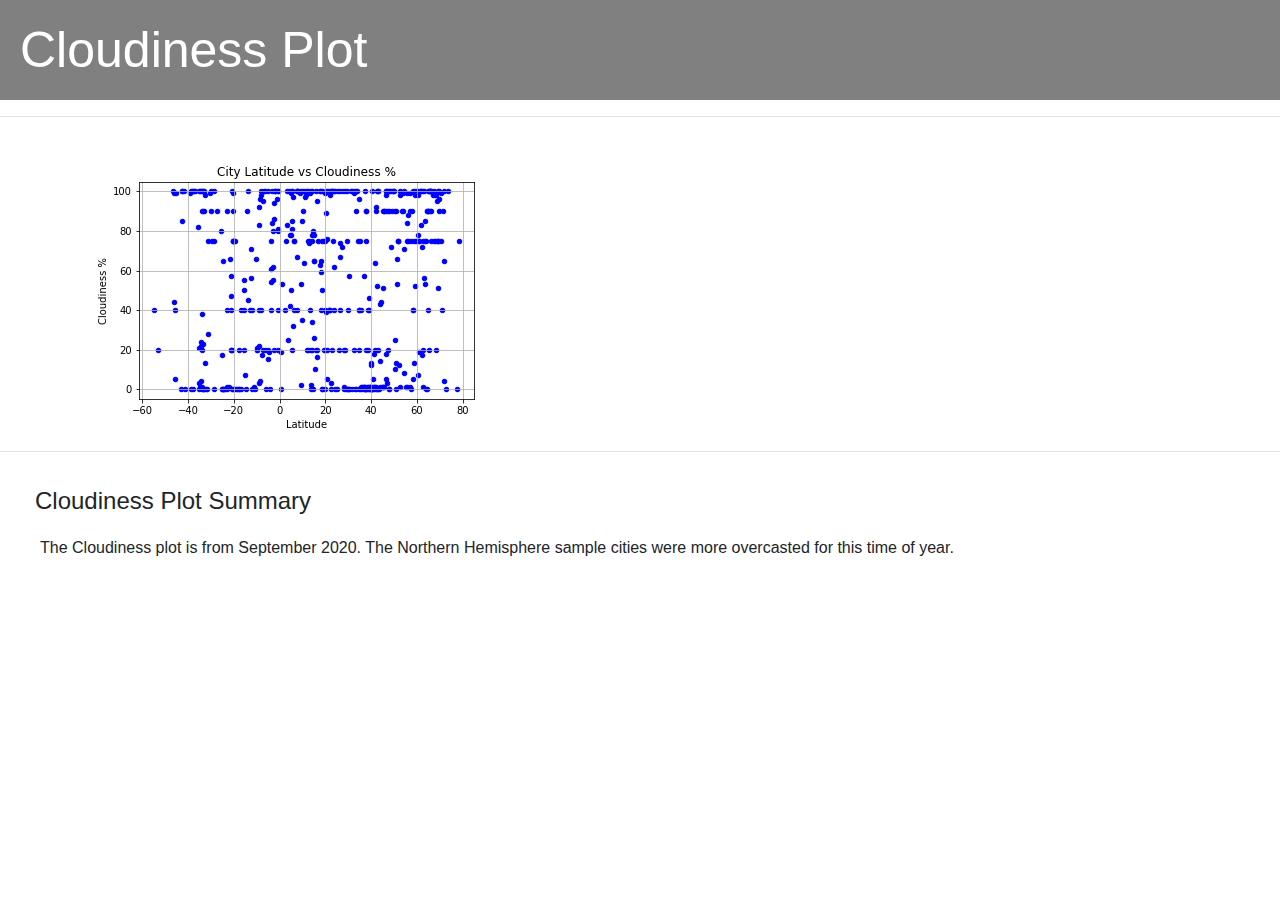
<file: cloudy.html>
<!DOCTYPE html>
<html lang="en">
<head>
    <meta charset="UTF-8">
    <meta name="viewport" content="width=device-width, initial-scale=1.0">
    <title>Cloudiness Plot</title>

    <link rel="stylesheet" href="https://stackpath.bootstrapcdn.com/bootstrap/4.3.1/css/bootstrap.min.css" integrity="sha384-ggOyR0iXCbMQv3Xipma34MD+dH/1fQ784/j6cY/iJTQUOhcWr7x9JvoRxT2MZw1T" crossorigin="anonymous">
    <link rel="stylesheet" href="assets/style.css">

</head>
<body>
    <h1>Cloudiness Plot</h1>
    <hr>
        <div class="container" style="margin-top:30px;">
            <div class="row">
                <div class="col-sm">
                    <img src="assets/cloudymap.png" alt="Cloudy Map Plot">
                </div>
            </div>    
        </div>
    <hr>
        <div class"container" style="margin-top:30px;">
            <h4>Cloudiness Plot Summary</h4>
            <p>The Cloudiness plot is from September 2020. The Northern Hemisphere sample cities were more overcasted for this time of year.</p>
        </div>
    


  <script src="https://code.jquery.com/jquery-3.3.1.slim.min.js" integrity="sha384-q8i/X+965DzO0rT7abK41JStQIAqVgRVzpbzo5smXKp4YfRvH+8abtTE1Pi6jizo" crossorigin="anonymous"></script>
  <script src="https://cdnjs.cloudflare.com/ajax/libs/popper.js/1.14.7/umd/popper.min.js" integrity="sha384-UO2eT0CpHqdSJQ6hJty5KVphtPhzWj9WO1clHTMGa3JDZwrnQq4sF86dIHNDz0W1" crossorigin="anonymous"></script>
  <script src="https://stackpath.bootstrapcdn.com/bootstrap/4.3.1/js/bootstrap.min.js" integrity="sha384-JjSmVgyd0p3pXB1rRibZUAYoIIy6OrQ6VrjIEaFf/nJGzIxFDsf4x0xIM+B07jRM" crossorigin="anonymous"></script>

</body>
</html>
</file>
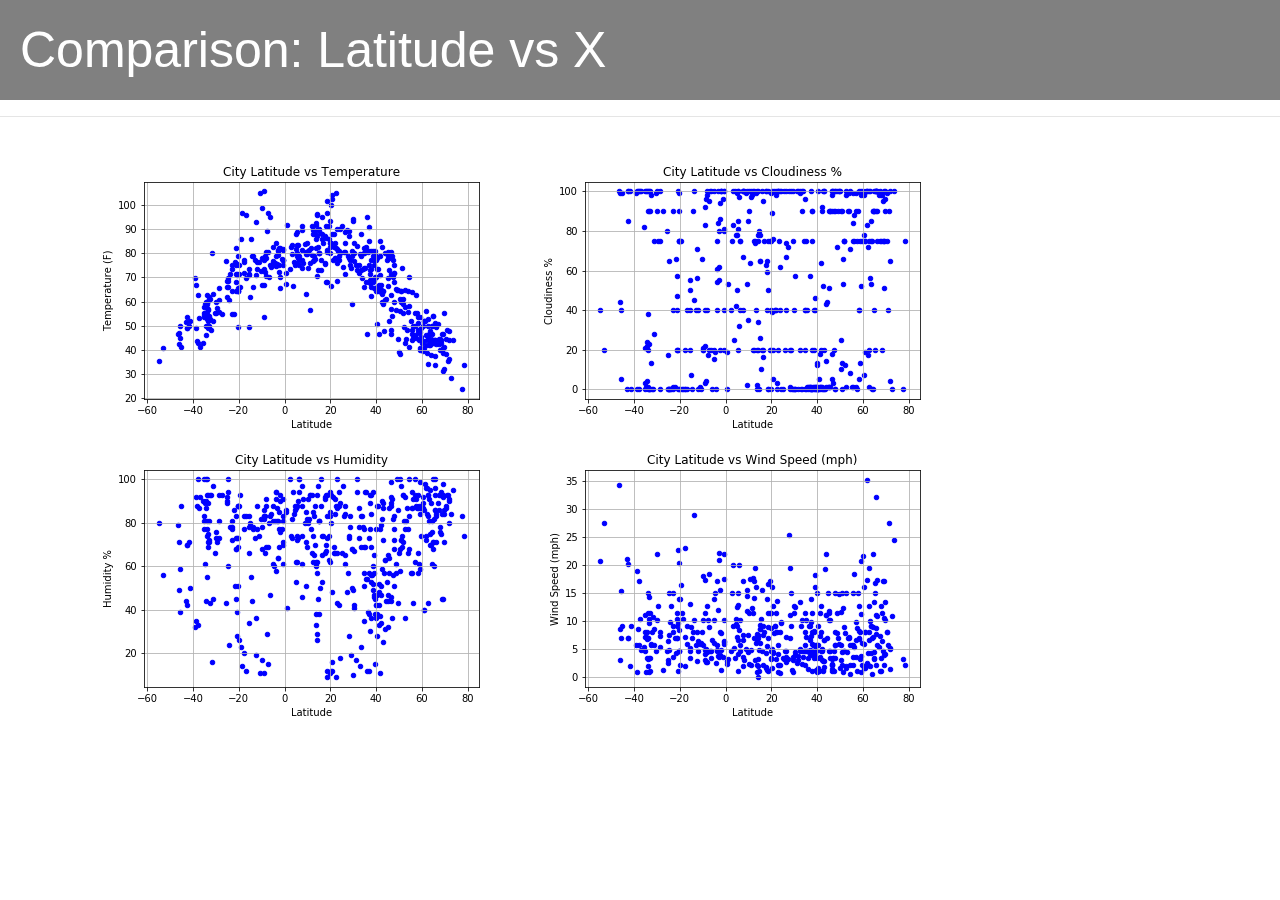
<file: comparison.html>
<!DOCTYPE html>
<html lang="en">
<head>
    <meta charset="UTF-8">
    <meta name="viewport" content="width=device-width, initial-scale=1.0">
    <title>Comparison Plots</title>

    <link rel="stylesheet" href="https://stackpath.bootstrapcdn.com/bootstrap/4.3.1/css/bootstrap.min.css" integrity="sha384-ggOyR0iXCbMQv3Xipma34MD+dH/1fQ784/j6cY/iJTQUOhcWr7x9JvoRxT2MZw1T" crossorigin="anonymous">
    <link rel="stylesheet" href="assets/style.css">

</head>
<body>
    <h1>Comparison: Latitude vs X</h1>
    <hr>
      <div class="container" style="margin-top:30px;">
        <div class="row">
          <div class="col-sm-12">
            <a target="_blank" href="temperature.html"> <img src="assets/temperaturemap.png"></a> <a target="_blank" href="cloudy.html"> <img src="assets/cloudymap.png"></a>
            <a target="_blank" href="humidity.html"> <img src="assets/humiditymap.png"></a> <a target="_blank" href="windspeed.html"> <img src="assets/windspeedmap.png"></a>
          </div>
        </div>
      </div>
    


  <script src="https://code.jquery.com/jquery-3.3.1.slim.min.js" integrity="sha384-q8i/X+965DzO0rT7abK41JStQIAqVgRVzpbzo5smXKp4YfRvH+8abtTE1Pi6jizo" crossorigin="anonymous"></script>
  <script src="https://cdnjs.cloudflare.com/ajax/libs/popper.js/1.14.7/umd/popper.min.js" integrity="sha384-UO2eT0CpHqdSJQ6hJty5KVphtPhzWj9WO1clHTMGa3JDZwrnQq4sF86dIHNDz0W1" crossorigin="anonymous"></script>
  <script src="https://stackpath.bootstrapcdn.com/bootstrap/4.3.1/js/bootstrap.min.js" integrity="sha384-JjSmVgyd0p3pXB1rRibZUAYoIIy6OrQ6VrjIEaFf/nJGzIxFDsf4x0xIM+B07jRM" crossorigin="anonymous"></script>

</body>
</html>
</file>
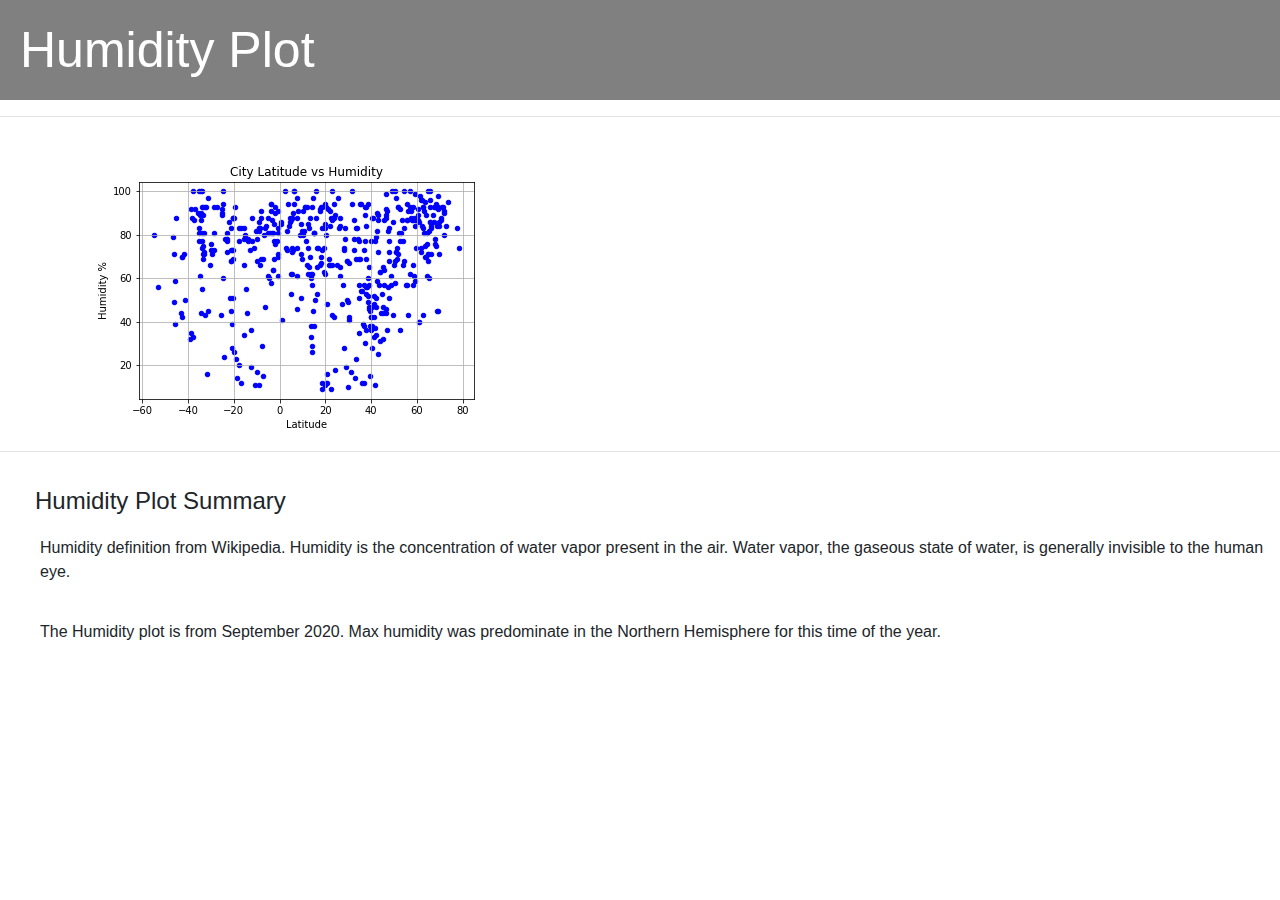
<file: humidity.html>
<!DOCTYPE html>
<html lang="en">
<head>
    <meta charset="UTF-8">
    <meta name="viewport" content="width=device-width, initial-scale=1.0">
    <title>Humidity Plot</title>

    <link rel="stylesheet" href="https://stackpath.bootstrapcdn.com/bootstrap/4.3.1/css/bootstrap.min.css" integrity="sha384-ggOyR0iXCbMQv3Xipma34MD+dH/1fQ784/j6cY/iJTQUOhcWr7x9JvoRxT2MZw1T" crossorigin="anonymous">
    <link rel="stylesheet" href="assets/style.css">

</head>
<body>
    <h1>Humidity Plot</h1>
    <hr>
        <div class="container" style="margin-top:30px;">
            <div class="row">
                <div class="col-sm">
                    <img src="assets/humiditymap.png" alt="Humidity Map Plot">
                </div>
            </div>    
        </div>
    <hr>
        <div class"container" style="margin-top:30px;">
            <h4>Humidity Plot Summary</h4>
            <p>Humidity definition from Wikipedia. Humidity is the concentration of water vapor present in the air. Water vapor, the gaseous state of water, is generally invisible to the human eye.</p>
            <p>The Humidity plot is from September 2020. Max humidity was predominate in the Northern Hemisphere for this time of the year.</p>
        </div>
    
   


  <script src="https://code.jquery.com/jquery-3.3.1.slim.min.js" integrity="sha384-q8i/X+965DzO0rT7abK41JStQIAqVgRVzpbzo5smXKp4YfRvH+8abtTE1Pi6jizo" crossorigin="anonymous"></script>
  <script src="https://cdnjs.cloudflare.com/ajax/libs/popper.js/1.14.7/umd/popper.min.js" integrity="sha384-UO2eT0CpHqdSJQ6hJty5KVphtPhzWj9WO1clHTMGa3JDZwrnQq4sF86dIHNDz0W1" crossorigin="anonymous"></script>
  <script src="https://stackpath.bootstrapcdn.com/bootstrap/4.3.1/js/bootstrap.min.js" integrity="sha384-JjSmVgyd0p3pXB1rRibZUAYoIIy6OrQ6VrjIEaFf/nJGzIxFDsf4x0xIM+B07jRM" crossorigin="anonymous"></script>

</body>
</html>
</file>
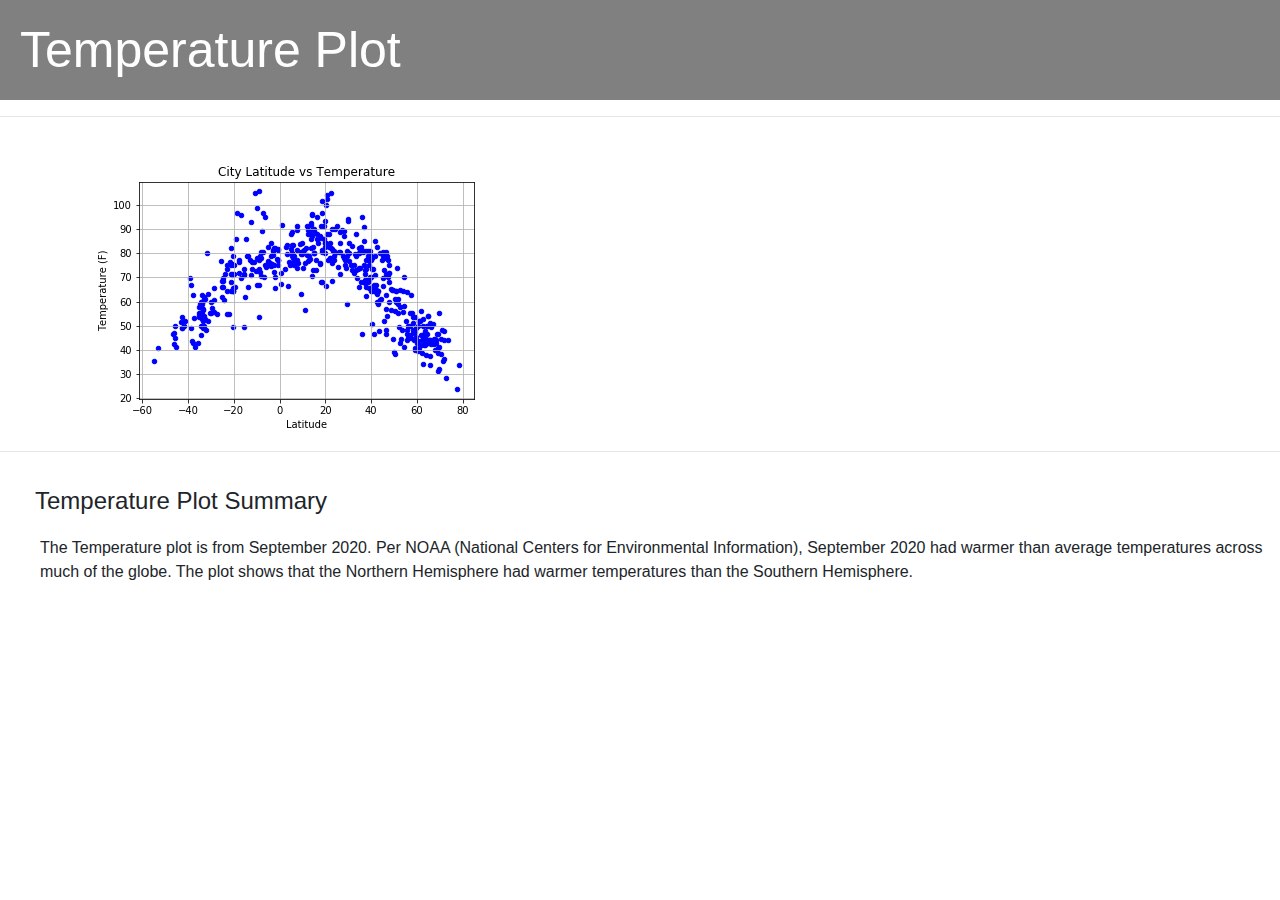
<file: temperature.html>
<!DOCTYPE html>
<html lang="en">
<head>
    <meta charset="UTF-8">
    <meta name="viewport" content="width=device-width, initial-scale=1.0">
    <title>Temperature Plot</title>

    <link rel="stylesheet" href="https://stackpath.bootstrapcdn.com/bootstrap/4.3.1/css/bootstrap.min.css" integrity="sha384-ggOyR0iXCbMQv3Xipma34MD+dH/1fQ784/j6cY/iJTQUOhcWr7x9JvoRxT2MZw1T" crossorigin="anonymous">
    <link rel="stylesheet" href="assets/style.css">

</head>
<body>
    <h1>Temperature Plot</h1>
    <hr>
        <div class="container" style="margin-top:30px;">
            <div class="row">
                <div class="col-sm">
                    <img src="assets/temperaturemap.png" alt="Temperature Map Plot">
                </div>
            </div>    
        </div>
    <hr>
        <div class"container" style="margin-top:30px;">
            <h4>Temperature Plot Summary</h4>
            <p>The Temperature plot is from September 2020. Per NOAA (National Centers for Environmental Information), September 2020 had warmer than average
               temperatures across much of the globe. The plot shows that the Northern Hemisphere had warmer temperatures than the Southern Hemisphere.
            </p>
        </div>


  <script src="https://code.jquery.com/jquery-3.3.1.slim.min.js" integrity="sha384-q8i/X+965DzO0rT7abK41JStQIAqVgRVzpbzo5smXKp4YfRvH+8abtTE1Pi6jizo" crossorigin="anonymous"></script>
  <script src="https://cdnjs.cloudflare.com/ajax/libs/popper.js/1.14.7/umd/popper.min.js" integrity="sha384-UO2eT0CpHqdSJQ6hJty5KVphtPhzWj9WO1clHTMGa3JDZwrnQq4sF86dIHNDz0W1" crossorigin="anonymous"></script>
  <script src="https://stackpath.bootstrapcdn.com/bootstrap/4.3.1/js/bootstrap.min.js" integrity="sha384-JjSmVgyd0p3pXB1rRibZUAYoIIy6OrQ6VrjIEaFf/nJGzIxFDsf4x0xIM+B07jRM" crossorigin="anonymous"></script>

</body>
</html>
</file>
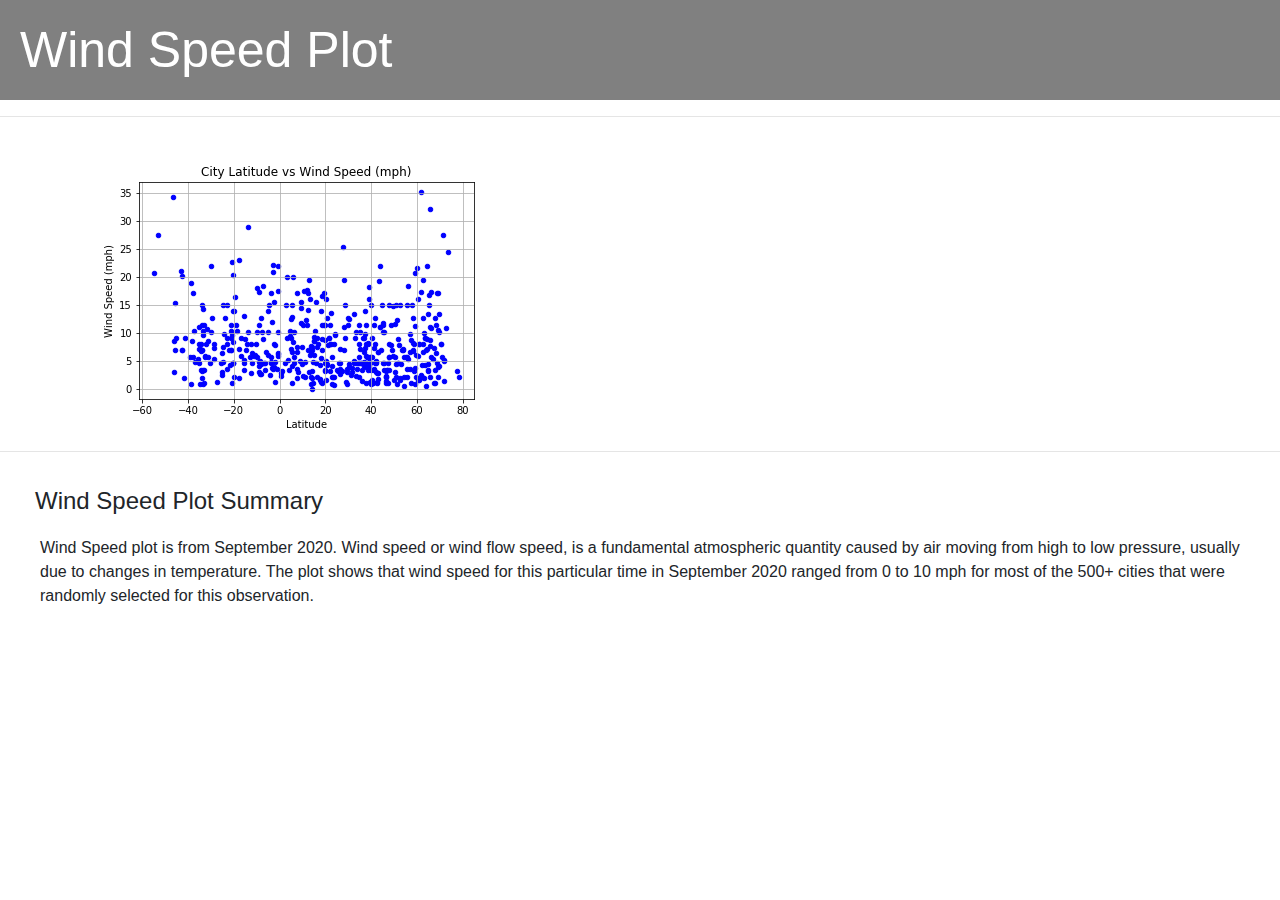
<file: windspeed.html>
<!DOCTYPE html>
<html lang="en">
<head>
    <meta charset="UTF-8">
    <meta name="viewport" content="width=device-width, initial-scale=1.0">
    <title>Wind Speed Plot</title>

    <link rel="stylesheet" href="https://stackpath.bootstrapcdn.com/bootstrap/4.3.1/css/bootstrap.min.css" integrity="sha384-ggOyR0iXCbMQv3Xipma34MD+dH/1fQ784/j6cY/iJTQUOhcWr7x9JvoRxT2MZw1T" crossorigin="anonymous">
    <link rel="stylesheet" href="assets/style.css">

</head>
<body>
    <h1>Wind Speed Plot</h1>
    <hr>
        <div class="container" style="margin-top:30px;">
            <div class="row">
                <div class="col-sm"> 
                    <img src="assets/windspeedmap.png" alt="Wind Speed Map Plot">
                </div>
            </div>    
        </div>
    <hr>
        <div class"container" style="margin-top:30px;">
            <h4>Wind Speed Plot Summary</h4>
            <p> Wind Speed plot is from September 2020. 
                Wind speed or wind flow speed, is a fundamental atmospheric quantity caused by air moving from high to low pressure, 
                usually due to changes in temperature. The plot shows that wind speed for this particular time in September 2020 ranged
                from 0 to 10 mph for most of the 500+ cities that were randomly selected for this observation.

            </p>
        </div>


  <script src="https://code.jquery.com/jquery-3.3.1.slim.min.js" integrity="sha384-q8i/X+965DzO0rT7abK41JStQIAqVgRVzpbzo5smXKp4YfRvH+8abtTE1Pi6jizo" crossorigin="anonymous"></script>
  <script src="https://cdnjs.cloudflare.com/ajax/libs/popper.js/1.14.7/umd/popper.min.js" integrity="sha384-UO2eT0CpHqdSJQ6hJty5KVphtPhzWj9WO1clHTMGa3JDZwrnQq4sF86dIHNDz0W1" crossorigin="anonymous"></script>
  <script src="https://stackpath.bootstrapcdn.com/bootstrap/4.3.1/js/bootstrap.min.js" integrity="sha384-JjSmVgyd0p3pXB1rRibZUAYoIIy6OrQ6VrjIEaFf/nJGzIxFDsf4x0xIM+B07jRM" crossorigin="anonymous"></script>

</body>
</html>
</file>
<file: assets/style.css>
h1 {
    font-size: 50px;
    margin-bottom: 15px;
    color: white;
    background-color: grey;
    padding: 20px;
}

h3 {
    margin-top: 20px;
    margin-left: 30px;
    padding: 5px;
    margin-bottom: 5px;
}

h4{
    margin-top: 20px;
    margin-left: 30px;
    padding: 5px;
    margin-bottom: 5px;
}

p {
    margin-left: 30px;
    padding: 10px
}

li{
    padding: 1px;
    margin-left: 50px;
}

a{
    margin-left: 5px;
    text-decoration: underline;
}

table{
    margin-left: 50px;
    padding: 10px;
}

span{
    padding: 10px;
    margin-left: 50px;
}
</file>
